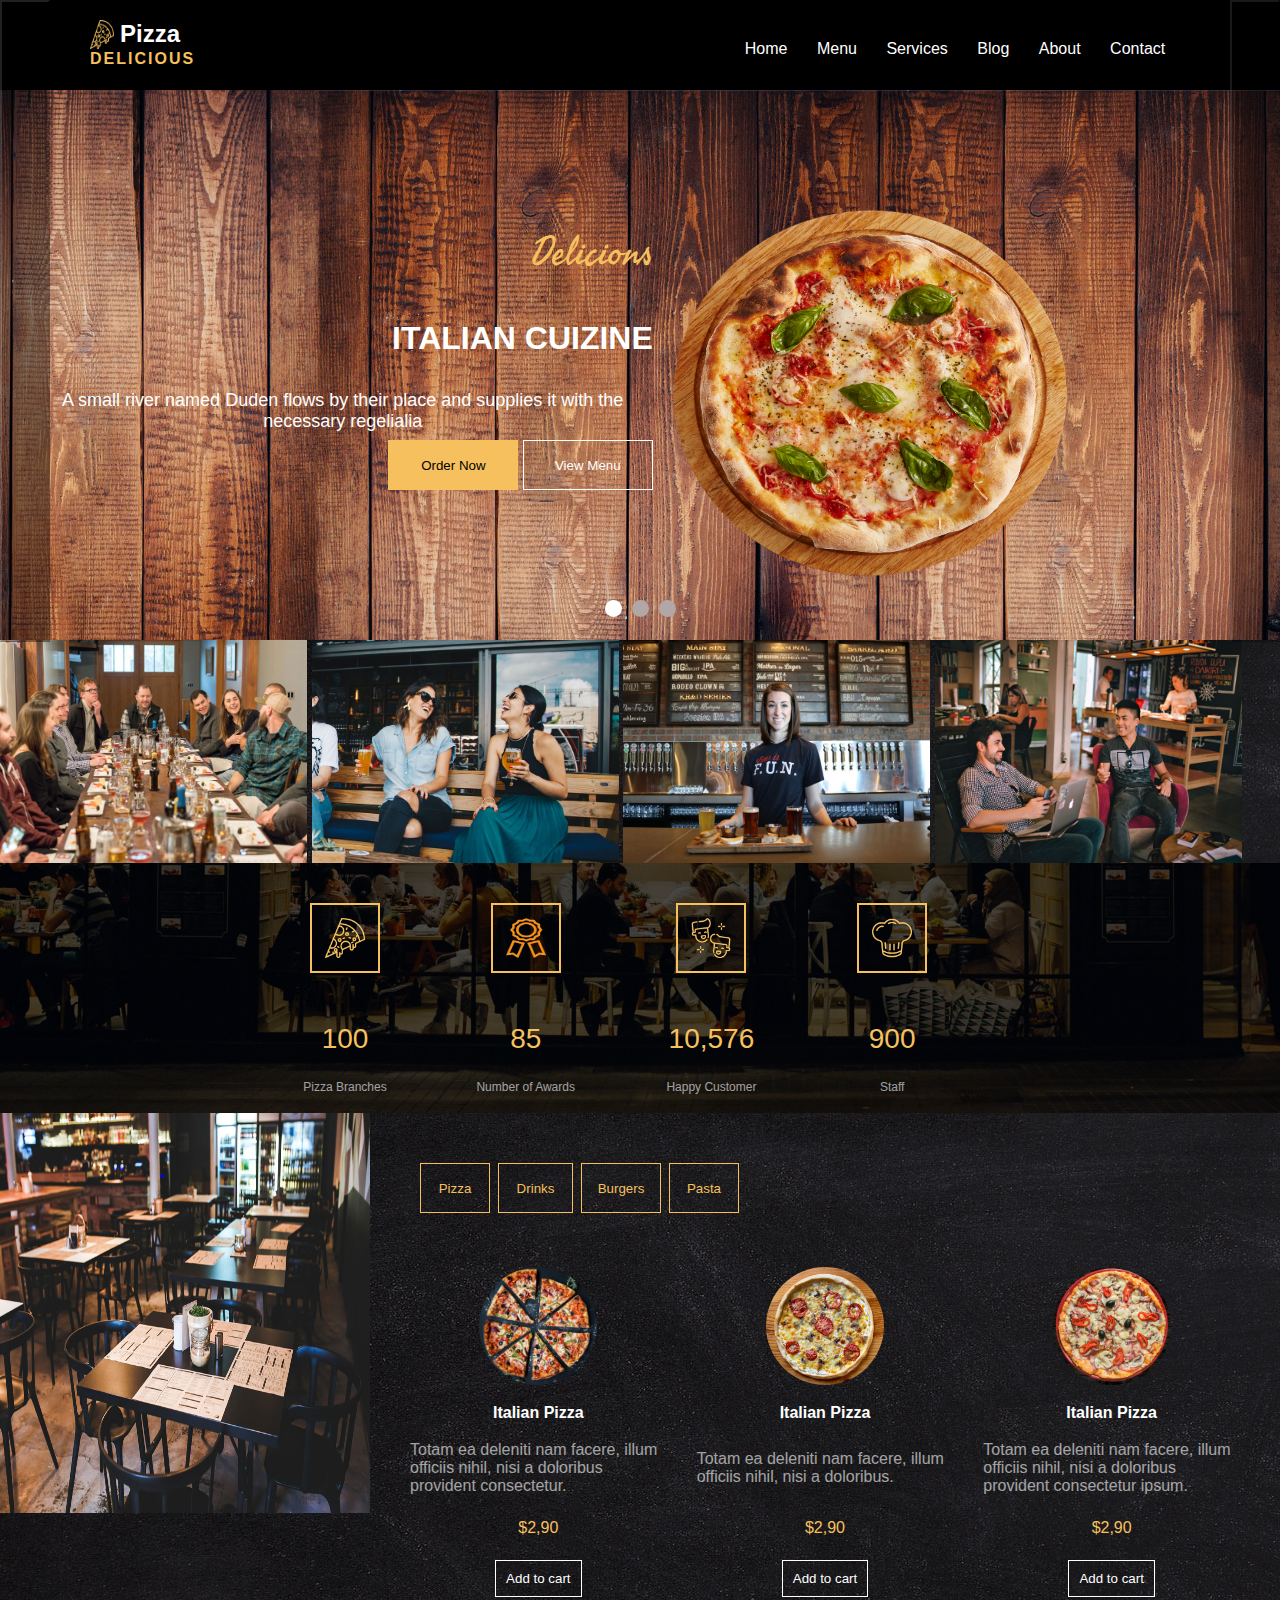
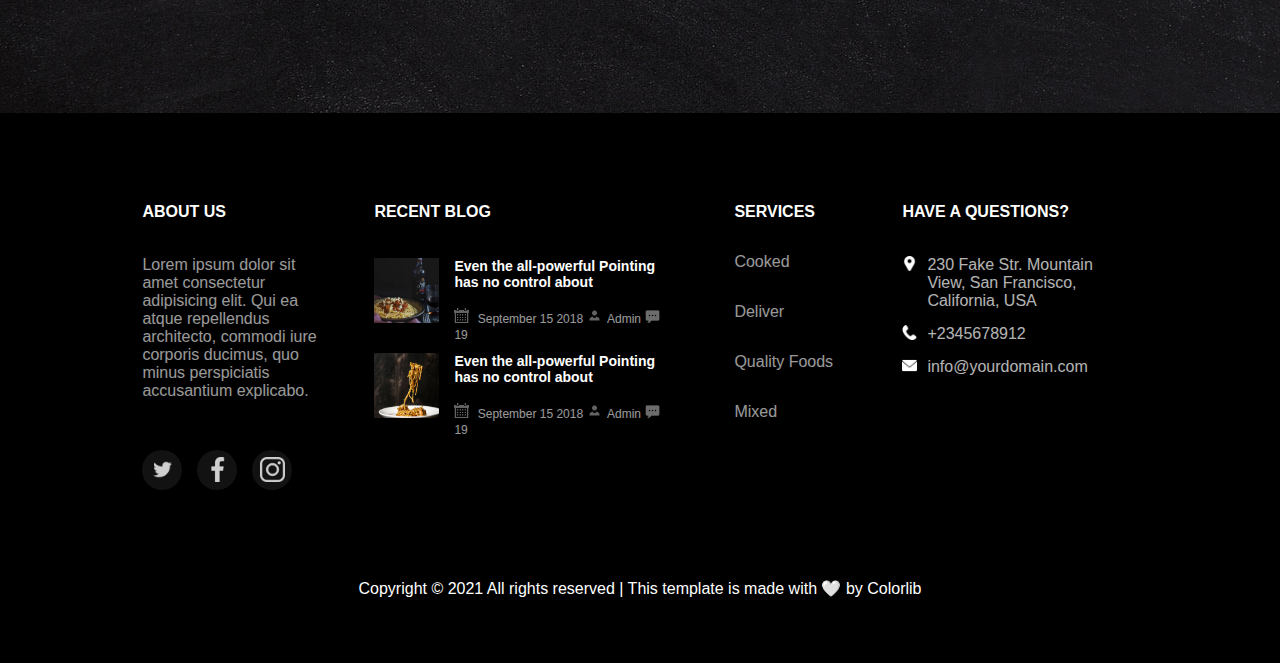
<file: index.html>
<!DOCTYPE html>
<html lang="en">
<head>
    <meta charset="UTF-8">
    <meta http-equiv="X-UA-Compatible" content="IE=edge">
    <meta name="viewport" content="width=device-width, initial-scale=1.0">
    <link href="https://fonts.googleapis.com/css2?family=Freehand&display=swap" rel="stylesheet">
    <link rel="stylesheet" href="main.css">
    <link rel="stylesheet" href="home.css">
    
    <title>Pizza</title>
</head>
<body>
    <header class="header">
        <div class="logo-menu">
            <div class="logo">
                <img src="ico/pizza1_orange.png" alt="slice">
                <h2>Pizza</h2>
                <h3>DELICIOUS</h3>
            </div>
            <nav>
                <ul class="ul-1">
                    <li><a href="index.html">Home</a></li>
                    <li><a href="menu.html">Menu</a></li>
                    <li><a href="services.html">Services</a></li>
                    <li><a href="blog.html">Blog</a></li>
                    <li><a href="about.html">About</a></li>
                    <li><a href="contact.html">Contact</a></li>
                </ul>
            </nav>
        </div>
        <div class="slide-wrapper">
            <div class="big-slide slider active">
                <div class="left">
                    <p class="p-head">Delicions</p>
                    <h1>ITALIAN CUIZINE</h1>
                    <div class="p-head-2">A small river named Duden flows by their place and supplies it with the necessary regelialia</div>
                    <div class="btn-div">
                        <a href="#btn-12"><button id="btn-1">Order Now</button></a>
                        <a href="#btn-12"> <button id="btn-opas">View Menu</button></a>
                    </div>       
                </div>
                <div class="right">
                    <img src="img/bg_pizza_1.png" alt="slide1">
                </div>
            </div>
    
            <div class="big-slide-2 slider">
                <div class="left-2">
                    <img src="img/bg_pizza_2.png" alt="slide1">
                </div>
                <div class="right-2">
                    <p class="p-head">Crunchy</p>
                    <h1>ITALIAN PIZZA</h1>
                    <div class="p-head-2">A small river named Duden flows by their place and supplies it with the necessary regelialia</div>
                    <div class="btn-div">
                        <button id="btn-1">Oder Now</button>
                        <button id="btn-opas">View Menu</button>
                    </div>    
                </div>
            </div>
    
            <div class="big-slide-3 slider">
                <div class="central">
                    <p class="p-head">Wellcome</p>
                    <h1>WE COOCKED YOUR DESIRED PIZZA RECIPE</h1>
                    <div class="p-head-2">A small river named Duden flows by their place and supplies it with the necessary regelialia</div>
                    <div class="btn-div">
                        <button id="btn-1">Oder Now</button>
                        <button id="btn-opas">View Menu</button>
                    </div>     
                </div>
            </div>
            <button id="prev"></button>
            <button id="next"></button>
        </div>       
        <div class="slide-dots">
            <div class="dot active"></div>
            <div class="dot"></div>
            <div class="dot"></div>
        </div>   
    </header>

    <main class="main">
        <section class="home-1">
            <div class="gallery-1">
                <img src="img/gallery-1.jpg" alt="foto">
                <img src="img/gallery-2.jpg" alt="foto">
                <img src="img/gallery-3.jpg" alt="foto">
                <img src="img/gallery-4.jpg" alt="foto">
            </div>
            <div class="gallery-2">
                <div class="wrap-fon">
                    <div class="rect-box one">
                        <div class="rect-opas">
                            <img src="ico/pizza1_orange.png" alt="">
                        </div>
                        <p class="p-one">100</p>
                        <p class="p-two">Pizza Branches</p>
                    </div>
                    <div class="rect-box two">
                        <div class="rect-opas">
                            <img src="ico/award_orange.png" alt="">
                        </div>
                        <p class="p-one">85</p>
                        <p class="p-two">Number of Awards</p>
                    </div>
                    <div class="rect-box three">
                        <div class="rect-opas">
                             <img src="ico/laugh_orange.png" alt="">
                        </div>
                        <p class="p-one">10,576</p>
                        <p class="p-two">Happy Customer</p>
                    </div>
                    <div class="rect-box four">
                        <div class="rect-opas">
                            <img src="ico/chef_orange.png" alt="">
                        </div>
                        <p class="p-one">900</p>
                        <p class="p-two">Staff</p>
                    </div>
                </div>
            </div>
        </section>
        <section class="home-2">
            <div class="img-home2">
                <img src="img/about.jpg" alt="about">
            </div>
            <div class="menu-home2">
                <div class="btns-home2">
                    <button id="btn-12">Pizza</button>
                    <button id="btn-12">Drinks</button>
                    <button id="btn-12">Burgers</button>
                    <button id="btn-12">Pasta</button>
                </div>
                <div class="pizza-home2">
                    <div class="pizza-menu">
                        <img src="img/pizza-1.jpg" alt="pizza">
                        <h4>Italian Pizza</h4>
                        <p class="text-home2">Totam ea deleniti nam facere, illum officiis nihil, nisi a doloribus provident consectetur.</p>
                        <p class="price-p">$2,90</p>
                        <button id="btn-opas">Add to cart</button>
                    </div>
                    <div class="pizza-menu">
                        <img src="img/pizza-2.jpg" alt="pizza">
                        <h4>Italian Pizza</h4>
                        <p class="text-home2">Totam ea deleniti nam facere, illum officiis nihil, nisi a doloribus.</p>
                        <p class="price-p">$2,90</p>
                        <button id="btn-opas">Add to cart</button>
                    </div>
                    <div class="pizza-menu">
                        <img src="img/pizza-33.jpg" alt="pizza">
                        <h4>Italian Pizza</h4>
                        <p class="text-home2">Totam ea deleniti nam facere, illum officiis nihil, nisi a doloribus provident consectetur ipsum.</p>
                        <p class="price-p">$2,90</p>
                        <button id="btn-opas">Add to cart</button>
                    </div>
                </div>
            </div>
        </section>
    </main>

    <footer class="footer">
        <div class="text-footer">
            <div class="about-f">
                <h4>ABOUT US</h4>
                <div class="text-f">
                    Lorem ipsum dolor sit amet consectetur adipisicing elit. Qui ea atque repellendus architecto, commodi iure corporis ducimus, quo minus perspiciatis accusantium explicabo.
                </div>
                <div class="icons-f">
                    <div class="icon-circl">
                        <a href="#"><img src="ico/twitter.png" alt="ico-tw"></a> 
                    </div>
                    <div class="icon-circl">
                        <a href="#"><img src="ico/facebook_white.png" alt="ico-fb"></a> 
                    </div>
                    <div class="icon-circl">
                        <a href="#"><img src="ico/instagram_white.png" alt="ico-i"></a>                       
                  </div>
                </div>
            </div>
            <div class="recent-blog-f">
                <h4>RECENT BLOG</h4> 
                <div class="rec-blog-f1">
                    <img id="rec-img" src="img/image_1.jpg" alt="img">
                    <div class="text-f-small">
                        <p><b><a href="#"> Even the all-powerful Pointing has no control about</a></b></p>
                        <span><img src="ico/calendar.png" alt="calendar"> September 15 2018</span>
                        <span><img src="ico/person.png" alt="person">Admin</span>
                        <span><img src="ico/sms.png" alt="sms">19</span>
                    </div>    
                </div>
                <div class="rec-blog-f">
                    <div class="rec-blog-f">
                        <img id="rec-img" src="img/image_2.jpg" alt="img">
                        <div class="text-f-small">
                            <p><b><a href="#">Even the all-powerful Pointing has no control about</a></b></p>
                            <span><img src="ico/calendar.png" alt="calendar"> September 15 2018</span>
                            <span><img src="ico/person.png" alt="person">Admin</span>
                            <span><img src="ico/sms.png" alt="sms">19</span>
                        </div>    
                    </div>
                </div>
            </div>
            <div class="service-f">
                <h4>SERVICES</h4>
                <ul>
                    <li><a href="#">Cooked</a></li>
                    <li><a href="#">Deliver</a></li>
                    <li><a href="#">Quality Foods</a></li>
                    <li><a href="#">Mixed</a></li>
                </ul>
            </div> 
            <div class="questions-f">
                <h4>HAVE A QUESTIONS?</h4>
                <div class="address-f">
                    <img src="ico/location-pin_white.png" alt="loc">
                    <p>230 Fake Str. Mountain View, San Francisco, California, USA</p>
                </div>
                <div class="phone-f">
                    <img src="ico/phone_white.png" alt="phone">
                    <p>+2345678912</p>
                </div>
                <div class="email-f">
                    <img src="ico/envelope_white.png" alt="email">
                    <p>info@yourdomain.com</p>
                </div>
            </div>
        </div>
        <div class="down-footer">    
            <p>Copyright &#169 2021 All rights reserved | This template is made with &#x1f90d by Colorlib </p>
        </div>
    </footer>
    <script>
        let prev = document.getElementById('prev');
        let next = document.getElementById('next');
        let sliders = document.querySelectorAll('.slider');
        let dots = document.querySelectorAll('.dot');

        let index = 0;

        const activeSlide = (n) => {
            for (slider of sliders) {
                 slider.classList.remove('active');
            }
            sliders[n].classList.add('active');
        }

        const activeDot = (n) => {
            for (dot of dots) {
                 dot.classList.remove('active');
            }
            dots[n].classList.add('active');
        }

        const activateElem = ind => {
            activeSlide(ind);
            activeDot(ind);
        }

        const nextSlide = () => {
            if(index == sliders.length - 1){
                index = 0;
                activateElem(index);
             }  else {
                index++;
                activateElem(index);
                
            }
        }

        const prevSlide = () => {
            if(index == 0){
                index = index.length - 1;
                activateElem(index);
            }  else {
                index--;
                activateElem(index);
            }
        }

        dots.forEach((item, indexDot) => {
            item.addEventListener('click', () => {
                index = indexDot;
                activateElem(index);
            })
        })

        next.addEventListener('click', nextSlide);
        prev.addEventListener('click', nextSlide);
    </script>
</body>
</html>
</file>
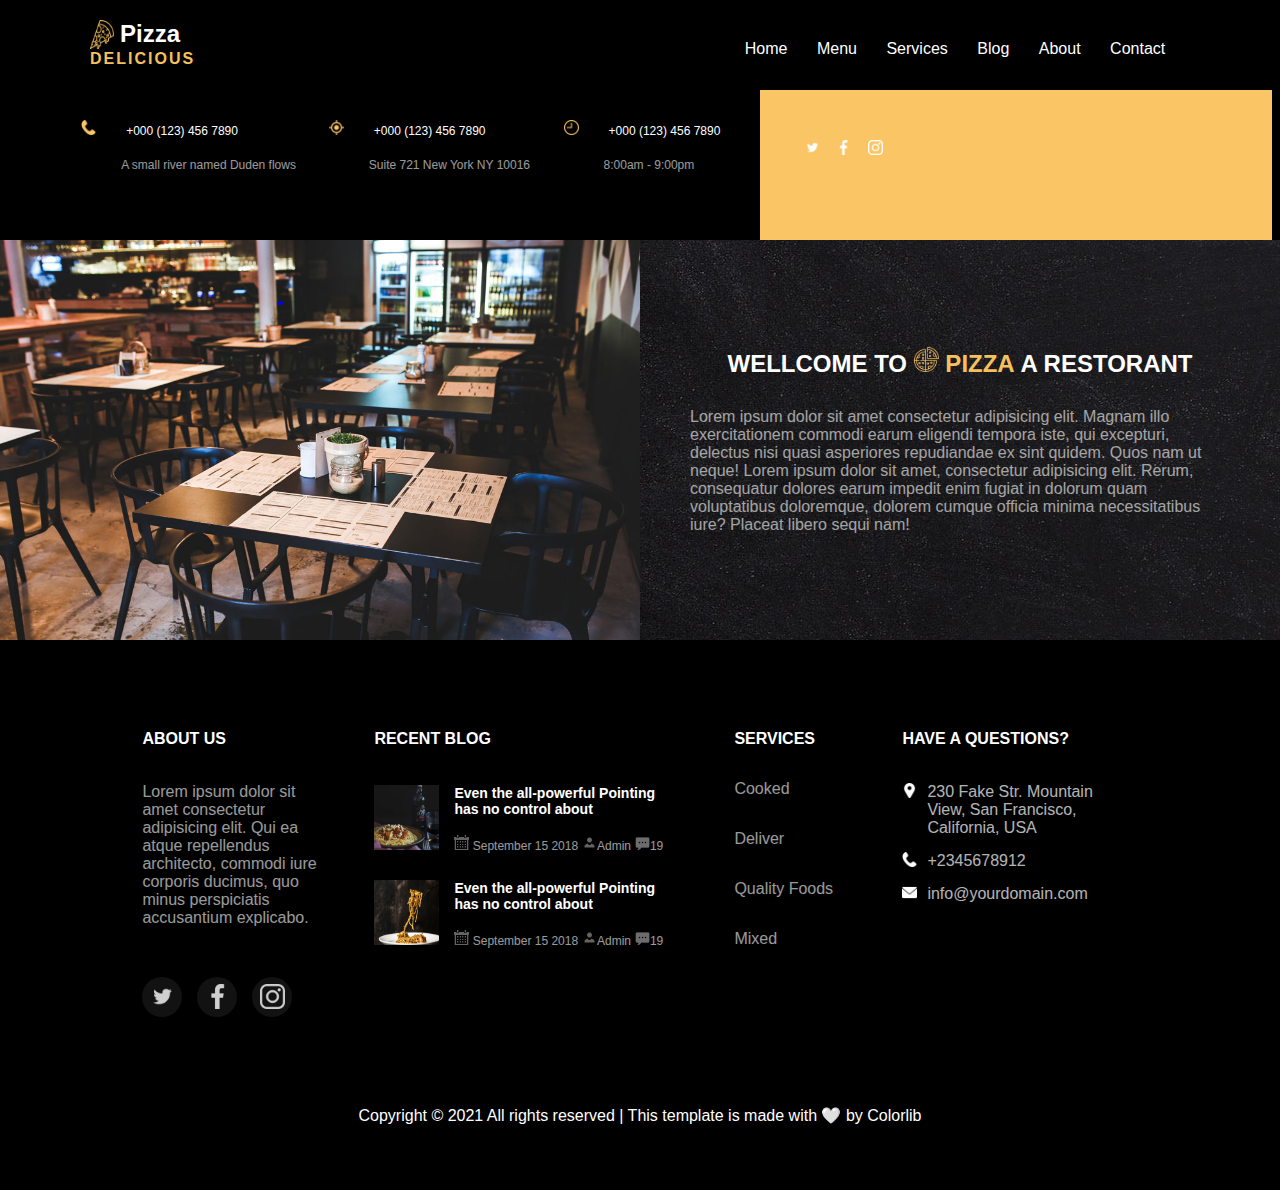
<file: about.html>
<!DOCTYPE html>
<html lang="en">
<head>
    <meta charset="UTF-8">
    <meta http-equiv="X-UA-Compatible" content="IE=edge">
    <meta name="viewport" content="width=device-width, initial-scale=1.0">
    <link href="https://fonts.googleapis.com/css2?family=Freehand&display=swap" rel="stylesheet">
    <link rel="stylesheet" href="about.css">
    <title>About</title>
</head>
<body>
    <header class="header">
        <div class="logo-menu">
            <div class="logo">
                <img src="ico/pizza1_orange.png" alt="slice">
                <h2>Pizza</h2>
                <h3>DELICIOUS</h3>
            </div>
            <nav>
                <ul class="ul-1">
                    <li><a href="index.html">Home</a></li>
                    <li><a href="menu.html">Menu</a></li>
                    <li><a href="services.html">Services</a></li>
                    <li><a href="blog.html">Blog</a></li>
                    <li><a href="about.html">About</a></li>
                    <li><a href="contact.html">Contact</a></li>
                </ul>
            </nav>
        </div>
    </header>
    <section class="about-wrap">
        <div class="our-about">
            <div class="about-span-box one">
                <span><img src="ico/phone_orange.png" alt="phone">+000 (123) 456 7890</span><br>
                <p>A small river named Duden flows</p>
            </div>
            <div class="about-span-box two">
                <span><img src="ico/gps_orange.png" alt="gps">+000 (123) 456 7890</span><br>
                <p>Suite 721 New York NY 10016</p>
            </div>
            <div class="about-span-box three">
                <span><img src="ico/time_orange.png" alt="time">+000 (123) 456 7890</span><br>
                <p>8:00am - 9:00pm</p>
            </div>
            <div class="about-social">
                <div class="icon-circl one">
                    <a href="#"><img src="ico/twitter.png" alt="ico-tw"></a> 
                </div>
                <div class="icon-circl two">
                    <a href="#"><img src="ico/facebook_white.png" alt="ico-fb"></a> 
                </div>
                <div class="icon-circl three">
                    <a href="#"><img src="ico/instagram_white.png" alt="ico-i"></a>
                </div>
            </div>
        </div>
        <div class="about-well">
            <div class="about-img">
                <img src="img/about.jpg" alt="about">
            </div>
            <div class="text-about">
                <h2>WELLCOME TO <img src="ico/pizza_logo_orange.png" alt="pizza-logo"><span> PIZZA</span> A RESTORANT</h2>
                <p>Lorem ipsum dolor sit amet consectetur adipisicing elit. Magnam illo exercitationem commodi earum eligendi tempora iste, qui excepturi, delectus nisi quasi asperiores repudiandae ex sint quidem. Quos nam ut neque! Lorem ipsum dolor sit amet, consectetur adipisicing elit. Rerum, consequatur dolores earum impedit enim fugiat in dolorum quam voluptatibus doloremque, dolorem cumque officia minima necessitatibus iure? Placeat libero sequi nam!</p>
            </div>
        </div>
    </section>
    <footer class="footer">
        <div class="text-footer">
            <div class="about-f">
                <h4>ABOUT US</h4>
                <div class="text-f">
                    Lorem ipsum dolor sit amet consectetur adipisicing elit. Qui ea atque repellendus architecto, commodi iure corporis ducimus, quo minus perspiciatis accusantium explicabo.
                </div>
                <div class="icons-f">
                    <div class="icon-circl">
                        <a href="#"><img src="ico/twitter.png" alt="ico-tw"></a> 
                    </div>
                    <div class="icon-circl">
                        <a href="#"><img src="ico/facebook_white.png" alt="ico-fb"></a> 
                    </div>
                    <div class="icon-circl">
                        <a href="#"><img src="ico/instagram_white.png" alt="ico-i"></a>                       
                  </div>
                </div>
            </div>
            <div class="recent-blog-f">
                <h4>RECENT BLOG</h4> 
                <div class="rec-blog-f1">
                    <img id="rec-img" src="img/image_1.jpg" alt="img">
                    <div class="text-f-small">
                        <p><b><a href="#"> Even the all-powerful Pointing has no control about</a></b></p>
                        <span><img src="ico/calendar.png" alt="calendar"> September 15 2018</span>
                        <span><img src="ico/person.png" alt="person">Admin</span>
                        <span><img src="ico/sms.png" alt="sms">19</span>
                    </div>    
                </div>
                <div class="rec-blog-f">
                    <div class="rec-blog-f">
                        <img id="rec-img" src="img/image_2.jpg" alt="img">
                        <div class="text-f-small">
                            <p><b><a href="#">Even the all-powerful Pointing has no control about</a></b></p>
                            <span><img src="ico/calendar.png" alt="calendar"> September 15 2018</span>
                            <span><img src="ico/person.png" alt="person">Admin</span>
                            <span><img src="ico/sms.png" alt="sms">19</span>
                        </div>    
                    </div>
                </div>
            </div>
            <div class="service-f">
                <h4>SERVICES</h4>
                <ul>
                    <li><a href="#">Cooked</a></li>
                    <li><a href="#">Deliver</a></li>
                    <li><a href="#">Quality Foods</a></li>
                    <li><a href="#">Mixed</a></li>
                </ul>
            </div> 
            <div class="questions-f">
                <h4>HAVE A QUESTIONS?</h4>
                <div class="address-f">
                    <img src="ico/location-pin_white.png" alt="loc">
                    <p>230 Fake Str. Mountain View, San Francisco, California, USA</p>
                </div>
                <div class="phone-f">
                    <img src="ico/phone_white.png" alt="phone">
                    <p>+2345678912</p>
                </div>
                <div class="email-f">
                    <img src="ico/envelope_white.png" alt="email">
                    <p>info@yourdomain.com</p>
                </div>
            </div>
        </div>
        <div class="down-footer">    
            <p>Copyright &#169 2021 All rights reserved | This template is made with &#x1f90d by Colorlib </p>
        </div>
    </footer>
</body>
</html>
</file>
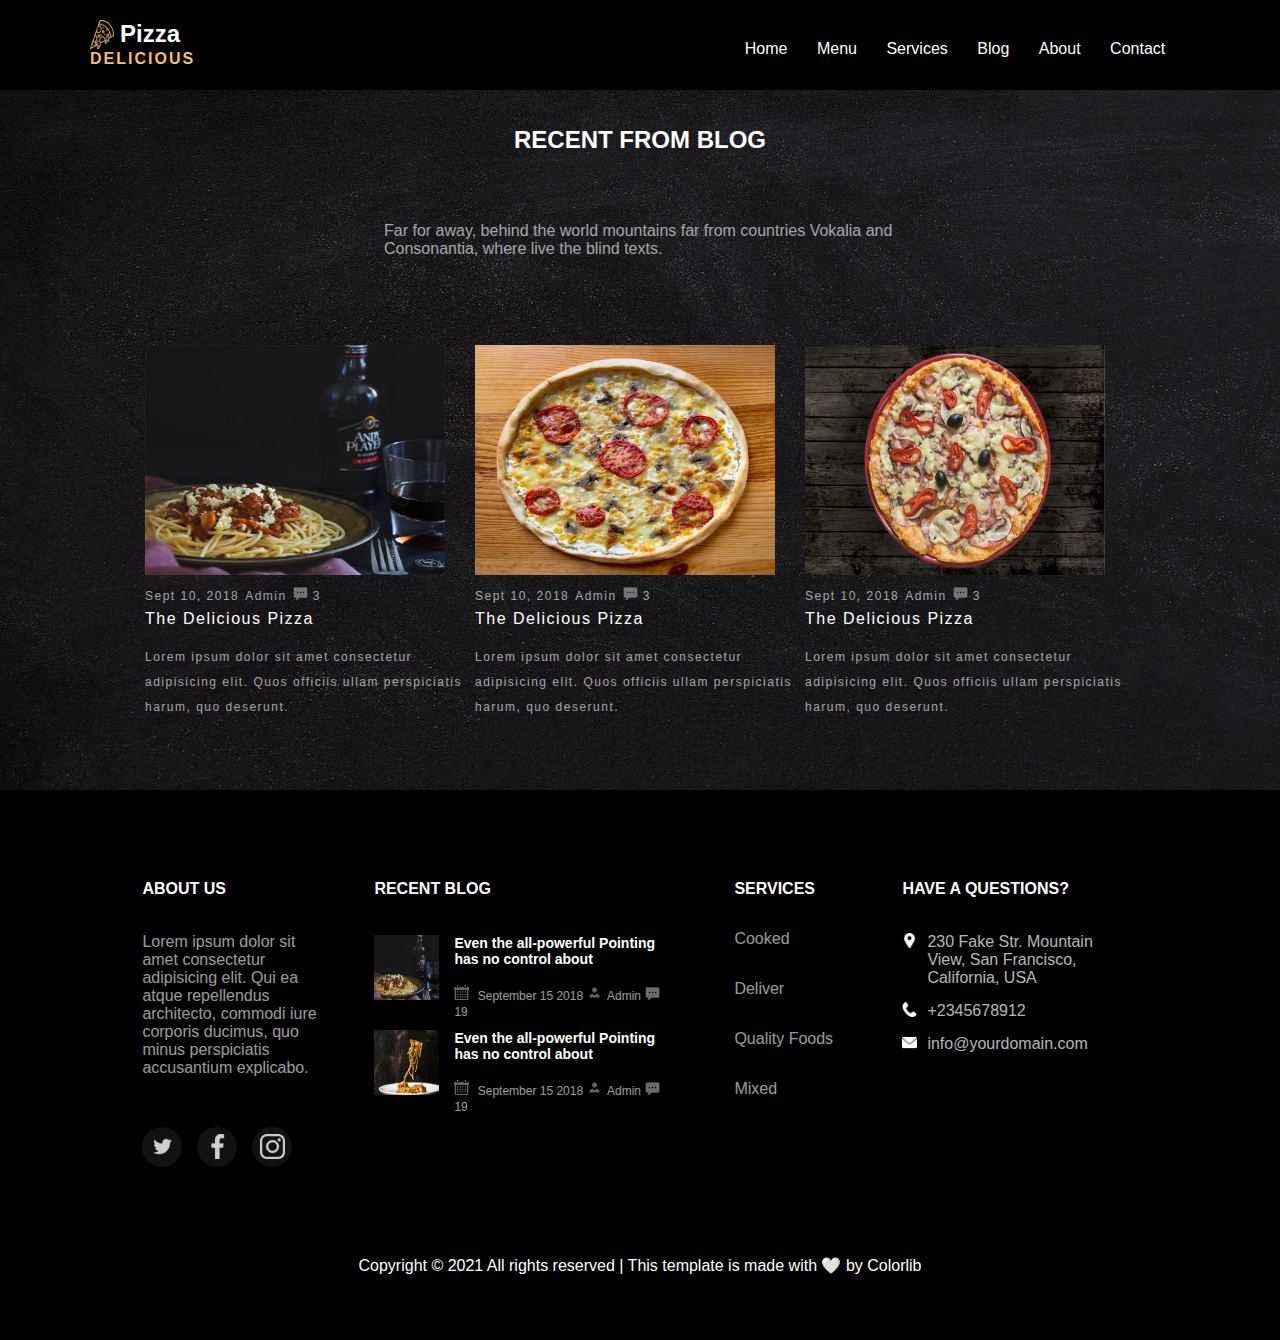
<file: blog.html>
<!DOCTYPE html>
<html lang="en">
<head>
    <meta charset="UTF-8">
    <meta http-equiv="X-UA-Compatible" content="IE=edge">
    <meta name="viewport" content="width=device-width, initial-scale=1.0">
    <link href="https://fonts.googleapis.com/css2?family=Freehand&display=swap" rel="stylesheet">
    <link rel="stylesheet" href="blog.css">
    <title>Blog</title>
</head>
<body>
    <header class="header">
        <div class="logo-menu">
            <div class="logo">
                <img src="ico/pizza1_orange.png" alt="slice">
                <h2>Pizza</h2>
                <h3>DELICIOUS</h3>
            </div>
            <nav>
                <ul class="ul-1">
                    <li><a href="index.html">Home</a></li>
                    <li><a href="menu.html">Menu</a></li>
                    <li><a href="services.html">Services</a></li>
                    <li><a href="blog.html">Blog</a></li>
                    <li><a href="about.html">About</a></li>
                    <li><a href="contact.html">Contact</a></li>
                </ul>
            </nav>
        </div>
    </header>
    <section class="blog-wrap">
        <div class="our-blog">
            <h2>RECENT FROM BLOG</h2>
            <p>Far for away, behind the world mountains far from countries Vokalia and Consonantia, where live the blind texts.</p>
        </div>
        <div class="blog-boxes">
            <div class="blog-box one">
                <div class="blog-img">
                    <img src="img/image_1.jpg" alt="pizza">
                </div>
                <div class="span-box">
                    <span>Sept 10, 2018</span>
                    <span>Admin</span>
                    <span><img src="ico/sms.png" alt="sms">3</span>
                </div>
                <p class="p-one">The Delicious Pizza</p>
                <p class="p-two">Lorem ipsum dolor sit amet consectetur adipisicing elit. Quos officiis ullam perspiciatis harum, quo deserunt.</p>
            </div>
            <div class="blog-box two">
                <div class="blog-img">
                    <img src="img/pizza-2.jpg" alt="pizza">
                </div>
                <div class="span-box">
                    <span>Sept 10, 2018</span>
                    <span>Admin</span>
                    <span><img src="ico/sms.png" alt="sms">3</span>
                </div>
                <p class="p-one">The Delicious Pizza</p>
                <p class="p-two">Lorem ipsum dolor sit amet consectetur adipisicing elit. Quos officiis ullam perspiciatis harum, quo deserunt.</p>
            </div>
            <div class="blog-box three">
                <div class="blog-img">
                    <img src="img/pizza-3.jpg" alt="pizza">
                </div>
                <div class="span-box">
                    <span>Sept 10, 2018</span>
                    <span>Admin</span>
                    <span><img src="ico/sms.png" alt="sms">3</span>
                </div>
                <p class="p-one">The Delicious Pizza</p>
                <p class="p-two">Lorem ipsum dolor sit amet consectetur adipisicing elit. Quos officiis ullam perspiciatis harum, quo deserunt.</p>
            </div>
        </div>
    </section>
    <footer class="footer">
        <div class="text-footer">
            <div class="about-f">
                <h4>ABOUT US</h4>
                <div class="text-f">
                    Lorem ipsum dolor sit amet consectetur adipisicing elit. Qui ea atque repellendus architecto, commodi iure corporis ducimus, quo minus perspiciatis accusantium explicabo.
                </div>
                <div class="icons-f">
                    <div class="icon-circl">
                        <a href="#"><img src="ico/twitter.png" alt="ico-tw"></a> 
                    </div>
                    <div class="icon-circl">
                        <a href="#"><img src="ico/facebook_white.png" alt="ico-fb"></a> 
                    </div>
                    <div class="icon-circl">
                        <a href="#"><img src="ico/instagram_white.png" alt="ico-i"></a>                       
                  </div>
                </div>
            </div>
            <div class="recent-blog-f">
                <h4>RECENT BLOG</h4> 
                <div class="rec-blog-f1">
                    <img id="rec-img" src="img/image_1.jpg" alt="img">
                    <div class="text-f-small">
                        <p><b><a href="#"> Even the all-powerful Pointing has no control about</a></b></p>
                        <span><img src="ico/calendar.png" alt="calendar"> September 15 2018</span>
                        <span><img src="ico/person.png" alt="person">Admin</span>
                        <span><img src="ico/sms.png" alt="sms">19</span>
                    </div>    
                </div>
                <div class="rec-blog-f">
                    <div class="rec-blog-f">
                        <img id="rec-img" src="img/image_2.jpg" alt="img">
                        <div class="text-f-small">
                            <p><b><a href="#">Even the all-powerful Pointing has no control about</a></b></p>
                            <span><img src="ico/calendar.png" alt="calendar"> September 15 2018</span>
                            <span><img src="ico/person.png" alt="person">Admin</span>
                            <span><img src="ico/sms.png" alt="sms">19</span>
                        </div>    
                    </div>
                </div>
            </div>
            <div class="service-f">
                <h4>SERVICES</h4>
                <ul>
                    <li><a href="#">Cooked</a></li>
                    <li><a href="#">Deliver</a></li>
                    <li><a href="#">Quality Foods</a></li>
                    <li><a href="#">Mixed</a></li>
                </ul>
            </div> 
            <div class="questions-f">
                <h4>HAVE A QUESTIONS?</h4>
                <div class="address-f">
                    <img src="ico/location-pin_white.png" alt="loc">
                    <p>230 Fake Str. Mountain View, San Francisco, California, USA</p>
                </div>
                <div class="phone-f">
                    <img src="ico/phone_white.png" alt="phone">
                    <p>+2345678912</p>
                </div>
                <div class="email-f">
                    <img src="ico/envelope_white.png" alt="email">
                    <p>info@yourdomain.com</p>
                </div>
            </div>
        </div>
        <div class="down-footer">    
            <p>Copyright &#169 2021 All rights reserved | This template is made with &#x1f90d by Colorlib </p>
        </div>
    </footer>
</body>
</html>
</file>
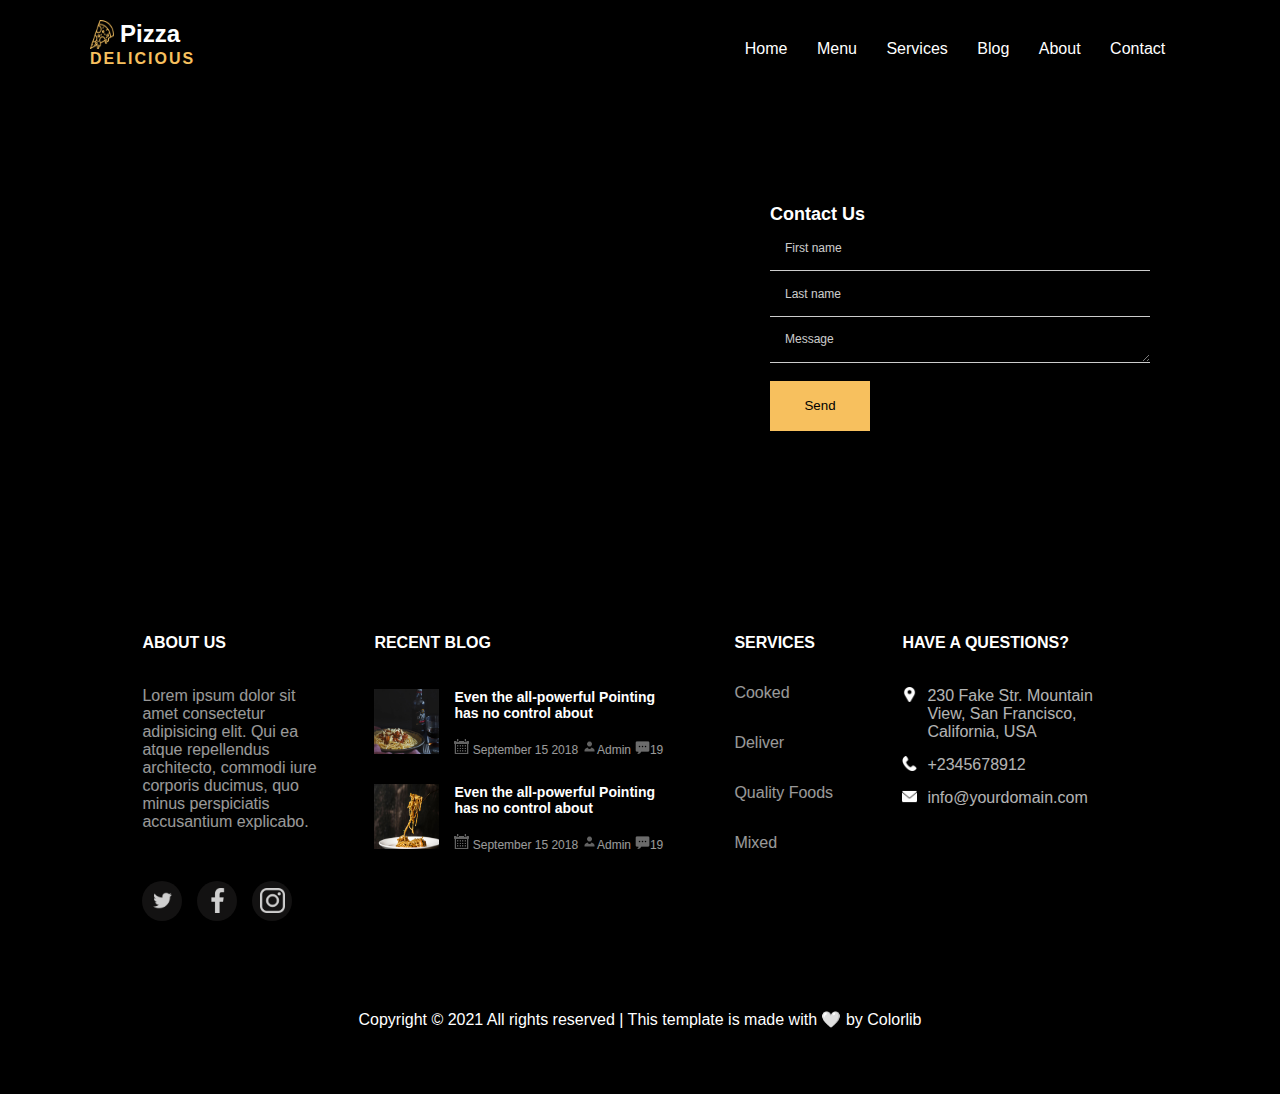
<file: contact.html>
<!DOCTYPE html>
<html lang="en">
<head>
    <meta charset="UTF-8">
    <meta http-equiv="X-UA-Compatible" content="IE=edge">
    <meta name="viewport" content="width=device-width, initial-scale=1.0">
    <link href="https://fonts.googleapis.com/css2?family=Freehand&display=swap" rel="stylesheet">
    <link rel="stylesheet" href="contact.css">
    <title>About</title>
</head>
<body>
    <header class="header">
        <div class="logo-menu">
            <div class="logo">
                <img src="ico/pizza1_orange.png" alt="slice">
                <h2>Pizza</h2>
                <h3>DELICIOUS</h3>
            </div>
            <nav>
                <ul class="ul-1">
                    <li><a href="index.html">Home</a></li>
                    <li><a href="menu.html">Menu</a></li>
                    <li><a href="services.html">Services</a></li>
                    <li><a href="blog.html">Blog</a></li>
                    <li><a href="about.html">About</a></li>
                    <li><a href="contact.html">Contact</a></li>
                </ul>
            </nav>
        </div>
    </header>
    <section class="contact-wrap">
        <div class="map">
            <iframe src="https://www.google.com/maps/embed?pb=!1m18!1m12!1m3!1d87133.85666270273!2d28.574342449687382!3d44.16795480088986!2m3!1f0!2f0!3f0!3m2!1i1024!2i768!4f13.1!3m3!1m2!1s0x40bafabb9723ae03%3A0x468ed2950a6fdedc!2sPizza%20Delicious!5e0!3m2!1sru!2sua!4v1644654774673!5m2!1sru!2sua" width="615" height="450" style="border:0;" allowfullscreen="" loading="lazy"></iframe>
        </div>
        <div class="contact-box">
            <form>
                <h2>Contact Us</h2>
                <input type="text" name="first-name" id="first-name" placeholder="First name">
                <input type="text" name="last-name" id="last-name" placeholder="Last name">
                <textarea  name="text" id="text" cols="30" rows="1" placeholder="Message"></textarea>
                <input type="submit" name="sub-btn" id="sub-btn" value="Send">
            </form>
        </div>
    </section>
    <footer class="footer">
        <div class="text-footer">
            <div class="about-f">
                <h4>ABOUT US</h4>
                <div class="text-f">
                    Lorem ipsum dolor sit amet consectetur adipisicing elit. Qui ea atque repellendus architecto, commodi iure corporis ducimus, quo minus perspiciatis accusantium explicabo.
                </div>
                <div class="icons-f">
                    <div class="icon-circl">
                        <a href="#"><img src="ico/twitter.png" alt="ico-tw"></a> 
                    </div>
                    <div class="icon-circl">
                        <a href="#"><img src="ico/facebook_white.png" alt="ico-fb"></a> 
                    </div>
                    <div class="icon-circl">
                        <a href="#"><img src="ico/instagram_white.png" alt="ico-i"></a>                       
                  </div>
                </div>
            </div>
            <div class="recent-blog-f">
                <h4>RECENT BLOG</h4> 
                <div class="rec-blog-f1">
                    <img id="rec-img" src="img/image_1.jpg" alt="img">
                    <div class="text-f-small">
                        <p><b><a href="#"> Even the all-powerful Pointing has no control about</a></b></p>
                        <span><img src="ico/calendar.png" alt="calendar"> September 15 2018</span>
                        <span><img src="ico/person.png" alt="person">Admin</span>
                        <span><img src="ico/sms.png" alt="sms">19</span>
                    </div>    
                </div>
                <div class="rec-blog-f">
                    <div class="rec-blog-f">
                        <img id="rec-img" src="img/image_2.jpg" alt="img">
                        <div class="text-f-small">
                            <p><b><a href="#">Even the all-powerful Pointing has no control about</a></b></p>
                            <span><img src="ico/calendar.png" alt="calendar"> September 15 2018</span>
                            <span><img src="ico/person.png" alt="person">Admin</span>
                            <span><img src="ico/sms.png" alt="sms">19</span>
                        </div>    
                    </div>
                </div>
            </div>
            <div class="service-f">
                <h4>SERVICES</h4>
                <ul>
                    <li><a href="#">Cooked</a></li>
                    <li><a href="#">Deliver</a></li>
                    <li><a href="#">Quality Foods</a></li>
                    <li><a href="#">Mixed</a></li>
                </ul>
            </div> 
            <div class="questions-f">
                <h4>HAVE A QUESTIONS?</h4>
                <div class="address-f">
                    <img src="ico/location-pin_white.png" alt="loc">
                    <p>230 Fake Str. Mountain View, San Francisco, California, USA</p>
                </div>
                <div class="phone-f">
                    <img src="ico/phone_white.png" alt="phone">
                    <p>+2345678912</p>
                </div>
                <div class="email-f">
                    <img src="ico/envelope_white.png" alt="email">
                    <p>info@yourdomain.com</p>
                </div>
            </div>
        </div>
        <div class="down-footer">    
            <p>Copyright &#169 2021 All rights reserved | This template is made with &#x1f90d by Colorlib </p>
        </div>
    </footer>
</body>
</html>
</file>
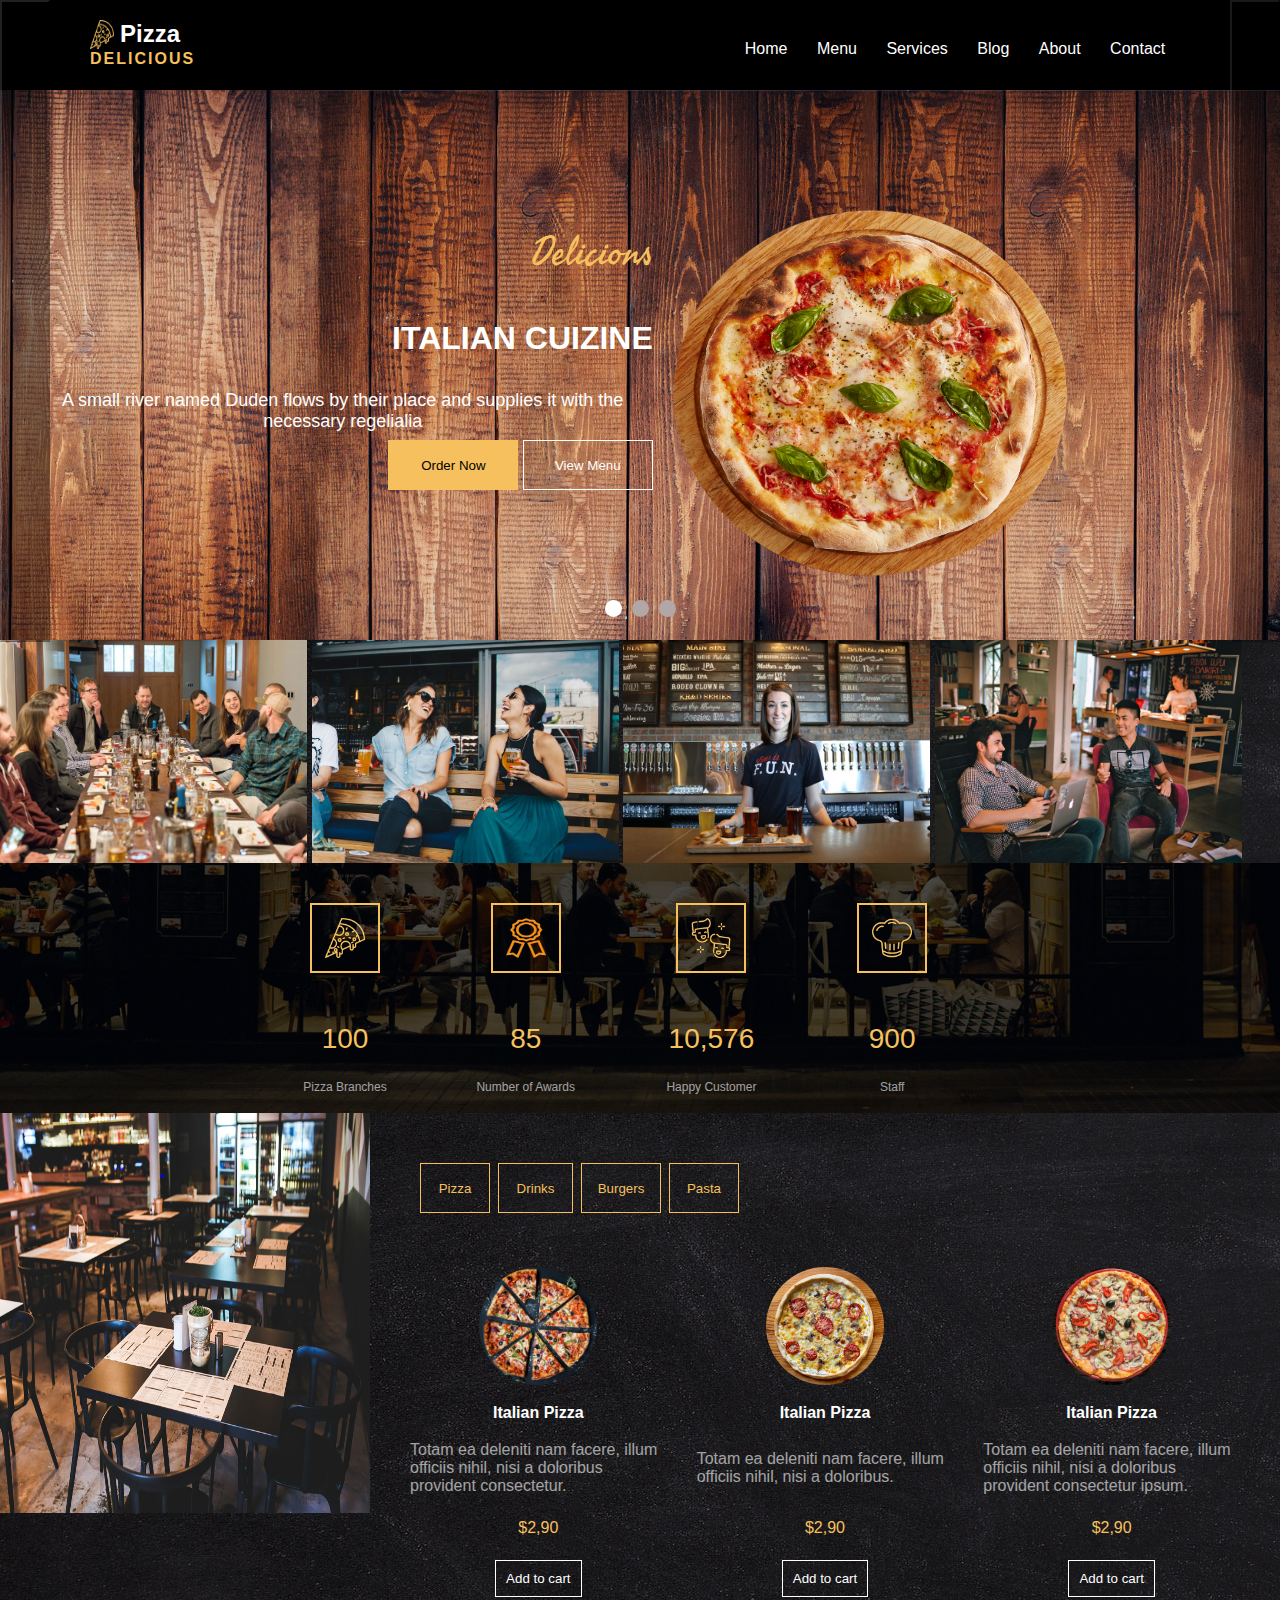
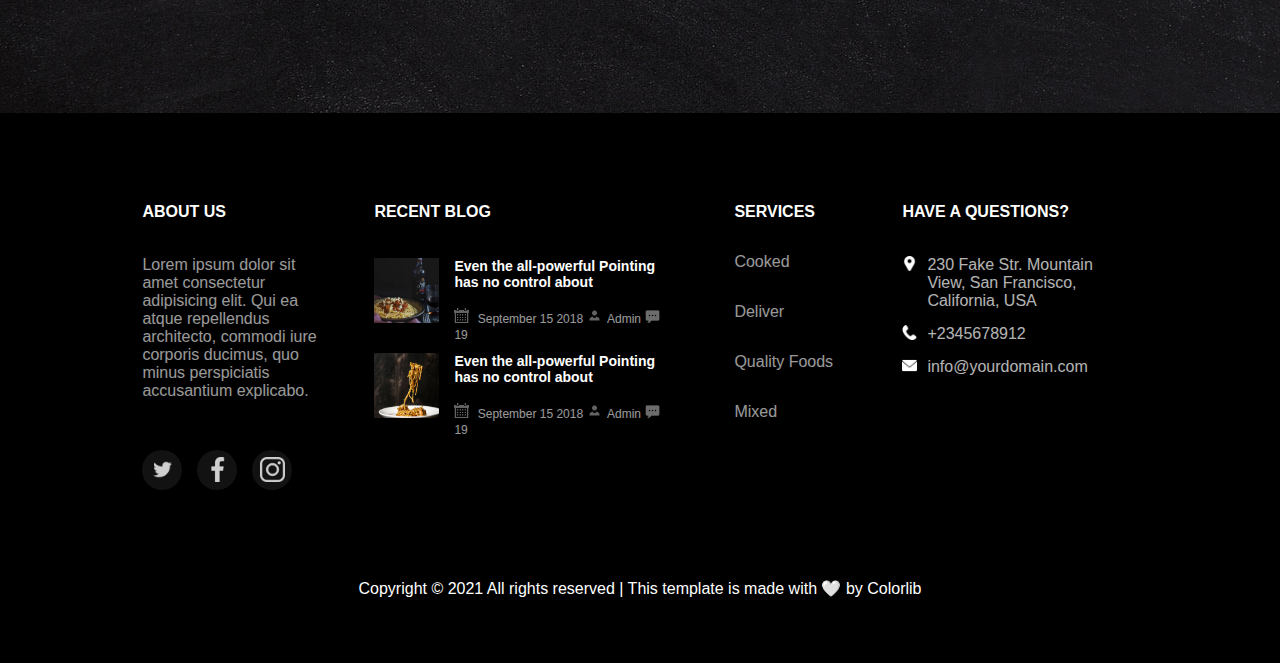
<file: home.html>
<!DOCTYPE html>
<html lang="en">
<head>
    <meta charset="UTF-8">
    <meta http-equiv="X-UA-Compatible" content="IE=edge">
    <meta name="viewport" content="width=device-width, initial-scale=1.0">
    <link href="https://fonts.googleapis.com/css2?family=Freehand&display=swap" rel="stylesheet">
    <link rel="stylesheet" href="main.css">
    <link rel="stylesheet" href="home.css">
    
    <title>Pizza</title>
</head>
<body>
    <header class="header">
        <div class="logo-menu">
            <div class="logo">
                <img src="ico/pizza1_orange.png" alt="slice">
                <h2>Pizza</h2>
                <h3>DELICIOUS</h3>
            </div>
            <nav>
                <ul class="ul-1">
                    <li><a href="home.html">Home</a></li>
                    <li><a href="menu.html">Menu</a></li>
                    <li><a href="services.html">Services</a></li>
                    <li><a href="blog.html">Blog</a></li>
                    <li><a href="about.html">About</a></li>
                    <li><a href="contact.html">Contact</a></li>
                </ul>
            </nav>
        </div>
        <div class="slide-wrapper">
            <div class="big-slide slider active">
                <div class="left">
                    <p class="p-head">Delicions</p>
                    <h1>ITALIAN CUIZINE</h1>
                    <div class="p-head-2">A small river named Duden flows by their place and supplies it with the necessary regelialia</div>
                    <div class="btn-div">
                        <a href="#btn-12"><button id="btn-1">Order Now</button></a>
                        <a href="#btn-12"> <button id="btn-opas">View Menu</button></a>
                    </div>       
                </div>
                <div class="right">
                    <img src="img/bg_pizza_1.png" alt="slide1">
                </div>
            </div>
    
            <div class="big-slide-2 slider">
                <div class="left-2">
                    <img src="img/bg_pizza_2.png" alt="slide1">
                </div>
                <div class="right-2">
                    <p class="p-head">Crunchy</p>
                    <h1>ITALIAN PIZZA</h1>
                    <div class="p-head-2">A small river named Duden flows by their place and supplies it with the necessary regelialia</div>
                    <div class="btn-div">
                        <button id="btn-1">Oder Now</button>
                        <button id="btn-opas">View Menu</button>
                    </div>    
                </div>
            </div>
    
            <div class="big-slide-3 slider">
                <div class="central">
                    <p class="p-head">Wellcome</p>
                    <h1>WE COOCKED YOUR DESIRED PIZZA RECIPE</h1>
                    <div class="p-head-2">A small river named Duden flows by their place and supplies it with the necessary regelialia</div>
                    <div class="btn-div">
                        <button id="btn-1">Oder Now</button>
                        <button id="btn-opas">View Menu</button>
                    </div>     
                </div>
            </div>
            <button id="prev"></button>
            <button id="next"></button>
        </div>       
        <div class="slide-dots">
            <div class="dot active"></div>
            <div class="dot"></div>
            <div class="dot"></div>
        </div>   
    </header>

    <main class="main">
        <section class="home-1">
            <div class="gallery-1">
                <img src="img/gallery-1.jpg" alt="foto">
                <img src="img/gallery-2.jpg" alt="foto">
                <img src="img/gallery-3.jpg" alt="foto">
                <img src="img/gallery-4.jpg" alt="foto">
            </div>
            <div class="gallery-2">
                <div class="wrap-fon">
                    <div class="rect-box one">
                        <div class="rect-opas">
                            <img src="ico/pizza1_orange.png" alt="">
                        </div>
                        <p class="p-one">100</p>
                        <p class="p-two">Pizza Branches</p>
                    </div>
                    <div class="rect-box two">
                        <div class="rect-opas">
                            <img src="ico/award_orange.png" alt="">
                        </div>
                        <p class="p-one">85</p>
                        <p class="p-two">Number of Awards</p>
                    </div>
                    <div class="rect-box three">
                        <div class="rect-opas">
                             <img src="ico/laugh_orange.png" alt="">
                        </div>
                        <p class="p-one">10,576</p>
                        <p class="p-two">Happy Customer</p>
                    </div>
                    <div class="rect-box four">
                        <div class="rect-opas">
                            <img src="ico/chef_orange.png" alt="">
                        </div>
                        <p class="p-one">900</p>
                        <p class="p-two">Staff</p>
                    </div>
                </div>
            </div>
        </section>
        <section class="home-2">
            <div class="img-home2">
                <img src="img/about.jpg" alt="about">
            </div>
            <div class="menu-home2">
                <div class="btns-home2">
                    <button id="btn-12">Pizza</button>
                    <button id="btn-12">Drinks</button>
                    <button id="btn-12">Burgers</button>
                    <button id="btn-12">Pasta</button>
                </div>
                <div class="pizza-home2">
                    <div class="pizza-menu">
                        <img src="img/pizza-1.jpg" alt="pizza">
                        <h4>Italian Pizza</h4>
                        <p class="text-home2">Totam ea deleniti nam facere, illum officiis nihil, nisi a doloribus provident consectetur.</p>
                        <p class="price-p">$2,90</p>
                        <button id="btn-opas">Add to cart</button>
                    </div>
                    <div class="pizza-menu">
                        <img src="img/pizza-2.jpg" alt="pizza">
                        <h4>Italian Pizza</h4>
                        <p class="text-home2">Totam ea deleniti nam facere, illum officiis nihil, nisi a doloribus.</p>
                        <p class="price-p">$2,90</p>
                        <button id="btn-opas">Add to cart</button>
                    </div>
                    <div class="pizza-menu">
                        <img src="img/pizza-33.jpg" alt="pizza">
                        <h4>Italian Pizza</h4>
                        <p class="text-home2">Totam ea deleniti nam facere, illum officiis nihil, nisi a doloribus provident consectetur ipsum.</p>
                        <p class="price-p">$2,90</p>
                        <button id="btn-opas">Add to cart</button>
                    </div>
                </div>
            </div>
        </section>
    </main>

    <footer class="footer">
        <div class="text-footer">
            <div class="about-f">
                <h4>ABOUT US</h4>
                <div class="text-f">
                    Lorem ipsum dolor sit amet consectetur adipisicing elit. Qui ea atque repellendus architecto, commodi iure corporis ducimus, quo minus perspiciatis accusantium explicabo.
                </div>
                <div class="icons-f">
                    <div class="icon-circl">
                        <a href="#"><img src="ico/twitter.png" alt="ico-tw"></a> 
                    </div>
                    <div class="icon-circl">
                        <a href="#"><img src="ico/facebook_white.png" alt="ico-fb"></a> 
                    </div>
                    <div class="icon-circl">
                        <a href="#"><img src="ico/instagram_white.png" alt="ico-i"></a>                       
                  </div>
                </div>
            </div>
            <div class="recent-blog-f">
                <h4>RECENT BLOG</h4> 
                <div class="rec-blog-f1">
                    <img id="rec-img" src="img/image_1.jpg" alt="img">
                    <div class="text-f-small">
                        <p><b><a href="#"> Even the all-powerful Pointing has no control about</a></b></p>
                        <span><img src="ico/calendar.png" alt="calendar"> September 15 2018</span>
                        <span><img src="ico/person.png" alt="person">Admin</span>
                        <span><img src="ico/sms.png" alt="sms">19</span>
                    </div>    
                </div>
                <div class="rec-blog-f">
                    <div class="rec-blog-f">
                        <img id="rec-img" src="img/image_2.jpg" alt="img">
                        <div class="text-f-small">
                            <p><b><a href="#">Even the all-powerful Pointing has no control about</a></b></p>
                            <span><img src="ico/calendar.png" alt="calendar"> September 15 2018</span>
                            <span><img src="ico/person.png" alt="person">Admin</span>
                            <span><img src="ico/sms.png" alt="sms">19</span>
                        </div>    
                    </div>
                </div>
            </div>
            <div class="service-f">
                <h4>SERVICES</h4>
                <ul>
                    <li><a href="#">Cooked</a></li>
                    <li><a href="#">Deliver</a></li>
                    <li><a href="#">Quality Foods</a></li>
                    <li><a href="#">Mixed</a></li>
                </ul>
            </div> 
            <div class="questions-f">
                <h4>HAVE A QUESTIONS?</h4>
                <div class="address-f">
                    <img src="ico/location-pin_white.png" alt="loc">
                    <p>230 Fake Str. Mountain View, San Francisco, California, USA</p>
                </div>
                <div class="phone-f">
                    <img src="ico/phone_white.png" alt="phone">
                    <p>+2345678912</p>
                </div>
                <div class="email-f">
                    <img src="ico/envelope_white.png" alt="email">
                    <p>info@yourdomain.com</p>
                </div>
            </div>
        </div>
        <div class="down-footer">    
            <p>Copyright &#169 2021 All rights reserved | This template is made with &#x1f90d by Colorlib </p>
        </div>
    </footer>
    <script>
        let prev = document.getElementById('prev');
        let next = document.getElementById('next');
        let sliders = document.querySelectorAll('.slider');
        let dots = document.querySelectorAll('.dot');

        let index = 0;

        const activeSlide = (n) => {
            for (slider of sliders) {
                 slider.classList.remove('active');
            }
            sliders[n].classList.add('active');
        }

        const activeDot = (n) => {
            for (dot of dots) {
                 dot.classList.remove('active');
            }
            dots[n].classList.add('active');
        }

        const activateElem = ind => {
            activeSlide(ind);
            activeDot(ind);
        }

        const nextSlide = () => {
            if(index == sliders.length - 1){
                index = 0;
                activateElem(index);
             }  else {
                index++;
                activateElem(index);
                
            }
        }

        const prevSlide = () => {
            if(index == 0){
                index = index.length - 1;
                activateElem(index);
            }  else {
                index--;
                activateElem(index);
            }
        }

        dots.forEach((item, indexDot) => {
            item.addEventListener('click', () => {
                index = indexDot;
                activateElem(index);
            })
        })

        next.addEventListener('click', nextSlide);
        prev.addEventListener('click', nextSlide);
    </script>
</body>
</html>
</file>
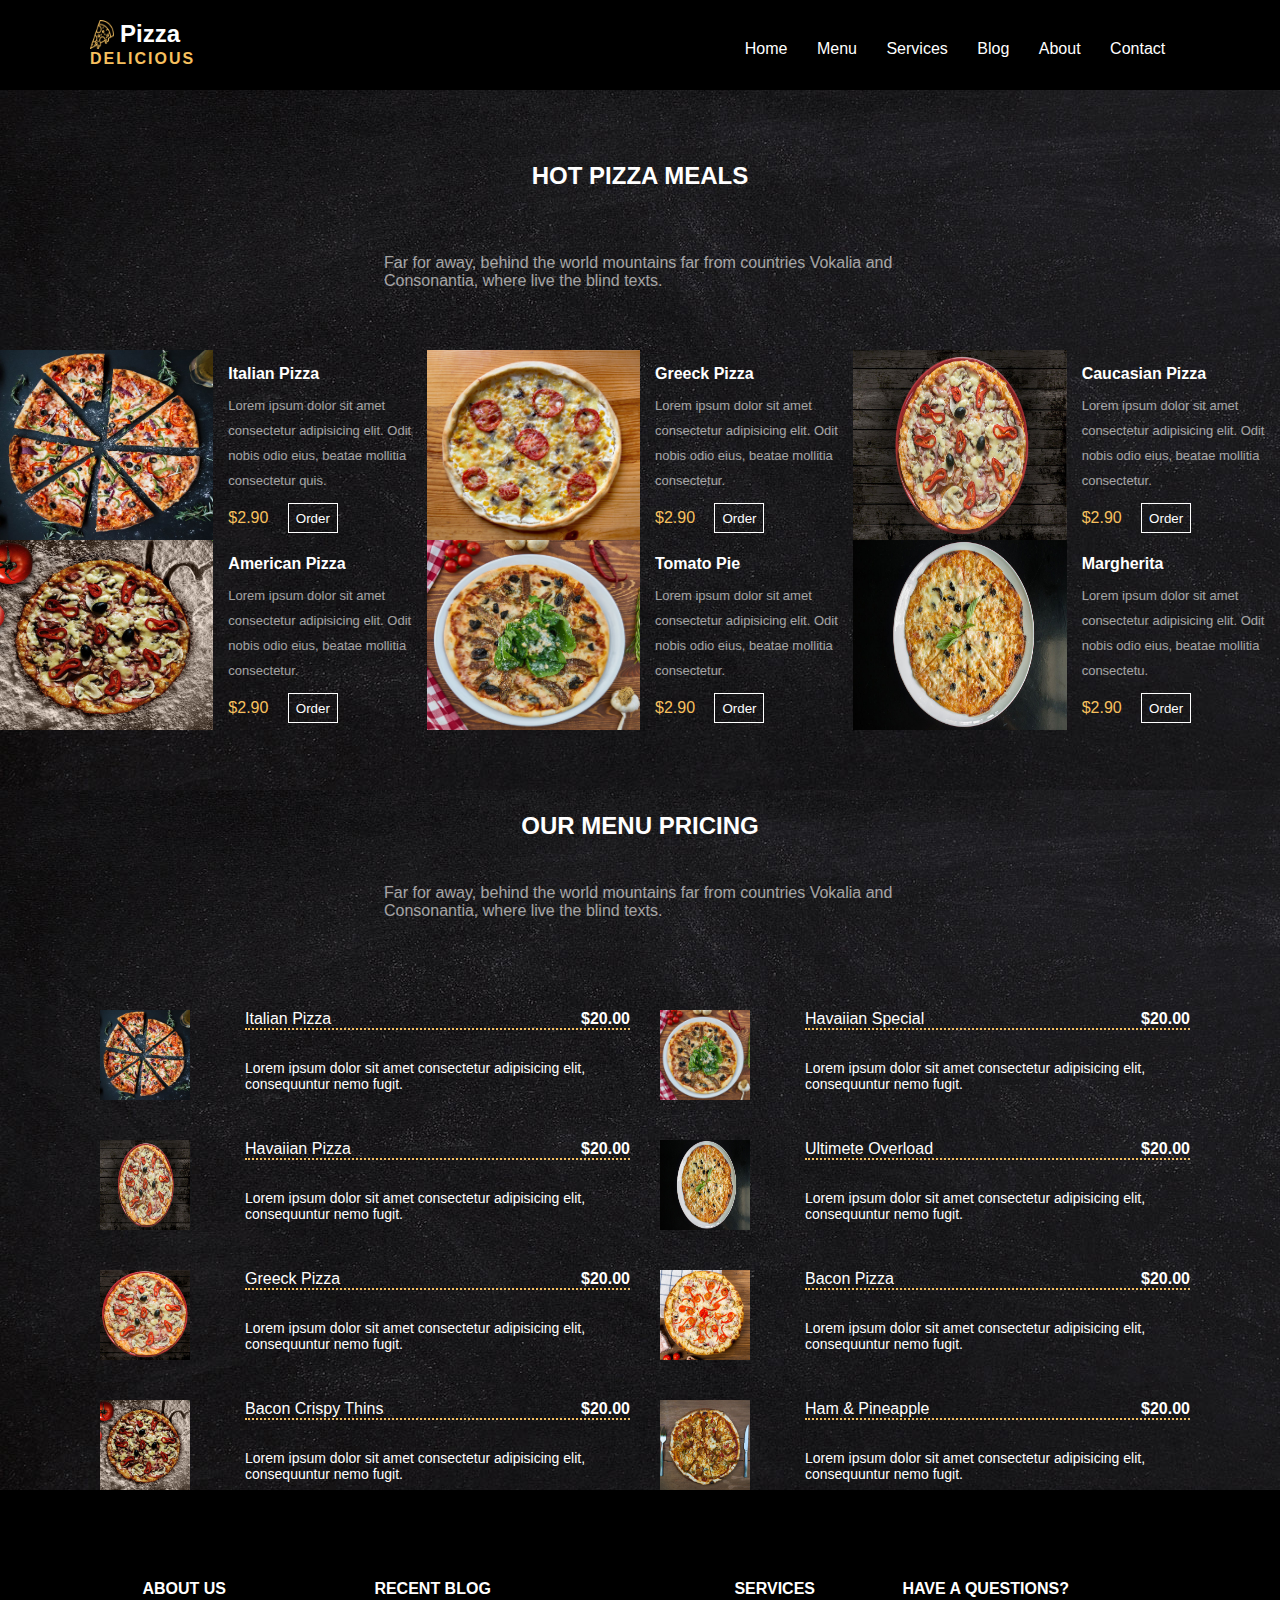
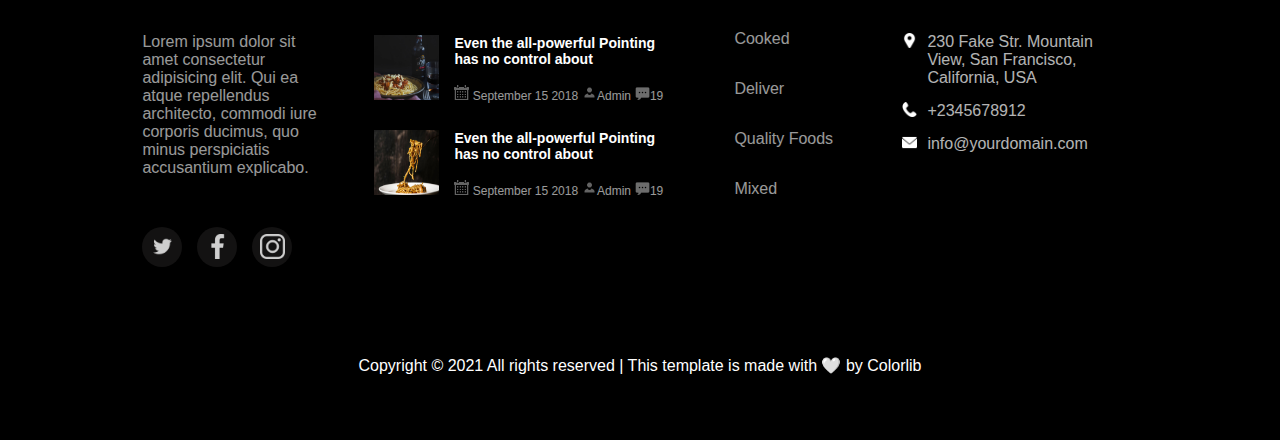
<file: menu.html>
<!DOCTYPE html>
<html lang="en">
<head>
    <meta charset="UTF-8">
    <meta http-equiv="X-UA-Compatible" content="IE=edge">
    <meta name="viewport" content="width=device-width, initial-scale=1.0">
    <link href="https://fonts.googleapis.com/css2?family=Freehand&display=swap" rel="stylesheet">
    <link rel="stylesheet" href="menu.css">
    <title>Menu</title>
</head>
<body>
    <header class="header">
        <div class="logo-menu">
            <div class="logo">
                <img src="ico/pizza1_orange.png" alt="slice">
                <h2>Pizza</h2>
                <h3>DELICIOUS</h3>
            </div>
            <nav>
                <ul class="ul-1">
                    <li><a href="index.html">Home</a></li>
                    <li><a href="menu.html">Menu</a></li>
                    <li><a href="services.html">Services</a></li>
                    <li><a href="blog.html">Blog</a></li>
                    <li><a href="about.html">About</a></li>
                    <li><a href="contact.html">Contact</a></li>
                </ul>
            </nav>
        </div>
    </header>
    <div class="menu-1">
        <div class="our-menu-1">
            <h2>HOT PIZZA MEALS</h2>
            <p>Far for away, behind the world mountains far from countries Vokalia and Consonantia, where live the blind texts.</p>
        </div>
        <div class="menu-gallery">
            <img class="p-1" src="img/pizza-1.jpg" alt="">
            <img class="p-2" src="img/pizza-2.jpg" alt="">
            <img class="p-3" src="img/pizza-3.jpg" alt="">
            <img class="p-4" src="img/pizza-4.jpg" alt="">
            <img class="p-5" src="img/pizza-5.jpg" alt="">
            <img class="p-6" src="img/pizza-6.jpg" alt="">
            
            <div class="pizza-descr one">
                <h4>Italian Pizza</h4>
                <p>Lorem ipsum dolor sit amet consectetur adipisicing elit. Odit nobis odio eius, beatae mollitia consectetur quis.</p>
                <div class="price-order">
                    <span>$2.90</span>
                    <button id="order">Order</button>
                </div>
            </div>
            <div class="pizza-descr two">
                <h4>Greeck Pizza</h4>
                <p>Lorem ipsum dolor sit amet consectetur adipisicing elit. Odit nobis odio eius, beatae mollitia consectetur.</p>
                <div class="price-order">
                    <span>$2.90</span>
                    <button id="order">Order</button>
                </div>
            </div>
            <div class="pizza-descr three">
                <h4>Caucasian Pizza</h4>
                <p>Lorem ipsum dolor sit amet consectetur adipisicing elit. Odit nobis odio eius, beatae mollitia consectetur.</p>
                <div class="price-order">
                    <span>$2.90</span>
                    <button id="order">Order</button>
                </div>
            </div>
            <div class="pizza-descr four">
                <h4>American Pizza</h4>
                <p>Lorem ipsum dolor sit amet consectetur adipisicing elit. Odit nobis odio eius, beatae mollitia consectetur.</p>
                <div class="price-order">
                    <span>$2.90</span>
                    <button id="order">Order</button>
                </div>
            </div>
            <div class="pizza-descr five">
                <h4>Tomato Pie</h4>
                <p>Lorem ipsum dolor sit amet consectetur adipisicing elit. Odit nobis odio eius, beatae mollitia consectetur.</p>
                <div class="price-order">
                    <span>$2.90</span>
                    <button id="order">Order</button>
                </div>
            </div>
            <div class="pizza-descr six">
                <h4>Margherita</h4>
                <p>Lorem ipsum dolor sit amet consectetur adipisicing elit. Odit nobis odio eius, beatae mollitia consectetu.</p>
                <div class="price-order">
                    <span>$2.90</span>
                    <button id="order">Order</button>
                </div>
            </div>
        </div>
    </div>
    <div class="menu-2">
        <div class="our-menu-2">
            <h2>OUR MENU PRICING</h2>
            <p>Far for away, behind the world mountains far from countries Vokalia and Consonantia, where live the blind texts.</p>
        </div>
        <div class="menu-position">
            <div class="pizza-for-order">
                <img src="img/pizza-1.jpg" alt="pizza">
                <div class="description">
                    <div class="border-dot">
                        <span>Italian Pizza</span>
                        <b>$20.00</b>
                    </div>
                    <p>Lorem ipsum dolor sit amet consectetur adipisicing elit, consequuntur nemo fugit.</p>
                </div>
            </div>
            <div class="pizza-for-order">
                <img src="img/pizza-5.jpg" alt="pizza">
                <div class="description">
                    <div class="border-dot">
                        <span>Havaiian Special</span>
                        <b>$20.00</b>
                    </div>
                    <p>Lorem ipsum dolor sit amet consectetur adipisicing elit, consequuntur nemo fugit.</p>
                </div>
            </div>
            <div class="pizza-for-order">
                <img src="img/pizza-3.jpg" alt="pizza">
                <div class="description">
                    <div class="border-dot">
                        <span>Havaiian Pizza</span>
                        <b>$20.00</b>
                    </div>
                    <p>Lorem ipsum dolor sit amet consectetur adipisicing elit, consequuntur nemo fugit.</p>
                </div>
            </div>
            
            <div class="pizza-for-order">
                <img src="img/pizza-6.jpg" alt="pizza">
                <div class="description">
                    <div class="border-dot">
                        <span>Ultimete Overload</span>
                        <b>$20.00</b>
                    </div>
                    <p>Lorem ipsum dolor sit amet consectetur adipisicing elit, consequuntur nemo fugit.</p>
                </div>
            </div>
            <div class="pizza-for-order">
                <img src="img/pizza-33.jpg" alt="pizza">
                <div class="description">
                    <div class="border-dot">
                        <span>Greeck Pizza</span>
                        <b>$20.00</b>
                    </div>
                    <p>Lorem ipsum dolor sit amet consectetur adipisicing elit, consequuntur nemo fugit.</p>
                </div>
            </div>
            <div class="pizza-for-order">
                <img src="img/pizza-7.jpg" alt="pizza">
                <div class="description">
                    <div class="border-dot">
                        <span>Bacon Pizza</span>
                        <b>$20.00</b>
                    </div>
                    <p>Lorem ipsum dolor sit amet consectetur adipisicing elit, consequuntur nemo fugit.</p>
                </div>
            </div>
            <div class="pizza-for-order">
                <img src="img/pizza-4.jpg" alt="pizza">
                <div class="description">
                    <div class="border-dot">
                        <span>Bacon Crispy Thins</span>
                        <b>$20.00</b>
                    </div>
                    <p>Lorem ipsum dolor sit amet consectetur adipisicing elit, consequuntur nemo fugit.</p>
                </div>
            </div>
            <div class="pizza-for-order">
                <img src="img/pizza-8.jpg" alt="pizza">
                <div class="description">
                    <div class="border-dot">
                        <span>Ham & Pineapple</span>
                        <b>$20.00</b>
                    </div>
                    <p>Lorem ipsum dolor sit amet consectetur adipisicing elit, consequuntur nemo fugit.</p>
                </div>
            </div>
        </div>
    </div>
    <footer class="footer">
        <div class="text-footer">
            <div class="about-f">
                <h4>ABOUT US</h4>
                <div class="text-f">
                    Lorem ipsum dolor sit amet consectetur adipisicing elit. Qui ea atque repellendus architecto, commodi iure corporis ducimus, quo minus perspiciatis accusantium explicabo.
                </div>
                <div class="icons-f">
                    <div class="icon-circl">
                        <a href="#"><img src="ico/twitter.png" alt="ico-tw"></a> 
                    </div>
                    <div class="icon-circl">
                        <a href="#"><img src="ico/facebook_white.png" alt="ico-fb"></a> 
                    </div>
                    <div class="icon-circl">
                        <a href="#"><img src="ico/instagram_white.png" alt="ico-i"></a>                       
                  </div>
                </div>
            </div>
            <div class="recent-blog-f">
                <h4>RECENT BLOG</h4> 
                <div class="rec-blog-f1">
                    <img id="rec-img" src="img/image_1.jpg" alt="img">
                    <div class="text-f-small">
                        <p><b><a href="#"> Even the all-powerful Pointing has no control about</a></b></p>
                        <span><img src="ico/calendar.png" alt="calendar"> September 15 2018</span>
                        <span><img src="ico/person.png" alt="person">Admin</span>
                        <span><img src="ico/sms.png" alt="sms">19</span>
                    </div>    
                </div>
                <div class="rec-blog-f">
                    <div class="rec-blog-f">
                        <img id="rec-img" src="img/image_2.jpg" alt="img">
                        <div class="text-f-small">
                            <p><b><a href="#">Even the all-powerful Pointing has no control about</a></b></p>
                            <span><img src="ico/calendar.png" alt="calendar"> September 15 2018</span>
                            <span><img src="ico/person.png" alt="person">Admin</span>
                            <span><img src="ico/sms.png" alt="sms">19</span>
                        </div>    
                    </div>
                </div>
            </div>
            <div class="service-f">
                <h4>SERVICES</h4>
                <ul>
                    <li><a href="#">Cooked</a></li>
                    <li><a href="#">Deliver</a></li>
                    <li><a href="#">Quality Foods</a></li>
                    <li><a href="#">Mixed</a></li>
                </ul>
            </div> 
            <div class="questions-f">
                <h4>HAVE A QUESTIONS?</h4>
                <div class="address-f">
                    <img src="ico/location-pin_white.png" alt="loc">
                    <p>230 Fake Str. Mountain View, San Francisco, California, USA</p>
                </div>
                <div class="phone-f">
                    <img src="ico/phone_white.png" alt="phone">
                    <p>+2345678912</p>
                </div>
                <div class="email-f">
                    <img src="ico/envelope_white.png" alt="email">
                    <p>info@yourdomain.com</p>
                </div>
            </div>
        </div>
        <div class="down-footer">    
            <p>Copyright &#169 2021 All rights reserved | This template is made with &#x1f90d by Colorlib </p>
        </div>
    </footer>
</body>
</html>
</file>
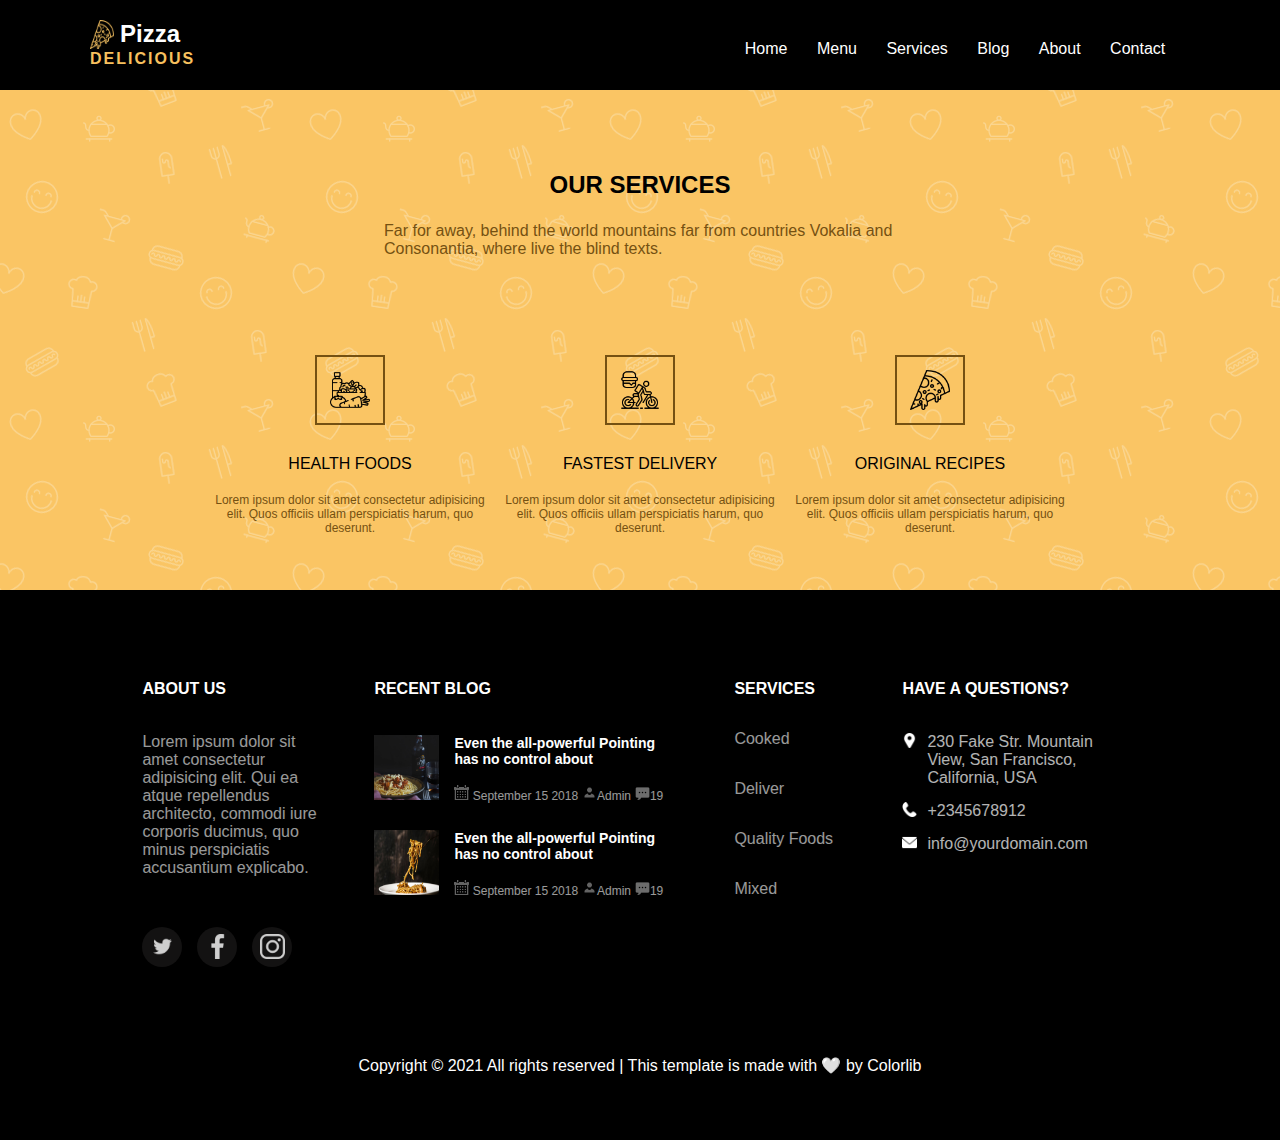
<file: services.html>
<!DOCTYPE html>
<html lang="en">
<head>
    <meta charset="UTF-8">
    <meta http-equiv="X-UA-Compatible" content="IE=edge">
    <meta name="viewport" content="width=device-width, initial-scale=1.0">
    <link href="https://fonts.googleapis.com/css2?family=Freehand&display=swap" rel="stylesheet">
    <link rel="stylesheet" href="services.css">
    <title>Menu</title>
</head>
<body>
    <header class="header">
        <div class="logo-menu">
            <div class="logo">
                <img src="ico/pizza1_orange.png" alt="slice">
                <h2>Pizza</h2>
                <h3>DELICIOUS</h3>
            </div>
            <nav>
                <ul class="ul-1">
                    <li><a href="index.html">Home</a></li>
                    <li><a href="menu.html">Menu</a></li>
                    <li><a href="services.html">Services</a></li>
                    <li><a href="blog.html">Blog</a></li>
                    <li><a href="about.html">About</a></li>
                    <li><a href="contact.html">Contact</a></li>
                </ul>
            </nav>
        </div>
    </header>
    <section class="services">
        <div class="our-serv">
            <h2>OUR SERVICES</h2>
            <p>Far for away, behind the world mountains far from countries Vokalia and Consonantia, where live the blind texts.</p>
        </div>
        <div class="serv-boxes">
            <div class="rect-box one">
                <div class="rect-opas">
                    <img src="ico/diet.png" alt="diet">
                </div>
                <p class="p-one">HEALTH FOODS</p>
                <p class="p-two">Lorem ipsum dolor sit amet consectetur adipisicing elit. Quos officiis ullam perspiciatis harum, quo deserunt.</p>
            </div>
            <div class="rect-box two">
                <div class="rect-opas">
                    <img src="ico/bicycle.png" alt="bicycle">
                </div>
                <p class="p-one">FASTEST DELIVERY</p>
                <p class="p-two">Lorem ipsum dolor sit amet consectetur adipisicing elit. Quos officiis ullam perspiciatis harum, quo deserunt.</p>
            </div>
            <div class="rect-box three">
                <div class="rect-opas">
                    <img src="ico/pizza1.png" alt="bicycle">
                </div>
                <p class="p-one">ORIGINAL RECIPES</p>
                <p class="p-two">Lorem ipsum dolor sit amet consectetur adipisicing elit. Quos officiis ullam perspiciatis harum, quo deserunt.</p>
            </div>
        </div>
    </section>
    <footer class="footer">
        <div class="text-footer">
            <div class="about-f">
                <h4>ABOUT US</h4>
                <div class="text-f">
                    Lorem ipsum dolor sit amet consectetur adipisicing elit. Qui ea atque repellendus architecto, commodi iure corporis ducimus, quo minus perspiciatis accusantium explicabo.
                </div>
                <div class="icons-f">
                    <div class="icon-circl">
                        <a href="#"><img src="ico/twitter.png" alt="ico-tw"></a> 
                    </div>
                    <div class="icon-circl">
                        <a href="#"><img src="ico/facebook_white.png" alt="ico-fb"></a> 
                    </div>
                    <div class="icon-circl">
                        <a href="#"><img src="ico/instagram_white.png" alt="ico-i"></a>                       
                  </div>
                </div>
            </div>
            <div class="recent-blog-f">
                <h4>RECENT BLOG</h4> 
                <div class="rec-blog-f1">
                    <img id="rec-img" src="img/image_1.jpg" alt="img">
                    <div class="text-f-small">
                        <p><b><a href="#"> Even the all-powerful Pointing has no control about</a></b></p>
                        <span><img src="ico/calendar.png" alt="calendar"> September 15 2018</span>
                        <span><img src="ico/person.png" alt="person">Admin</span>
                        <span><img src="ico/sms.png" alt="sms">19</span>
                    </div>    
                </div>
                <div class="rec-blog-f">
                    <div class="rec-blog-f">
                        <img id="rec-img" src="img/image_2.jpg" alt="img">
                        <div class="text-f-small">
                            <p><b><a href="#">Even the all-powerful Pointing has no control about</a></b></p>
                            <span><img src="ico/calendar.png" alt="calendar"> September 15 2018</span>
                            <span><img src="ico/person.png" alt="person">Admin</span>
                            <span><img src="ico/sms.png" alt="sms">19</span>
                        </div>    
                    </div>
                </div>
            </div>
            <div class="service-f">
                <h4>SERVICES</h4>
                <ul>
                    <li><a href="#">Cooked</a></li>
                    <li><a href="#">Deliver</a></li>
                    <li><a href="#">Quality Foods</a></li>
                    <li><a href="#">Mixed</a></li>
                </ul>
            </div> 
            <div class="questions-f">
                <h4>HAVE A QUESTIONS?</h4>
                <div class="address-f">
                    <img src="ico/location-pin_white.png" alt="loc">
                    <p>230 Fake Str. Mountain View, San Francisco, California, USA</p>
                </div>
                <div class="phone-f">
                    <img src="ico/phone_white.png" alt="phone">
                    <p>+2345678912</p>
                </div>
                <div class="email-f">
                    <img src="ico/envelope_white.png" alt="email">
                    <p>info@yourdomain.com</p>
                </div>
            </div>
        </div>
        <div class="down-footer">    
            <p>Copyright &#169 2021 All rights reserved | This template is made with &#x1f90d by Colorlib </p>
        </div>
    </footer>
</body>
</html>
</file>
<file: main.css>
.rect-box img, .icons-f .icon-circl {
  width: 40px;
  height: 40px;
}

.wrap-fon, .rect-opas, .down-footer, .our-serv, .serv-boxes, .our-blog, .blog-boxes, .contact-box {
  -webkit-box-align: center;
      -ms-flex-align: center;
          align-items: center;
  -webkit-box-pack: center;
      -ms-flex-pack: center;
          justify-content: center;
}

.btn-div #btn-1, .btn-div #btn-opas, .btns-home2 #btn-12 {
  width: 130px;
  height: 50px;
  cursor: pointer;
}

.btn-div #btn-1:hover, .btn-div #btn-opas:hover, .btns-home2 #btn-12:hover {
  -webkit-transition: background-color 0.3s liner;
  transition: background-color 0.3s liner;
  background-color: #f7c05e;
  opacity: 0.8;
}

.ul-1 a:hover, .footer a:hover {
  -webkit-transition: color 0.3s liner;
  transition: color 0.3s liner;
  color: #f7c05e;
}

.header {
  display: -ms-grid;
  display: grid;
  -ms-grid-columns: 100%;
      grid-template-columns: 100%;
  -ms-grid-rows: 90px 550px;
      grid-template-rows: 90px 550px;
  color: white;
}

h1, h2, h3 {
  font-family: 'Arial Narrow Bold', sans-serif;
  margin: 0;
  padding: 0;
}

ul {
  list-style: none;
}

a {
  text-decoration: none;
}

.logo-menu {
  -ms-grid-row: 1;
      grid-row-start: 1;
  display: -ms-grid;
  display: grid;
  -ms-grid-rows: 95px;
  -ms-grid-columns: 50% 50%;
      grid-template: 95px/50% 50%;
  width: 100%;
  background-color: black;
}

.logo {
  display: -ms-grid;
  display: grid;
  -ms-grid-columns: 30px 80px;
      grid-template-columns: 30px 80px;
  -ms-grid-rows: 30px 30px;
      grid-template-rows: 30px 30px;
  margin-left: 90px;
  margin-top: 20px;
}

.logo img {
  -ms-grid-row: 1;
      grid-row-start: 1;
  -ms-grid-column: 1;
  -ms-grid-column-span: 1;
  grid-column: 1 / 2;
  width: 24px;
  height: 29px;
}

.logo h2 {
  -ms-grid-row: 1;
      grid-row-start: 1;
  -ms-grid-column: 2;
  -ms-grid-column-span: 1;
  grid-column: 2 / 3;
  font-size: 1.5em;
}

.logo h3 {
  -ms-grid-row: 2;
      grid-row-start: 2;
  -ms-grid-column: 1;
  -ms-grid-column-span: 2;
  grid-column: 1 / 3;
  color: #f7c05e;
  font-size: 1em;
  letter-spacing: 2px;
}

.ul-1 {
  display: -webkit-box;
  display: -ms-flexbox;
  display: flex;
  -ms-flex-pack: distribute;
      justify-content: space-around;
  margin-left: 90px;
  margin-right: 100px;
  margin-top: 40px;
}

.ul-1 a {
  color: white;
}

.big-slide, .big-slide-2, .big-slide-3 {
  -ms-grid-row: 2;
      grid-row-start: 2;
  display: -ms-grid;
  display: grid;
  -ms-grid-columns: 51% 49%;
      grid-template-columns: 51% 49%;
  -ms-grid-rows: 95% 5%;
      grid-template-rows: 95% 5%;
}

.big-slide, .big-slide-2 {
  background-image: url("img/bg_1.jpg");
  background-repeat: no-repeat;
  background-size: cover;
}

.big-slide-3 {
  -ms-grid-row: 2;
      grid-row-start: 2;
  display: -ms-grid;
  display: grid;
  -ms-grid-rows: 100%;
  -ms-grid-columns: 100%;
      grid-template: 100% / 100%;
  background-image: url("img/bg_3.jpg");
  background-repeat: no-repeat;
  background-size: cover;
}

.big-slide-3 .slide-dots {
  -ms-grid-row: 6;
  -ms-grid-row-span: 1;
  grid-row: 6/ 7;
  -webkit-box-pack: center;
      -ms-flex-pack: center;
          justify-content: center;
  -webkit-box-align: center;
      -ms-flex-align: center;
          align-items: center;
}

.left, .right-2 {
  display: -ms-grid;
  display: grid;
  -ms-grid-rows: 125px 85px 50px 90px 75px 125px;
  -ms-grid-columns: 100%;
      grid-template: 125px 85px 50px 90px 75px 125px / 100%;
}

.right-2 {
  justify-items: left;
}

.left {
  justify-items: right;
}

.central {
  display: -ms-grid;
  display: grid;
  -ms-grid-rows: 150px 85px 50px 90px 75px 150px;
  -ms-grid-columns: 100%;
      grid-template: 150px 85px 50px 90px 75px 150px/ 100%;
  justify-items: center;
}

.p-head {
  -ms-grid-row: 2;
  -ms-grid-row-span: 1;
  grid-row: 2 / 3;
  color: #f7c05e;
  font-family: 'Freehand', cursive;
  font-size: 40px;
}

h1 {
  -ms-grid-row: 3;
  -ms-grid-row-span: 1;
  grid-row: 3 / 4;
  margin-top: 20px;
}

.p-head-2 {
  -ms-grid-row: 4;
  -ms-grid-row-span: 1;
  grid-row: 4/5;
  margin-top: 40px;
  width: 95%;
  text-align: center;
  font-size: 18px;
  font-weight: 100;
}

.btn-div {
  -ms-grid-row: 5;
  -ms-grid-row-span: 1;
  grid-row: 5/6;
}

.btn-div #btn-1 {
  color: black;
  background-color: #f7c05e;
  border: none;
}

.btn-div #btn-opas {
  background-color: rgba(100, 200, 255, 0);
  border: 1px solid white;
  color: white;
}

.slide-dots {
  height: 40px;
  display: -webkit-box;
  display: -ms-flexbox;
  display: flex;
  -webkit-box-pack: center;
      -ms-flex-pack: center;
          justify-content: center;
  margin-top: -40px;
}

.dot {
  width: 17px;
  height: 17px;
  border-radius: 50%;
  background-color: #b1a7a6;
  margin: 0 5px;
  border-color: #b1a7a6;
  cursor: pointer;
}

.dot:hover {
  -webkit-transition: color 0.3s liner;
  transition: color 0.3s liner;
  background-color: white;
  opacity: 0.7;
  border: 2px solid #b1a7a6;
}

.right img, .left-2 img {
  width: 65%;
  height: 70%;
  margin-top: 120px;
}

.left-2 {
  text-align: end;
  margin-right: 20px;
}

.right {
  margin-left: 20px;
}

.slider.active {
  display: -ms-grid;
  display: grid;
}

.dot.active {
  background-color: white;
}

.slider {
  display: none;
}

#prev, #next {
  position: absolute;
  left: 0;
  top: 0;
  height: 642px;
  width: 50px;
  background-color: black;
  opacity: 0.3;
  cursor: pointer;
}

#prev:hover, #next:hover {
  opacity: 0.4;
}

#next {
  left: auto;
  right: 0;
}

.home-1 {
  display: -ms-grid;
  display: grid;
  -ms-grid-rows: 1fr;
  -ms-grid-columns: (1fr)[auto-fill];
      grid-template: 1fr/repeat(auto-fill, 1fr);
}

.gallery-1 {
  background-image: url("img/bg_4.jpg");
}

.gallery-1 img {
  width: 24%;
  height: 100%;
}

.gallery-2 {
  background-color: black;
}

.wrap-fon {
  display: -ms-grid;
  display: grid;
  -ms-grid-columns: (1fr)[25];
      grid-template-columns: repeat(25, 1fr);
  background-image: url("img/bg_22.png");
  background-size: contain;
  background-repeat: no-repeat;
  background-position: bottom;
  background-size: cover;
  height: 250px;
  color: #f7c05e;
}

.rect-opas {
  display: -ms-grid;
  display: grid;
  width: 70px;
  height: 70px;
  border: 2px solid #f7c05e;
}

.rect-box {
  width: 90px;
  height: 170px;
  text-align: -webkit-center;
}

.rect-box .p-one {
  font-size: 28px;
  margin-top: 50px;
}

.rect-box .p-two {
  font-size: 12px;
  color: white;
  margin-top: 20px;
}

.one {
  -ms-grid-column: 8;
  -ms-grid-column-span: 1;
  grid-column: 8/9;
}

.two {
  -ms-grid-column: 11;
  -ms-grid-column-span: 1;
  grid-column: 11/12;
  width: 100px;
}

.four {
  -ms-grid-column: 17;
  -ms-grid-column-span: 1;
  grid-column: 17/18;
}

.three {
  -ms-grid-column: 14;
  -ms-grid-column-span: 1;
  grid-column: 14/15;
  width: 100px;
}

.home-2 {
  display: -ms-grid;
  display: grid;
  -ms-grid-rows: 1fr;
  -ms-grid-columns: 1fr;
      grid-template: 1fr/ 1fr;
  background-image: url("img/bg_4.jpg");
}

.menu-home2 {
  -ms-grid-column: 2;
  grid-column: 2;
  display: -ms-grid;
  display: grid;
  -ms-grid-rows: 100px 500px;
  -ms-grid-columns: 1fr;
      grid-template: 100px 500px/ 1fr;
}

.btns-home2 {
  display: -ms-grid;
  display: grid;
  -ms-grid-rows: 100px;
  -ms-grid-columns: 70px 75px 80px 70px 100%;
      grid-template: 100px/ 70px 75px 80px 70px 100%;
  grid-gap: 8px;
  margin-left: 50px;
}

.btns-home2 #btn-12 {
  width: 100%;
  height: 50px;
  margin-top: 50px;
  background-color: rgba(100, 200, 255, 0);
  color: #f7c05e;
  border: 1px solid #f7c05e;
}

.btns-home2 #btn-12:hover {
  color: black;
}

.pizza-home2 {
  display: -ms-grid;
  display: grid;
  -ms-grid-rows: 100%;
  -ms-grid-columns: (1fr)[3];
      grid-template: 100%/repeat(3, 1fr);
  grid-gap: 30px;
  margin: 50px 40px 0 40px;
  color: white;
}

.img-home2 img {
  width: 370px;
  height: 400px;
}

.pizza-menu {
  display: -ms-grid;
  display: grid;
  -ms-grid-rows: 125px 50px 60px 50px 50px;
  -ms-grid-columns: 1fr;
      grid-template: 125px 50px 60px 50px 50px / 1fr;
  -webkit-box-align: center;
      -ms-flex-align: center;
          align-items: center;
  justify-items: center;
}

.pizza-menu img {
  width: 118px;
  height: 118px;
  border-radius: 50%;
}

.pizza-menu .text-home2 {
  opacity: 0.6;
}

.pizza-menu button {
  background-color: rgba(100, 200, 255, 0);
  color: white;
  border: 1px solid white;
  padding: 10px;
  margin-top: 10px;
}

.pizza-menu button:hover {
  -webkit-transition: background-color 0.3s linear;
  transition: background-color 0.3s linear;
  background-color: #f7c05e;
}

.pizza-menu .price-p {
  margin-top: 10px;
  color: #f7c05e;
}

.text-f-small img, .questions-f img, span img, .our-about img {
  width: 15px;
  height: 15px;
}

.footer {
  display: -ms-grid;
  display: grid;
  -ms-grid-rows: 400px 150px;
  -ms-grid-columns: 1fr;
      grid-template: 400px 150px/ 1fr;
  color: white;
  background-color: black;
}

.footer a {
  color: white;
}

.text-footer {
  display: -ms-grid;
  display: grid;
  -ms-grid-rows: 1fr;
  -ms-grid-columns: 8% 15% 25% 10% 20% 10%;
      grid-template: 1fr/ 8% 15% 25% 10% 20% 10%;
  grid-gap: 40px;
  margin-top: 90px;
}

.text-footer h4 {
  margin-bottom: 35px;
}

.about-f {
  -ms-grid-column: 2;
  -ms-grid-column-span: 1;
  grid-column: 2/3;
}

.text-f {
  opacity: 0.6;
}

.recent-blog-f {
  -ms-grid-column: 3;
  -ms-grid-column-span: 1;
  grid-column: 3/4;
  display: -ms-grid;
  display: grid;
  -ms-grid-rows: 45px 75px 75px;
  -ms-grid-columns: 270px;
      grid-template: 45px 75px 75px / 270px;
  grid-gap: 10px;
}

.recent-blog-f h4 {
  -ms-grid-column: 1;
  -ms-grid-column-span: 2;
  grid-column: 1 /3;
  -ms-grid-row: 1;
  grid-row: 1;
}

.recent-blog-f .rec-blog-f1 {
  -ms-grid-column: 1;
  -ms-grid-column-span: 2;
  grid-column: 1 / 3;
  -ms-grid-row: 2;
  grid-row: 2;
  display: -ms-grid;
  display: grid;
  -ms-grid-rows: 75px;
  -ms-grid-columns: 70px 230px;
      grid-template: 75px / 70px 230px;
}

.recent-blog-f .rec-blog-f {
  -ms-grid-column: 1;
  -ms-grid-column-span: 2;
  grid-column: 1 / 3;
  -ms-grid-row: 2;
  grid-row: 2;
  display: -ms-grid;
  display: grid;
  -ms-grid-rows: 75px;
  -ms-grid-columns: 70px 230px;
      grid-template: 75px / 70px 230px;
  margin-top: 10px;
}

.service-f {
  -ms-grid-column: 4;
  -ms-grid-column-span: 1;
  grid-column: 4/5;
  display: -ms-grid;
  display: grid;
  -ms-grid-rows: 50px 200px;
  -ms-grid-columns: 100%;
      grid-template: 50px 200px / 100%;
}

.service-f ul {
  display: -ms-grid;
  display: grid;
  -ms-grid-rows: (1fr)[4];
  -ms-grid-columns: 100%;
      grid-template: repeat(4, 1fr)/100%;
  opacity: 0.6;
}

.questions-f {
  -ms-grid-column: 5;
  -ms-grid-column-span: 1;
  grid-column: 5/6;
}

.questions-f p {
  opacity: 0.7;
}

#rec-img {
  width: 65px;
  height: 65px;
}

.icons-f {
  margin-top: 50px;
  display: -ms-grid;
  display: grid;
  -ms-grid-rows: 1fr;
  -ms-grid-columns: (45px)[5];
      grid-template: 1fr/repeat(5, 45px);
  grid-gap: 10px;
}

.icons-f .icon-circl {
  background-color: #131212;
  text-align: center;
  border-radius: 50%;
}

.icons-f .icon-circl:hover {
  -webkit-transition: 0.3s;
  transition: 0.3s;
  background-color: #f7c05e;
}

.icons-f img {
  width: 25px;
  height: 25px;
  opacity: 0.8;
  margin-top: 7px;
}

.text-f-small {
  font-size: 14px;
  margin-left: 10px;
}

.text-f-small p {
  margin-bottom: 18px;
}

.text-f-small span {
  font-size: 12px;
}

.questions-f .phone-f, .questions-f .email-f, .questions-f .address-f {
  display: -ms-grid;
  display: grid;
  -ms-grid-columns: 25px 170px;
      grid-template-columns: 25px 170px;
  margin-top: 15px;
}

.down-footer {
  display: -ms-grid;
  display: grid;
}

.ul-1 a:hover, .footer a:hover {
  -webkit-transition: color 0.3s liner;
  transition: color 0.3s liner;
  color: #f7c05e;
}

.text-f-small img, .questions-f img, span img, .our-about img {
  width: 15px;
  height: 15px;
}

.rect-box img, .icons-f .icon-circl {
  width: 40px;
  height: 40px;
}

.wrap-fon, .rect-opas, .down-footer, .our-serv, .serv-boxes, .our-blog, .blog-boxes, .contact-box {
  -webkit-box-align: center;
      -ms-flex-align: center;
          align-items: center;
  -webkit-box-pack: center;
      -ms-flex-pack: center;
          justify-content: center;
}

* {
  margin: 0;
  padding: 0;
  text-decoration: none;
  -webkit-box-sizing: border-box;
          box-sizing: border-box;
  font-family: Arial, sans-serif;
}

.rect-box {
  width: 90px;
  height: 170px;
  text-align: -webkit-center;
}

.rect-box .p-one {
  font-size: 28px;
  margin-top: 30px;
}

.rect-box .p-two {
  font-size: 12px;
  color: white;
  margin-top: 20px;
}

.header {
  display: -ms-grid;
  display: grid;
  -ms-grid-columns: 100%;
      grid-template-columns: 100%;
  -ms-grid-rows: 90px;
      grid-template-rows: 90px;
  color: white;
}

h2, h3 {
  font-family: 'Arial Narrow Bold', sans-serif;
  margin: 0;
  padding: 0;
}

.logo-menu {
  -ms-grid-row: 1;
      grid-row-start: 1;
  display: -ms-grid;
  display: grid;
  -ms-grid-rows: 95px;
  -ms-grid-columns: 50% 50%;
      grid-template: 95px/50% 50%;
  width: 100%;
  background-color: black;
}

.logo {
  display: -ms-grid;
  display: grid;
  -ms-grid-columns: 30px 80px;
      grid-template-columns: 30px 80px;
  -ms-grid-rows: 30px 30px;
      grid-template-rows: 30px 30px;
  margin-left: 90px;
  margin-top: 20px;
}

.logo img {
  -ms-grid-row: 1;
      grid-row-start: 1;
  -ms-grid-column: 1;
  -ms-grid-column-span: 1;
  grid-column: 1 / 2;
  width: 24px;
  height: 29px;
}

.logo h2 {
  -ms-grid-row: 1;
      grid-row-start: 1;
  -ms-grid-column: 2;
  -ms-grid-column-span: 1;
  grid-column: 2 / 3;
  font-size: 1.5em;
}

.logo h3 {
  -ms-grid-row: 2;
      grid-row-start: 2;
  -ms-grid-column: 1;
  -ms-grid-column-span: 2;
  grid-column: 1 / 3;
  color: #f7c05e;
  font-size: 1em;
  letter-spacing: 2px;
}

.ul-1 {
  display: -webkit-box;
  display: -ms-flexbox;
  display: flex;
  -ms-flex-pack: distribute;
      justify-content: space-around;
  margin-left: 90px;
  margin-right: 100px;
  margin-top: 40px;
  list-style: none;
}

.ul-1 a {
  color: white;
  text-decoration: none;
}

/*SERVICES*/
.services {
  display: -ms-grid;
  display: grid;
  -ms-grid-rows: 200px 300px;
  -ms-grid-columns: 100%;
      grid-template: 200px 300px / 100%;
  background-image: url("img/food.png");
  justify-items: center;
}

.our-serv {
  display: -ms-grid;
  display: grid;
  -ms-grid-rows: 100px 100px;
  -ms-grid-columns: 100%;
      grid-template: 100px 100px / 100%;
  justify-items: center;
  width: 40%;
}

.our-serv h2 {
  margin-top: 90px;
}

.our-serv p {
  color: #755112;
}

.serv-boxes {
  display: -ms-grid;
  display: grid;
  -ms-grid-columns: (290px)[3];
      grid-template-columns: repeat(3, 290px);
}

.rect-box {
  width: 290px;
  height: 170px;
  text-align: -webkit-center;
}

.rect-box .p-one {
  font-size: 16px;
  margin-top: 30px;
}

.rect-box .p-two {
  font-size: 12px;
  color: #755112;
  margin-top: 20px;
}

.rect-opas {
  display: -ms-grid;
  display: grid;
  width: 70px;
  height: 70px;
  border: 2px solid #755112;
  opacity: 1;
}

.one {
  -ms-grid-column: 1;
  grid-column: 1;
}

.two {
  -ms-grid-column: 2;
  grid-column: 2;
}

.three {
  -ms-grid-column: 3;
  grid-column: 3;
}

/*footer*/
.footer {
  display: -ms-grid;
  display: grid;
  -ms-grid-rows: 400px 150px;
  -ms-grid-columns: 1fr;
      grid-template: 400px 150px/ 1fr;
  color: white;
  background-color: black;
}

.footer a {
  color: white;
}

.text-footer {
  display: -ms-grid;
  display: grid;
  -ms-grid-rows: 1fr;
  -ms-grid-columns: 8% 15% 25% 10% 20% 10%;
      grid-template: 1fr/ 8% 15% 25% 10% 20% 10%;
  grid-gap: 40px;
  margin-top: 90px;
}

.text-footer h4 {
  margin-bottom: 35px;
}

.about-f {
  -ms-grid-column: 2;
  -ms-grid-column-span: 1;
  grid-column: 2/3;
}

.text-f {
  opacity: 0.6;
}

.recent-blog-f {
  -ms-grid-column: 3;
  -ms-grid-column-span: 1;
  grid-column: 3/4;
  display: -ms-grid;
  display: grid;
  -ms-grid-rows: 45px 75px 75px;
  -ms-grid-columns: 270px;
      grid-template: 45px 75px 75px / 270px;
  grid-gap: 10px;
}

.recent-blog-f h4 {
  -ms-grid-column: 1;
  -ms-grid-column-span: 2;
  grid-column: 1 /3;
  -ms-grid-row: 1;
  grid-row: 1;
}

.recent-blog-f .rec-blog-f1 {
  -ms-grid-column: 1;
  -ms-grid-column-span: 2;
  grid-column: 1 / 3;
  -ms-grid-row: 2;
  grid-row: 2;
  display: -ms-grid;
  display: grid;
  -ms-grid-rows: 75px;
  -ms-grid-columns: 70px 230px;
      grid-template: 75px / 70px 230px;
}

.recent-blog-f .rec-blog-f {
  -ms-grid-column: 1;
  -ms-grid-column-span: 2;
  grid-column: 1 / 3;
  -ms-grid-row: 2;
  grid-row: 2;
  display: -ms-grid;
  display: grid;
  -ms-grid-rows: 75px;
  -ms-grid-columns: 70px 230px;
      grid-template: 75px / 70px 230px;
  margin-top: 10px;
}

.service-f {
  -ms-grid-column: 4;
  -ms-grid-column-span: 1;
  grid-column: 4/5;
  display: -ms-grid;
  display: grid;
  -ms-grid-rows: 50px 200px;
  -ms-grid-columns: 100%;
      grid-template: 50px 200px / 100%;
}

.service-f ul {
  display: -ms-grid;
  display: grid;
  -ms-grid-rows: (1fr)[4];
  -ms-grid-columns: 100%;
      grid-template: repeat(4, 1fr)/100%;
  opacity: 0.6;
  list-style: none;
}

.questions-f {
  -ms-grid-column: 5;
  -ms-grid-column-span: 1;
  grid-column: 5/6;
}

.questions-f p {
  opacity: 0.7;
}

#rec-img {
  width: 65px;
  height: 65px;
}

.icons-f {
  margin-top: 50px;
  display: -ms-grid;
  display: grid;
  -ms-grid-rows: 1fr;
  -ms-grid-columns: (45px)[5];
      grid-template: 1fr/repeat(5, 45px);
  grid-gap: 10px;
}

.icons-f .icon-circl {
  background-color: #131212;
  text-align: center;
  border-radius: 50%;
}

.icons-f .icon-circl:hover {
  -webkit-transition: 0.3s;
  transition: 0.3s;
  background-color: #f7c05e;
}

.icons-f img {
  width: 25px;
  height: 25px;
  opacity: 0.8;
  margin-top: 7px;
}

.text-f-small {
  font-size: 14px;
  margin-left: 10px;
}

.text-f-small p {
  margin-bottom: 18px;
}

.text-f-small span {
  font-size: 12px;
  opacity: 0.6;
}

.questions-f .phone-f, .questions-f .email-f, .questions-f .address-f {
  display: -ms-grid;
  display: grid;
  -ms-grid-columns: 25px 170px;
      grid-template-columns: 25px 170px;
  margin-top: 15px;
}

.down-footer {
  display: -ms-grid;
  display: grid;
}

.ul-1 a:hover, .footer a:hover {
  -webkit-transition: color 0.3s liner;
  transition: color 0.3s liner;
  color: #f7c05e;
}

.rect-box img, .icons-f .icon-circl {
  width: 40px;
  height: 40px;
}

.wrap-fon, .rect-opas, .down-footer, .our-serv, .serv-boxes, .our-blog, .blog-boxes, .contact-box {
  -webkit-box-align: center;
      -ms-flex-align: center;
          align-items: center;
  -webkit-box-pack: center;
      -ms-flex-pack: center;
          justify-content: center;
}

.text-f-small img, .questions-f img, span img, .our-about img {
  width: 15px;
  height: 15px;
}

* {
  margin: 0;
  padding: 0;
  text-decoration: none;
  -webkit-box-sizing: border-box;
          box-sizing: border-box;
  font-family: Arial, sans-serif;
}

h1, h2, h3 {
  font-family: 'Arial Narrow Bold', sans-serif;
  margin: 0;
  padding: 0;
}

/*header*/
.header {
  display: -ms-grid;
  display: grid;
  -ms-grid-columns: 100%;
      grid-template-columns: 100%;
  -ms-grid-rows: 90px;
      grid-template-rows: 90px;
  color: white;
}

.logo-menu {
  -ms-grid-row: 1;
      grid-row-start: 1;
  display: -ms-grid;
  display: grid;
  -ms-grid-rows: 95px;
  -ms-grid-columns: 50% 50%;
      grid-template: 95px/50% 50%;
  width: 100%;
  background-color: black;
}

.logo {
  display: -ms-grid;
  display: grid;
  -ms-grid-columns: 30px 80px;
      grid-template-columns: 30px 80px;
  -ms-grid-rows: 30px 30px;
      grid-template-rows: 30px 30px;
  margin-left: 90px;
  margin-top: 20px;
}

.logo img {
  -ms-grid-row: 1;
      grid-row-start: 1;
  -ms-grid-column: 1;
  -ms-grid-column-span: 1;
  grid-column: 1 / 2;
  width: 24px;
  height: 29px;
}

.logo h2 {
  -ms-grid-row: 1;
      grid-row-start: 1;
  -ms-grid-column: 2;
  -ms-grid-column-span: 1;
  grid-column: 2 / 3;
  font-size: 1.5em;
}

.logo h3 {
  -ms-grid-row: 2;
      grid-row-start: 2;
  -ms-grid-column: 1;
  -ms-grid-column-span: 2;
  grid-column: 1 / 3;
  color: #f7c05e;
  font-size: 1em;
  letter-spacing: 2px;
}

.ul-1 {
  display: -webkit-box;
  display: -ms-flexbox;
  display: flex;
  -ms-flex-pack: distribute;
      justify-content: space-around;
  margin-left: 90px;
  margin-right: 100px;
  margin-top: 40px;
  list-style: none;
}

.ul-1 a {
  color: white;
  text-decoration: none;
}

/*main*/
.blog-wrap {
  background-image: url("img/bg_4.jpg");
  color: white;
  display: -ms-grid;
  display: grid;
  -ms-grid-rows: 150px 550px;
  -ms-grid-columns: 100%;
      grid-template: 150px 550px / 100%;
  justify-items: center;
}

.our-blog {
  display: -ms-grid;
  display: grid;
  -ms-grid-rows: 100px 100px;
  -ms-grid-columns: 100%;
      grid-template: 100px 100px / 100%;
  justify-items: center;
  width: 40%;
}

.our-blog p {
  opacity: 0.6;
}

.blog-boxes {
  display: -ms-grid;
  display: grid;
  -ms-grid-columns: (330px)[3];
      grid-template-columns: repeat(3, 330px);
}

.blog-box {
  display: -ms-grid;
  display: grid;
  -ms-grid-rows: 240px 25px 35px 40px;
  -ms-grid-columns: 100%;
      grid-template: 240px 25px 35px 40px / 100%;
  letter-spacing: 1.5px;
}

.blog-img img {
  width: 300px;
  height: 230px;
}

.p-two {
  opacity: 0.6;
  line-height: 25px;
  font-size: 12px;
}

span {
  font-size: 12px;
  opacity: 0.6;
}

span img {
  margin-right: 5px;
}

/*footer*/
.footer {
  display: -ms-grid;
  display: grid;
  -ms-grid-rows: 400px 150px;
  -ms-grid-columns: 1fr;
      grid-template: 400px 150px/ 1fr;
  color: white;
  background-color: black;
}

.footer a {
  color: white;
}

.text-footer {
  display: -ms-grid;
  display: grid;
  -ms-grid-rows: 1fr;
  -ms-grid-columns: 8% 15% 25% 10% 20% 10%;
      grid-template: 1fr/ 8% 15% 25% 10% 20% 10%;
  grid-gap: 40px;
  margin-top: 90px;
}

.text-footer h4 {
  margin-bottom: 35px;
}

.about-f {
  -ms-grid-column: 2;
  -ms-grid-column-span: 1;
  grid-column: 2/3;
}

.text-f {
  opacity: 0.6;
}

.recent-blog-f {
  -ms-grid-column: 3;
  -ms-grid-column-span: 1;
  grid-column: 3/4;
  display: -ms-grid;
  display: grid;
  -ms-grid-rows: 45px 75px 75px;
  -ms-grid-columns: 270px;
      grid-template: 45px 75px 75px / 270px;
  grid-gap: 10px;
}

.recent-blog-f h4 {
  -ms-grid-column: 1;
  -ms-grid-column-span: 2;
  grid-column: 1 /3;
  -ms-grid-row: 1;
  grid-row: 1;
}

.recent-blog-f .rec-blog-f1 {
  -ms-grid-column: 1;
  -ms-grid-column-span: 2;
  grid-column: 1 / 3;
  -ms-grid-row: 2;
  grid-row: 2;
  display: -ms-grid;
  display: grid;
  -ms-grid-rows: 75px;
  -ms-grid-columns: 70px 230px;
      grid-template: 75px / 70px 230px;
}

.recent-blog-f .rec-blog-f {
  -ms-grid-column: 1;
  -ms-grid-column-span: 2;
  grid-column: 1 / 3;
  -ms-grid-row: 2;
  grid-row: 2;
  display: -ms-grid;
  display: grid;
  -ms-grid-rows: 75px;
  -ms-grid-columns: 70px 230px;
      grid-template: 75px / 70px 230px;
  margin-top: 10px;
}

.service-f {
  -ms-grid-column: 4;
  -ms-grid-column-span: 1;
  grid-column: 4/5;
  display: -ms-grid;
  display: grid;
  -ms-grid-rows: 50px 200px;
  -ms-grid-columns: 100%;
      grid-template: 50px 200px / 100%;
}

.service-f ul {
  display: -ms-grid;
  display: grid;
  -ms-grid-rows: (1fr)[4];
  -ms-grid-columns: 100%;
      grid-template: repeat(4, 1fr)/100%;
  opacity: 0.6;
  list-style: none;
}

.questions-f {
  -ms-grid-column: 5;
  -ms-grid-column-span: 1;
  grid-column: 5/6;
}

.questions-f p {
  opacity: 0.7;
}

#rec-img {
  width: 65px;
  height: 65px;
}

.icons-f {
  margin-top: 50px;
  display: -ms-grid;
  display: grid;
  -ms-grid-rows: 1fr;
  -ms-grid-columns: (45px)[5];
      grid-template: 1fr/repeat(5, 45px);
  grid-gap: 10px;
}

.icons-f .icon-circl {
  background-color: #131212;
  text-align: center;
  border-radius: 50%;
}

.icons-f .icon-circl:hover {
  -webkit-transition: 0.3s;
  transition: 0.3s;
  background-color: #f7c05e;
}

.icons-f img {
  width: 25px;
  height: 25px;
  opacity: 0.8;
  margin-top: 7px;
}

.text-f-small {
  font-size: 14px;
  margin-left: 10px;
}

.text-f-small p {
  margin-bottom: 18px;
}

.text-f-small span {
  font-size: 12px;
  opacity: 0.6;
}

.questions-f .phone-f, .questions-f .email-f, .questions-f .address-f {
  display: -ms-grid;
  display: grid;
  -ms-grid-columns: 25px 170px;
      grid-template-columns: 25px 170px;
  margin-top: 15px;
}

.down-footer {
  display: -ms-grid;
  display: grid;
}

.ul-1 a:hover, .footer a:hover {
  -webkit-transition: color 0.3s liner;
  transition: color 0.3s liner;
  color: #f7c05e;
}

.rect-box img, .icons-f .icon-circl {
  width: 40px;
  height: 40px;
}

.wrap-fon, .rect-opas, .down-footer, .our-serv, .serv-boxes, .our-blog, .blog-boxes, .contact-box {
  -webkit-box-align: center;
      -ms-flex-align: center;
          align-items: center;
  -webkit-box-pack: center;
      -ms-flex-pack: center;
          justify-content: center;
}

.text-f-small img, .questions-f img, span img, .our-about img {
  width: 15px;
  height: 15px;
}

* {
  margin: 0;
  padding: 0;
  text-decoration: none;
  -webkit-box-sizing: border-box;
          box-sizing: border-box;
  font-family: Arial, sans-serif;
}

h1, h2, h3 {
  font-family: 'Arial Narrow Bold', sans-serif;
  margin: 0;
  padding: 0;
}

/*header*/
.header {
  display: -ms-grid;
  display: grid;
  -ms-grid-columns: 100%;
      grid-template-columns: 100%;
  -ms-grid-rows: 90px;
      grid-template-rows: 90px;
  color: white;
}

.logo-menu {
  -ms-grid-row: 1;
      grid-row-start: 1;
  display: -ms-grid;
  display: grid;
  -ms-grid-rows: 95px;
  -ms-grid-columns: 50% 50%;
      grid-template: 95px/50% 50%;
  width: 100%;
  background-color: black;
}

.logo {
  display: -ms-grid;
  display: grid;
  -ms-grid-columns: 30px 80px;
      grid-template-columns: 30px 80px;
  -ms-grid-rows: 30px 30px;
      grid-template-rows: 30px 30px;
  margin-left: 90px;
  margin-top: 20px;
}

.logo img {
  -ms-grid-row: 1;
      grid-row-start: 1;
  -ms-grid-column: 1;
  -ms-grid-column-span: 1;
  grid-column: 1 / 2;
  width: 24px;
  height: 29px;
}

.logo h2 {
  -ms-grid-row: 1;
      grid-row-start: 1;
  -ms-grid-column: 2;
  -ms-grid-column-span: 1;
  grid-column: 2 / 3;
  font-size: 1.5em;
}

.logo h3 {
  -ms-grid-row: 2;
      grid-row-start: 2;
  -ms-grid-column: 1;
  -ms-grid-column-span: 2;
  grid-column: 1 / 3;
  color: #f7c05e;
  font-size: 1em;
  letter-spacing: 2px;
}

.ul-1 {
  display: -webkit-box;
  display: -ms-flexbox;
  display: flex;
  -ms-flex-pack: distribute;
      justify-content: space-around;
  margin-left: 90px;
  margin-right: 100px;
  margin-top: 40px;
  list-style: none;
}

.ul-1 a {
  color: white;
  text-decoration: none;
}

/*section*/
.about-wrap {
  display: -ms-grid;
  display: grid;
  -ms-grid-rows: 130px 350px;
  -ms-grid-columns: 100%;
      grid-template: 130px 350px/ 100%;
  background-image: url("img/bg_4.jpg");
  color: white;
  display: grid;
  grid-template: 150px 400px / 100%;
  justify-items: center;
}

.our-about {
  display: -ms-grid;
  display: grid;
  -ms-grid-rows: 100%;
  -ms-grid-columns: 4% 17% 16% 13% 40%;
      grid-template: 100%/ 4% 17% 16% 13% 40%;
  grid-gap: 30px;
  width: 100%;
  font-size: 12px;
  background-color: black;
}

.our-about img {
  margin-right: 30px;
}

.our-about .one {
  -ms-grid-column: 2;
  -ms-grid-column-span: 1;
  grid-column: 2 / 3;
  padding-top: 30px;
}

.our-about .two {
  -ms-grid-column: 3;
  -ms-grid-column-span: 1;
  grid-column: 3 / 4;
  padding-top: 30px;
}

.our-about .three {
  -ms-grid-column: 4;
  -ms-grid-column-span: 1;
  grid-column: 4 / 5;
  padding-top: 30px;
}

.about-span-box p {
  margin-left: 40px;
  margin-top: 20px;
  opacity: 0.6;
}

.about-social {
  -ms-grid-column: 5;
  -ms-grid-column-span: 1;
  grid-column: 5 / 6;
  background-color: #fac564;
  display: -ms-grid;
  display: grid;
  -ms-grid-rows: 100%;
  -ms-grid-columns: 45px 31px 32px 31px 100%;
      grid-template: 100%/ 45px 31px 32px 31px 100%;
}

.about-social .one {
  -ms-grid-column: 2;
  -ms-grid-column-span: 1;
  grid-column: 2 / 3;
  margin-top: 20px;
}

.about-social .two {
  -ms-grid-column: 3;
  -ms-grid-column-span: 1;
  grid-column: 3 / 4;
  margin-top: 20px;
}

.about-social .three {
  -ms-grid-column: 4;
  -ms-grid-column-span: 1;
  grid-column: 4 / 5;
  margin-top: 20px;
}

.about-well {
  display: -ms-grid;
  display: grid;
  -ms-grid-rows: 400px;
  -ms-grid-columns: 50% 50%;
      grid-template: 400px / 50% 50%;
}

.about-img img {
  width: 100%;
  height: 100%;
}

.text-about {
  display: -webkit-box;
  display: -ms-flexbox;
  display: flex;
  -webkit-box-orient: vertical;
  -webkit-box-direction: normal;
      -ms-flex-direction: column;
          flex-direction: column;
  -webkit-box-pack: center;
      -ms-flex-pack: center;
          justify-content: center;
  -webkit-box-align: center;
      -ms-flex-align: center;
          align-items: center;
  padding: 0 50px;
}

.text-about img {
  width: 25px;
  height: 25px;
}

.text-about span {
  color: #f7c05e;
}

.text-about p {
  margin-top: 30px;
  opacity: 0.6;
}

/*footer*/
.footer {
  display: -ms-grid;
  display: grid;
  -ms-grid-rows: 400px 150px;
  -ms-grid-columns: 1fr;
      grid-template: 400px 150px/ 1fr;
  color: white;
  background-color: black;
}

.footer a {
  color: white;
}

.text-footer {
  display: -ms-grid;
  display: grid;
  -ms-grid-rows: 1fr;
  -ms-grid-columns: 8% 15% 25% 10% 20% 10%;
      grid-template: 1fr/ 8% 15% 25% 10% 20% 10%;
  grid-gap: 40px;
  margin-top: 90px;
}

.text-footer h4 {
  margin-bottom: 35px;
}

.about-f {
  -ms-grid-column: 2;
  -ms-grid-column-span: 1;
  grid-column: 2/3;
}

.text-f {
  opacity: 0.6;
}

.recent-blog-f {
  -ms-grid-column: 3;
  -ms-grid-column-span: 1;
  grid-column: 3/4;
  display: -ms-grid;
  display: grid;
  -ms-grid-rows: 45px 75px 75px;
  -ms-grid-columns: 270px;
      grid-template: 45px 75px 75px / 270px;
  grid-gap: 10px;
}

.recent-blog-f h4 {
  -ms-grid-column: 1;
  -ms-grid-column-span: 2;
  grid-column: 1 /3;
  -ms-grid-row: 1;
  grid-row: 1;
}

.recent-blog-f .rec-blog-f1 {
  -ms-grid-column: 1;
  -ms-grid-column-span: 2;
  grid-column: 1 / 3;
  -ms-grid-row: 2;
  grid-row: 2;
  display: -ms-grid;
  display: grid;
  -ms-grid-rows: 75px;
  -ms-grid-columns: 70px 230px;
      grid-template: 75px / 70px 230px;
}

.recent-blog-f .rec-blog-f {
  -ms-grid-column: 1;
  -ms-grid-column-span: 2;
  grid-column: 1 / 3;
  -ms-grid-row: 2;
  grid-row: 2;
  display: -ms-grid;
  display: grid;
  -ms-grid-rows: 75px;
  -ms-grid-columns: 70px 230px;
      grid-template: 75px / 70px 230px;
  margin-top: 10px;
}

.service-f {
  -ms-grid-column: 4;
  -ms-grid-column-span: 1;
  grid-column: 4/5;
  display: -ms-grid;
  display: grid;
  -ms-grid-rows: 50px 200px;
  -ms-grid-columns: 100%;
      grid-template: 50px 200px / 100%;
}

.service-f ul {
  display: -ms-grid;
  display: grid;
  -ms-grid-rows: (1fr)[4];
  -ms-grid-columns: 100%;
      grid-template: repeat(4, 1fr)/100%;
  opacity: 0.6;
  list-style: none;
}

.questions-f {
  -ms-grid-column: 5;
  -ms-grid-column-span: 1;
  grid-column: 5/6;
}

.questions-f p {
  opacity: 0.7;
}

#rec-img {
  width: 65px;
  height: 65px;
}

.icons-f {
  margin-top: 50px;
  display: -ms-grid;
  display: grid;
  -ms-grid-rows: 1fr;
  -ms-grid-columns: (45px)[5];
      grid-template: 1fr/repeat(5, 45px);
  grid-gap: 10px;
}

.icons-f .icon-circl {
  background-color: #131212;
  text-align: center;
  border-radius: 50%;
}

.icons-f .icon-circl:hover {
  -webkit-transition: 0.3s;
  transition: 0.3s;
  background-color: #f7c05e;
}

.icons-f img {
  width: 25px;
  height: 25px;
  opacity: 0.8;
  margin-top: 7px;
}

.text-f-small {
  font-size: 14px;
  margin-left: 10px;
}

.text-f-small p {
  margin-bottom: 18px;
}

.text-f-small span {
  font-size: 12px;
  opacity: 0.6;
}

.questions-f .phone-f, .questions-f .email-f, .questions-f .address-f {
  display: -ms-grid;
  display: grid;
  -ms-grid-columns: 25px 170px;
      grid-template-columns: 25px 170px;
  margin-top: 15px;
}

.down-footer {
  display: -ms-grid;
  display: grid;
}

.ul-1 a:hover, .footer a:hover {
  -webkit-transition: color 0.3s liner;
  transition: color 0.3s liner;
  color: #f7c05e;
}

.rect-box img, .icons-f .icon-circl {
  width: 40px;
  height: 40px;
}

.wrap-fon, .rect-opas, .down-footer, .our-serv, .serv-boxes, .our-blog, .blog-boxes, .contact-box {
  -webkit-box-align: center;
      -ms-flex-align: center;
          align-items: center;
  -webkit-box-pack: center;
      -ms-flex-pack: center;
          justify-content: center;
}

.text-f-small img, .questions-f img, span img, .our-about img {
  width: 15px;
  height: 15px;
}

* {
  margin: 0;
  padding: 0;
  text-decoration: none;
  -webkit-box-sizing: border-box;
          box-sizing: border-box;
  font-family: Arial, sans-serif;
}

h1, h2, h3 {
  font-family: 'Arial Narrow Bold', sans-serif;
  margin: 0;
  padding: 0;
}

/*header*/
.header {
  display: -ms-grid;
  display: grid;
  -ms-grid-columns: 100%;
      grid-template-columns: 100%;
  -ms-grid-rows: 90px;
      grid-template-rows: 90px;
  color: white;
}

.logo-menu {
  -ms-grid-row: 1;
      grid-row-start: 1;
  display: -ms-grid;
  display: grid;
  -ms-grid-rows: 95px;
  -ms-grid-columns: 50% 50%;
      grid-template: 95px/50% 50%;
  width: 100%;
  background-color: black;
}

.logo {
  display: -ms-grid;
  display: grid;
  -ms-grid-columns: 30px 80px;
      grid-template-columns: 30px 80px;
  -ms-grid-rows: 30px 30px;
      grid-template-rows: 30px 30px;
  margin-left: 90px;
  margin-top: 20px;
}

.logo img {
  -ms-grid-row: 1;
      grid-row-start: 1;
  -ms-grid-column: 1;
  -ms-grid-column-span: 1;
  grid-column: 1 / 2;
  width: 24px;
  height: 29px;
}

.logo h2 {
  -ms-grid-row: 1;
      grid-row-start: 1;
  -ms-grid-column: 2;
  -ms-grid-column-span: 1;
  grid-column: 2 / 3;
  font-size: 1.5em;
}

.logo h3 {
  -ms-grid-row: 2;
      grid-row-start: 2;
  -ms-grid-column: 1;
  -ms-grid-column-span: 2;
  grid-column: 1 / 3;
  color: #f7c05e;
  font-size: 1em;
  letter-spacing: 2px;
}

.ul-1 {
  display: -webkit-box;
  display: -ms-flexbox;
  display: flex;
  -ms-flex-pack: distribute;
      justify-content: space-around;
  margin-left: 90px;
  margin-right: 100px;
  margin-top: 40px;
  list-style: none;
}

.ul-1 a {
  color: white;
  text-decoration: none;
}

/*section*/
.contact-wrap {
  display: -ms-grid;
  display: grid;
  -ms-grid-rows: 100%;
  -ms-grid-columns: 50% 50%;
      grid-template: 100% / 50% 50%;
  background-color: black;
  color: white;
}

.contact-box {
  display: -ms-grid;
  display: grid;
  -ms-grid-rows: 100%;
  -ms-grid-columns: 100%;
      grid-template: 100%/ 100%;
  grid-gap: 30px;
  width: 100%;
  font-size: 12px;
  background-color: black;
  justify-items: center;
}

form {
  width: 380px;
}

#first-name, #last-name, textarea {
  background: none;
  border: none;
  border-bottom: 1px solid white;
  opacity: 0.8;
  padding: 15px;
  width: 100%;
}

::-webkit-input-placeholder {
  font-family: inherit;
  color: white;
  font-size: 12px;
}

:-ms-input-placeholder {
  font-family: inherit;
  color: white;
  font-size: 12px;
}

::-ms-input-placeholder {
  font-family: inherit;
  color: white;
  font-size: 12px;
}

::placeholder {
  font-family: inherit;
  color: white;
  font-size: 12px;
}

#sub-btn {
  width: 100px;
  height: 50px;
  margin-top: 15px;
  cursor: pointer;
  background-color: #f7c05e;
  border: none;
}

#sub-btn:hover {
  -webkit-transition: background-color 0.3s liner;
  transition: background-color 0.3s liner;
  color: white;
  opacity: 0.7;
}

/*footer*/
.footer {
  display: -ms-grid;
  display: grid;
  -ms-grid-rows: 400px 150px;
  -ms-grid-columns: 1fr;
      grid-template: 400px 150px/ 1fr;
  color: white;
  background-color: black;
}

.footer a {
  color: white;
}

.text-footer {
  display: -ms-grid;
  display: grid;
  -ms-grid-rows: 1fr;
  -ms-grid-columns: 8% 15% 25% 10% 20% 10%;
      grid-template: 1fr/ 8% 15% 25% 10% 20% 10%;
  grid-gap: 40px;
  margin-top: 90px;
}

.text-footer h4 {
  margin-bottom: 35px;
}

.about-f {
  -ms-grid-column: 2;
  -ms-grid-column-span: 1;
  grid-column: 2/3;
}

.text-f {
  opacity: 0.6;
}

.recent-blog-f {
  -ms-grid-column: 3;
  -ms-grid-column-span: 1;
  grid-column: 3/4;
  display: -ms-grid;
  display: grid;
  -ms-grid-rows: 45px 75px 75px;
  -ms-grid-columns: 270px;
      grid-template: 45px 75px 75px / 270px;
  grid-gap: 10px;
}

.recent-blog-f h4 {
  -ms-grid-column: 1;
  -ms-grid-column-span: 2;
  grid-column: 1 /3;
  -ms-grid-row: 1;
  grid-row: 1;
}

.recent-blog-f .rec-blog-f1 {
  -ms-grid-column: 1;
  -ms-grid-column-span: 2;
  grid-column: 1 / 3;
  -ms-grid-row: 2;
  grid-row: 2;
  display: -ms-grid;
  display: grid;
  -ms-grid-rows: 75px;
  -ms-grid-columns: 70px 230px;
      grid-template: 75px / 70px 230px;
}

.recent-blog-f .rec-blog-f {
  -ms-grid-column: 1;
  -ms-grid-column-span: 2;
  grid-column: 1 / 3;
  -ms-grid-row: 2;
  grid-row: 2;
  display: -ms-grid;
  display: grid;
  -ms-grid-rows: 75px;
  -ms-grid-columns: 70px 230px;
      grid-template: 75px / 70px 230px;
  margin-top: 10px;
}

.service-f {
  -ms-grid-column: 4;
  -ms-grid-column-span: 1;
  grid-column: 4/5;
  display: -ms-grid;
  display: grid;
  -ms-grid-rows: 50px 200px;
  -ms-grid-columns: 100%;
      grid-template: 50px 200px / 100%;
}

.service-f ul {
  display: -ms-grid;
  display: grid;
  -ms-grid-rows: (1fr)[4];
  -ms-grid-columns: 100%;
      grid-template: repeat(4, 1fr)/100%;
  opacity: 0.6;
  list-style: none;
}

.questions-f {
  -ms-grid-column: 5;
  -ms-grid-column-span: 1;
  grid-column: 5/6;
}

.questions-f p {
  opacity: 0.7;
}

#rec-img {
  width: 65px;
  height: 65px;
}

.icons-f {
  margin-top: 50px;
  display: -ms-grid;
  display: grid;
  -ms-grid-rows: 1fr;
  -ms-grid-columns: (45px)[5];
      grid-template: 1fr/repeat(5, 45px);
  grid-gap: 10px;
}

.icons-f .icon-circl {
  background-color: #131212;
  text-align: center;
  border-radius: 50%;
}

.icons-f .icon-circl:hover {
  -webkit-transition: 0.3s;
  transition: 0.3s;
  background-color: #f7c05e;
}

.icons-f img {
  width: 25px;
  height: 25px;
  opacity: 0.8;
  margin-top: 7px;
}

.text-f-small {
  font-size: 14px;
  margin-left: 10px;
}

.text-f-small p {
  margin-bottom: 18px;
}

.text-f-small span {
  font-size: 12px;
  opacity: 0.6;
}

.questions-f .phone-f, .questions-f .email-f, .questions-f .address-f {
  display: -ms-grid;
  display: grid;
  -ms-grid-columns: 25px 170px;
      grid-template-columns: 25px 170px;
  margin-top: 15px;
}

.down-footer {
  display: -ms-grid;
  display: grid;
}

.ul-1 a:hover, .footer a:hover {
  -webkit-transition: color 0.3s liner;
  transition: color 0.3s liner;
  color: #f7c05e;
}

.rect-box img, .icons-f .icon-circl {
  width: 40px;
  height: 40px;
}

.wrap-fon, .rect-opas, .down-footer, .our-serv, .serv-boxes, .our-blog, .blog-boxes, .contact-box {
  -webkit-box-align: center;
      -ms-flex-align: center;
          align-items: center;
  -webkit-box-pack: center;
      -ms-flex-pack: center;
          justify-content: center;
}

.text-f-small img, .questions-f img, span img, .our-about img {
  width: 15px;
  height: 15px;
}

* {
  margin: 0;
  padding: 0;
  text-decoration: none;
  -webkit-box-sizing: border-box;
          box-sizing: border-box;
  font-family: Arial, sans-serif;
}

h1, h2, h3 {
  font-family: 'Arial Narrow Bold', sans-serif;
  margin: 0;
  padding: 0;
}

/*header*/
.header {
  display: -ms-grid;
  display: grid;
  -ms-grid-columns: 100%;
      grid-template-columns: 100%;
  -ms-grid-rows: 90px;
      grid-template-rows: 90px;
  color: white;
}

.logo-menu {
  -ms-grid-row: 1;
      grid-row-start: 1;
  display: -ms-grid;
  display: grid;
  -ms-grid-rows: 95px;
  -ms-grid-columns: 50% 50%;
      grid-template: 95px/50% 50%;
  width: 100%;
  background-color: black;
}

.logo {
  display: -ms-grid;
  display: grid;
  -ms-grid-columns: 30px 80px;
      grid-template-columns: 30px 80px;
  -ms-grid-rows: 30px 30px;
      grid-template-rows: 30px 30px;
  margin-left: 90px;
  margin-top: 20px;
}

.logo img {
  -ms-grid-row: 1;
      grid-row-start: 1;
  -ms-grid-column: 1;
  -ms-grid-column-span: 1;
  grid-column: 1 / 2;
  width: 24px;
  height: 29px;
}

.logo h2 {
  -ms-grid-row: 1;
      grid-row-start: 1;
  -ms-grid-column: 2;
  -ms-grid-column-span: 1;
  grid-column: 2 / 3;
  font-size: 1.5em;
}

.logo h3 {
  -ms-grid-row: 2;
      grid-row-start: 2;
  -ms-grid-column: 1;
  -ms-grid-column-span: 2;
  grid-column: 1 / 3;
  color: #f7c05e;
  font-size: 1em;
  letter-spacing: 2px;
}

.ul-1 {
  display: -webkit-box;
  display: -ms-flexbox;
  display: flex;
  -ms-flex-pack: distribute;
      justify-content: space-around;
  margin-left: 90px;
  margin-right: 100px;
  margin-top: 40px;
  list-style: none;
}

.ul-1 a {
  color: white;
  text-decoration: none;
}

/*section menu*/
.menu-1, .menu-2 {
  display: -ms-grid;
  display: grid;
  -ms-grid-rows: 200px 500px;
  -ms-grid-columns: 100%;
      grid-template: 200px 500px / 100%;
  background-image: url("img/bg_4.jpg");
  color: white;
  justify-items: center;
}

.our-menu-1 {
  display: -ms-grid;
  display: grid;
  -ms-grid-rows: 100px 100px;
  -ms-grid-columns: 100%;
      grid-template: 100px 100px / 100%;
  justify-items: center;
  width: 40%;
  -webkit-box-align: end;
      -ms-flex-align: end;
          align-items: end;
}

.our-menu-1 p {
  opacity: 0.6;
}

.menu-gallery {
  display: -ms-grid;
  display: grid;
  -ms-grid-rows: (190px)[2];
  -ms-grid-columns: (1fr)[6];
      grid-template: repeat(2, 190px)/repeat(6, 1fr);
  margin-top: 60px;
}

.menu-gallery .pizza-descr {
  width: 100%;
  height: 100%;
}

.menu-gallery img {
  width: 100%;
  height: 100%;
}

.menu-gallery .p-1, .menu-gallery .one, .menu-gallery .p-2, .menu-gallery .two, .menu-gallery .p-3, .menu-gallery .three {
  -ms-grid-row: 1;
  grid-row: 1;
}

.menu-gallery .p-4, .menu-gallery .four, .menu-gallery .p-5, .menu-gallery .five, .menu-gallery .p-6, .menu-gallery .six {
  -ms-grid-row: 2;
  grid-row: 2;
}

.menu-gallery .p-1, .menu-gallery .p-4 {
  -ms-grid-column: 1;
  grid-column: 1;
}

.menu-gallery .p-2, .menu-gallery .p-5 {
  -ms-grid-column: 3;
  grid-column: 3;
}

.menu-gallery .p-3, .menu-gallery .p-6 {
  -ms-grid-column: 5;
  grid-column: 5;
}

.our-menu-2 {
  display: -ms-grid;
  display: grid;
  -ms-grid-rows: 50px 80px;
  -ms-grid-columns: 100%;
      grid-template: 50px 80px / 100%;
  justify-items: center;
  width: 40%;
  -webkit-box-align: end;
      -ms-flex-align: end;
          align-items: end;
}

.our-menu-2 p {
  opacity: 0.6;
}

.pizza-descr {
  padding: 15px;
}

.pizza-descr p {
  line-height: 25px;
  padding-top: 10px;
  font-size: 13px;
  opacity: 0.6;
}

.pizza-descr span {
  color: #f7c05e;
}

#order {
  width: 50px;
  height: 30px;
  margin-top: 10px;
  margin-left: 15px;
  border: 1px solid white;
  background-color: rgba(100, 200, 255, 0);
  color: white;
}

#order:hover {
  -webkit-transition: background-color 0.3s liner;
  transition: background-color 0.3s liner;
  background-color: #f7c05e;
}

.menu-position {
  display: -ms-grid;
  display: grid;
  -ms-grid-rows: (130px)[4];
  -ms-grid-columns: 50% 50%;
      grid-template: repeat(4, 130px)/50% 50%;
  grid-column-gap: 20px;
}

.pizza-for-order {
  display: -ms-grid;
  display: grid;
  -ms-grid-rows: 1fr;
  -ms-grid-columns: 130px 400px;
      grid-template: 1fr / 130px 400px;
}

.pizza-for-order img {
  width: 90px;
  height: 90px;
  margin-top: 20px;
}

.pizza-for-order .description {
  display: -ms-grid;
  display: grid;
  -ms-grid-rows: 40px 30px;
  -ms-grid-columns: 100%;
      grid-template: 40px 30px/ 100%;
  -ms-grid-column: 2;
  grid-column: 2;
}

.pizza-for-order .description p {
  margin-left: 15px;
  margin-top: 30px;
  font-size: 14px;
}

.pizza-for-order .border-dot {
  margin: 0;
  border-bottom: 2px dotted #f7c05e;
  text-align: right;
  position: relative;
  margin-left: 15px;
}

.pizza-for-order .border-dot span {
  float: left;
  position: relative;
  bottom: -20px;
}

.pizza-for-order .border-dot b {
  position: relative;
  bottom: -20px;
}

/*footer*/
.footer {
  display: -ms-grid;
  display: grid;
  -ms-grid-rows: 400px 150px;
  -ms-grid-columns: 1fr;
      grid-template: 400px 150px/ 1fr;
  color: white;
  background-color: black;
}

.footer a {
  color: white;
}

.text-footer {
  display: -ms-grid;
  display: grid;
  -ms-grid-rows: 1fr;
  -ms-grid-columns: 8% 15% 25% 10% 20% 10%;
      grid-template: 1fr/ 8% 15% 25% 10% 20% 10%;
  grid-gap: 40px;
  margin-top: 90px;
}

.text-footer h4 {
  margin-bottom: 35px;
}

.about-f {
  -ms-grid-column: 2;
  -ms-grid-column-span: 1;
  grid-column: 2/3;
}

.text-f {
  opacity: 0.6;
}

.recent-blog-f {
  -ms-grid-column: 3;
  -ms-grid-column-span: 1;
  grid-column: 3/4;
  display: -ms-grid;
  display: grid;
  -ms-grid-rows: 45px 75px 75px;
  -ms-grid-columns: 270px;
      grid-template: 45px 75px 75px / 270px;
  grid-gap: 10px;
}

.recent-blog-f h4 {
  -ms-grid-column: 1;
  -ms-grid-column-span: 2;
  grid-column: 1 /3;
  -ms-grid-row: 1;
  grid-row: 1;
}

.recent-blog-f .rec-blog-f1 {
  -ms-grid-column: 1;
  -ms-grid-column-span: 2;
  grid-column: 1 / 3;
  -ms-grid-row: 2;
  grid-row: 2;
  display: -ms-grid;
  display: grid;
  -ms-grid-rows: 75px;
  -ms-grid-columns: 70px 230px;
      grid-template: 75px / 70px 230px;
}

.recent-blog-f .rec-blog-f {
  -ms-grid-column: 1;
  -ms-grid-column-span: 2;
  grid-column: 1 / 3;
  -ms-grid-row: 2;
  grid-row: 2;
  display: -ms-grid;
  display: grid;
  -ms-grid-rows: 75px;
  -ms-grid-columns: 70px 230px;
      grid-template: 75px / 70px 230px;
  margin-top: 10px;
}

.service-f {
  -ms-grid-column: 4;
  -ms-grid-column-span: 1;
  grid-column: 4/5;
  display: -ms-grid;
  display: grid;
  -ms-grid-rows: 50px 200px;
  -ms-grid-columns: 100%;
      grid-template: 50px 200px / 100%;
}

.service-f ul {
  display: -ms-grid;
  display: grid;
  -ms-grid-rows: (1fr)[4];
  -ms-grid-columns: 100%;
      grid-template: repeat(4, 1fr)/100%;
  opacity: 0.6;
  list-style: none;
}

.questions-f {
  -ms-grid-column: 5;
  -ms-grid-column-span: 1;
  grid-column: 5/6;
}

.questions-f p {
  opacity: 0.7;
}

#rec-img {
  width: 65px;
  height: 65px;
}

.icons-f {
  margin-top: 50px;
  display: -ms-grid;
  display: grid;
  -ms-grid-rows: 1fr;
  -ms-grid-columns: (45px)[5];
      grid-template: 1fr/repeat(5, 45px);
  grid-gap: 10px;
}

.icons-f .icon-circl {
  background-color: #131212;
  text-align: center;
  border-radius: 50%;
}

.icons-f .icon-circl:hover {
  -webkit-transition: 0.3s;
  transition: 0.3s;
  background-color: #f7c05e;
}

.icons-f img {
  width: 25px;
  height: 25px;
  opacity: 0.8;
  margin-top: 7px;
}

.text-f-small {
  font-size: 14px;
  margin-left: 10px;
}

.text-f-small p {
  margin-bottom: 18px;
}

.text-f-small span {
  font-size: 12px;
  opacity: 0.6;
}

.questions-f .phone-f, .questions-f .email-f, .questions-f .address-f {
  display: -ms-grid;
  display: grid;
  -ms-grid-columns: 25px 170px;
      grid-template-columns: 25px 170px;
  margin-top: 15px;
}

.down-footer {
  display: -ms-grid;
  display: grid;
}

* {
  margin: 0;
  padding: 0;
  text-decoration: none;
  -webkit-box-sizing: border-box;
          box-sizing: border-box;
  font-family: Arial, sans-serif;
}

html {
  scroll-behavior: smooth;
}

ul {
  list-style: none;
}
/*# sourceMappingURL=main.css.map */
</file>
<file: home.css>
.rect-box img, .icons-f .icon-circl {
  width: 40px;
  height: 40px;
}

.wrap-fon, .rect-opas, .down-footer {
  -webkit-box-align: center;
      -ms-flex-align: center;
          align-items: center;
  -webkit-box-pack: center;
      -ms-flex-pack: center;
          justify-content: center;
}

.btn-div #btn-1, .btn-div #btn-opas, .btns-home2 #btn-12 {
  width: 130px;
  height: 50px;
  cursor: pointer;
}

.btn-div #btn-1:hover, .btn-div #btn-opas:hover, .btns-home2 #btn-12:hover {
  -webkit-transition: background-color 0.3s liner;
  transition: background-color 0.3s liner;
  background-color: #f7c05e;
  opacity: 0.8;
}

.ul-1 a:hover, .footer a:hover {
  -webkit-transition: color 0.3s liner;
  transition: color 0.3s liner;
  color: #f7c05e;
}

.header {
  display: -ms-grid;
  display: grid;
  -ms-grid-columns: 100%;
      grid-template-columns: 100%;
  -ms-grid-rows: 90px 550px;
      grid-template-rows: 90px 550px;
  color: white;
}

h1, h2, h3 {
  font-family: 'Arial Narrow Bold', sans-serif;
  margin: 0;
  padding: 0;
}

ul {
  list-style: none;
}

a {
  text-decoration: none;
}

.logo-menu {
  -ms-grid-row: 1;
      grid-row-start: 1;
  display: -ms-grid;
  display: grid;
  -ms-grid-rows: 95px;
  -ms-grid-columns: 50% 50%;
      grid-template: 95px/50% 50%;
  width: 100%;
  background-color: black;
}

.logo {
  display: -ms-grid;
  display: grid;
  -ms-grid-columns: 30px 80px;
      grid-template-columns: 30px 80px;
  -ms-grid-rows: 30px 30px;
      grid-template-rows: 30px 30px;
  margin-left: 90px;
  margin-top: 20px;
}

.logo img {
  -ms-grid-row: 1;
      grid-row-start: 1;
  -ms-grid-column: 1;
  -ms-grid-column-span: 1;
  grid-column: 1 / 2;
  width: 24px;
  height: 29px;
}

.logo h2 {
  -ms-grid-row: 1;
      grid-row-start: 1;
  -ms-grid-column: 2;
  -ms-grid-column-span: 1;
  grid-column: 2 / 3;
  font-size: 1.5em;
}

.logo h3 {
  -ms-grid-row: 2;
      grid-row-start: 2;
  -ms-grid-column: 1;
  -ms-grid-column-span: 2;
  grid-column: 1 / 3;
  color: #f7c05e;
  font-size: 1em;
  letter-spacing: 2px;
}

.ul-1 {
  display: -webkit-box;
  display: -ms-flexbox;
  display: flex;
  -ms-flex-pack: distribute;
      justify-content: space-around;
  margin-left: 90px;
  margin-right: 100px;
  margin-top: 40px;
}

.ul-1 a {
  color: white;
}

.big-slide, .big-slide-2, .big-slide-3 {
  -ms-grid-row: 2;
      grid-row-start: 2;
  display: -ms-grid;
  display: grid;
  -ms-grid-columns: 51% 49%;
      grid-template-columns: 51% 49%;
  -ms-grid-rows: 95% 5%;
      grid-template-rows: 95% 5%;
}

.big-slide, .big-slide-2 {
  background-image: url("img/bg_1.jpg");
  background-repeat: no-repeat;
  background-size: cover;
}

.big-slide-3 {
  -ms-grid-row: 2;
      grid-row-start: 2;
  display: -ms-grid;
  display: grid;
  -ms-grid-rows: 100%;
  -ms-grid-columns: 100%;
      grid-template: 100% / 100%;
  background-image: url("img/bg_3.jpg");
  background-repeat: no-repeat;
  background-size: cover;
}

.big-slide-3 .slide-dots {
  -ms-grid-row: 6;
  -ms-grid-row-span: 1;
  grid-row: 6/ 7;
  -webkit-box-pack: center;
      -ms-flex-pack: center;
          justify-content: center;
  -webkit-box-align: center;
      -ms-flex-align: center;
          align-items: center;
}

.left, .right-2 {
  display: -ms-grid;
  display: grid;
  -ms-grid-rows: 125px 85px 50px 90px 75px 125px;
  -ms-grid-columns: 100%;
      grid-template: 125px 85px 50px 90px 75px 125px / 100%;
}

.right-2 {
  justify-items: left;
}

.left {
  justify-items: right;
}

.central {
  display: -ms-grid;
  display: grid;
  -ms-grid-rows: 150px 85px 50px 90px 75px 150px;
  -ms-grid-columns: 100%;
      grid-template: 150px 85px 50px 90px 75px 150px/ 100%;
  justify-items: center;
}

.p-head {
  -ms-grid-row: 2;
  -ms-grid-row-span: 1;
  grid-row: 2 / 3;
  color: #f7c05e;
  font-family: 'Freehand', cursive;
  font-size: 40px;
}

h1 {
  -ms-grid-row: 3;
  -ms-grid-row-span: 1;
  grid-row: 3 / 4;
  margin-top: 20px;
}

.p-head-2 {
  -ms-grid-row: 4;
  -ms-grid-row-span: 1;
  grid-row: 4/5;
  margin-top: 40px;
  width: 95%;
  text-align: center;
  font-size: 18px;
  font-weight: 100;
}

.btn-div {
  -ms-grid-row: 5;
  -ms-grid-row-span: 1;
  grid-row: 5/6;
}

.btn-div #btn-1 {
  color: black;
  background-color: #f7c05e;
  border: none;
}

.btn-div #btn-opas {
  background-color: rgba(100, 200, 255, 0);
  border: 1px solid white;
  color: white;
}

.slide-dots {
  height: 40px;
  display: -webkit-box;
  display: -ms-flexbox;
  display: flex;
  -webkit-box-pack: center;
      -ms-flex-pack: center;
          justify-content: center;
  margin-top: -40px;
}

.dot {
  width: 17px;
  height: 17px;
  border-radius: 50%;
  background-color: #b1a7a6;
  margin: 0 5px;
  border-color: #b1a7a6;
  cursor: pointer;
}

.dot:hover {
  -webkit-transition: color 0.3s liner;
  transition: color 0.3s liner;
  background-color: white;
  opacity: 0.7;
  border: 2px solid #b1a7a6;
}

.right img, .left-2 img {
  width: 65%;
  height: 70%;
  margin-top: 120px;
}

.left-2 {
  text-align: end;
  margin-right: 20px;
}

.right {
  margin-left: 20px;
}

.slider.active {
  display: -ms-grid;
  display: grid;
}

.dot.active {
  background-color: white;
}

.slider {
  display: none;
}

#prev, #next {
  position: absolute;
  left: 0;
  top: 0;
  height: 642px;
  width: 50px;
  background-color: black;
  opacity: 0.3;
  cursor: pointer;
}

#prev:hover, #next:hover {
  opacity: 0.4;
}

#next {
  left: auto;
  right: 0;
}

.home-1 {
  display: -ms-grid;
  display: grid;
  -ms-grid-rows: 1fr;
  -ms-grid-columns: (1fr)[auto-fill];
      grid-template: 1fr/repeat(auto-fill, 1fr);
}

.gallery-1 {
  background-image: url("img/bg_4.jpg");
}

.gallery-1 img {
  width: 24%;
  height: 100%;
}

.gallery-2 {
  background-color: black;
}

.wrap-fon {
  display: -ms-grid;
  display: grid;
  -ms-grid-columns: (1fr)[25];
      grid-template-columns: repeat(25, 1fr);
  background-image: url("img/bg_22.png");
  background-size: contain;
  background-repeat: no-repeat;
  background-position: bottom;
  background-size: cover;
  height: 250px;
  color: #f7c05e;
}

.rect-opas {
  display: -ms-grid;
  display: grid;
  width: 70px;
  height: 70px;
  border: 2px solid #f7c05e;
}

.rect-box {
  width: 90px;
  height: 170px;
  text-align: -webkit-center;
}

.rect-box .p-one {
  font-size: 28px;
  margin-top: 50px;
}

.rect-box .p-two {
  font-size: 12px;
  color: white;
  margin-top: 20px;
}

.one {
  -ms-grid-column: 8;
  -ms-grid-column-span: 1;
  grid-column: 8/9;
}

.two {
  -ms-grid-column: 11;
  -ms-grid-column-span: 1;
  grid-column: 11/12;
  width: 100px;
}

.four {
  -ms-grid-column: 17;
  -ms-grid-column-span: 1;
  grid-column: 17/18;
}

.three {
  -ms-grid-column: 14;
  -ms-grid-column-span: 1;
  grid-column: 14/15;
  width: 100px;
}

.home-2 {
  display: -ms-grid;
  display: grid;
  -ms-grid-rows: 1fr;
  -ms-grid-columns: 1fr;
      grid-template: 1fr/ 1fr;
  background-image: url("img/bg_4.jpg");
}

.menu-home2 {
  -ms-grid-column: 2;
  grid-column: 2;
  display: -ms-grid;
  display: grid;
  -ms-grid-rows: 100px 500px;
  -ms-grid-columns: 1fr;
      grid-template: 100px 500px/ 1fr;
}

.btns-home2 {
  display: -ms-grid;
  display: grid;
  -ms-grid-rows: 100px;
  -ms-grid-columns: 70px 75px 80px 70px 100%;
      grid-template: 100px/ 70px 75px 80px 70px 100%;
  grid-gap: 8px;
  margin-left: 50px;
}

.btns-home2 #btn-12 {
  width: 100%;
  height: 50px;
  margin-top: 50px;
  background-color: rgba(100, 200, 255, 0);
  color: #f7c05e;
  border: 1px solid #f7c05e;
}

.btns-home2 #btn-12:hover {
  color: black;
}

.pizza-home2 {
  display: -ms-grid;
  display: grid;
  -ms-grid-rows: 100%;
  -ms-grid-columns: (1fr)[3];
      grid-template: 100%/repeat(3, 1fr);
  grid-gap: 30px;
  margin: 50px 40px 0 40px;
  color: white;
}

.img-home2 img {
  width: 370px;
  height: 400px;
}

.pizza-menu {
  display: -ms-grid;
  display: grid;
  -ms-grid-rows: 125px 50px 60px 50px 50px;
  -ms-grid-columns: 1fr;
      grid-template: 125px 50px 60px 50px 50px / 1fr;
  -webkit-box-align: center;
      -ms-flex-align: center;
          align-items: center;
  justify-items: center;
}

.pizza-menu img {
  width: 118px;
  height: 118px;
  border-radius: 50%;
}

.pizza-menu .text-home2 {
  opacity: 0.6;
}

.pizza-menu button {
  background-color: rgba(100, 200, 255, 0);
  color: white;
  border: 1px solid white;
  padding: 10px;
  margin-top: 10px;
}

.pizza-menu button:hover {
  -webkit-transition: background-color 0.3s linear;
  transition: background-color 0.3s linear;
  background-color: #f7c05e;
}

.pizza-menu .price-p {
  margin-top: 10px;
  color: #f7c05e;
}

.text-f-small img, .questions-f img {
  width: 15px;
  height: 15px;
}

.footer {
  display: -ms-grid;
  display: grid;
  -ms-grid-rows: 400px 150px;
  -ms-grid-columns: 1fr;
      grid-template: 400px 150px/ 1fr;
  color: white;
  background-color: black;
}

.footer a {
  color: white;
}

.text-footer {
  display: -ms-grid;
  display: grid;
  -ms-grid-rows: 1fr;
  -ms-grid-columns: 8% 15% 25% 10% 20% 10%;
      grid-template: 1fr/ 8% 15% 25% 10% 20% 10%;
  grid-gap: 40px;
  margin-top: 90px;
}

.text-footer h4 {
  margin-bottom: 35px;
}

.about-f {
  -ms-grid-column: 2;
  -ms-grid-column-span: 1;
  grid-column: 2/3;
}

.text-f {
  opacity: 0.6;
}

.recent-blog-f {
  -ms-grid-column: 3;
  -ms-grid-column-span: 1;
  grid-column: 3/4;
  display: -ms-grid;
  display: grid;
  -ms-grid-rows: 45px 75px 75px;
  -ms-grid-columns: 270px;
      grid-template: 45px 75px 75px / 270px;
  grid-gap: 10px;
}

.recent-blog-f h4 {
  -ms-grid-column: 1;
  -ms-grid-column-span: 2;
  grid-column: 1 /3;
  -ms-grid-row: 1;
  grid-row: 1;
}

.recent-blog-f .rec-blog-f1 {
  -ms-grid-column: 1;
  -ms-grid-column-span: 2;
  grid-column: 1 / 3;
  -ms-grid-row: 2;
  grid-row: 2;
  display: -ms-grid;
  display: grid;
  -ms-grid-rows: 75px;
  -ms-grid-columns: 70px 230px;
      grid-template: 75px / 70px 230px;
}

.recent-blog-f .rec-blog-f {
  -ms-grid-column: 1;
  -ms-grid-column-span: 2;
  grid-column: 1 / 3;
  -ms-grid-row: 2;
  grid-row: 2;
  display: -ms-grid;
  display: grid;
  -ms-grid-rows: 75px;
  -ms-grid-columns: 70px 230px;
      grid-template: 75px / 70px 230px;
  margin-top: 10px;
}

.service-f {
  -ms-grid-column: 4;
  -ms-grid-column-span: 1;
  grid-column: 4/5;
  display: -ms-grid;
  display: grid;
  -ms-grid-rows: 50px 200px;
  -ms-grid-columns: 100%;
      grid-template: 50px 200px / 100%;
}

.service-f ul {
  display: -ms-grid;
  display: grid;
  -ms-grid-rows: (1fr)[4];
  -ms-grid-columns: 100%;
      grid-template: repeat(4, 1fr)/100%;
  opacity: 0.6;
}

.questions-f {
  -ms-grid-column: 5;
  -ms-grid-column-span: 1;
  grid-column: 5/6;
}

.questions-f p {
  opacity: 0.7;
}

#rec-img {
  width: 65px;
  height: 65px;
}

.icons-f {
  margin-top: 50px;
  display: -ms-grid;
  display: grid;
  -ms-grid-rows: 1fr;
  -ms-grid-columns: (45px)[5];
      grid-template: 1fr/repeat(5, 45px);
  grid-gap: 10px;
}

.icons-f .icon-circl {
  background-color: #131212;
  text-align: center;
  border-radius: 50%;
}

.icons-f .icon-circl:hover {
  -webkit-transition: 0.3s;
  transition: 0.3s;
  background-color: #f7c05e;
}

.icons-f img {
  width: 25px;
  height: 25px;
  opacity: 0.8;
  margin-top: 7px;
}

.text-f-small {
  font-size: 14px;
  margin-left: 10px;
}

.text-f-small p {
  margin-bottom: 18px;
}

.text-f-small span {
  font-size: 12px;
}

.questions-f .phone-f, .questions-f .email-f, .questions-f .address-f {
  display: -ms-grid;
  display: grid;
  -ms-grid-columns: 25px 170px;
      grid-template-columns: 25px 170px;
  margin-top: 15px;
}

.down-footer {
  display: -ms-grid;
  display: grid;
}
/*# sourceMappingURL=home.css.map */
</file>
<file: about.css>
.ul-1 a:hover, .footer a:hover {
  -webkit-transition: color 0.3s liner;
  transition: color 0.3s liner;
  color: #f7c05e;
}

.icons-f .icon-circl {
  width: 40px;
  height: 40px;
}

.down-footer {
  -webkit-box-align: center;
      -ms-flex-align: center;
          align-items: center;
  -webkit-box-pack: center;
      -ms-flex-pack: center;
          justify-content: center;
}

.our-about img, .text-f-small img, .questions-f img {
  width: 15px;
  height: 15px;
}

* {
  margin: 0;
  padding: 0;
  text-decoration: none;
  -webkit-box-sizing: border-box;
          box-sizing: border-box;
  font-family: Arial, sans-serif;
}

h1, h2, h3 {
  font-family: 'Arial Narrow Bold', sans-serif;
  margin: 0;
  padding: 0;
}

/*header*/
.header {
  display: -ms-grid;
  display: grid;
  -ms-grid-columns: 100%;
      grid-template-columns: 100%;
  -ms-grid-rows: 90px;
      grid-template-rows: 90px;
  color: white;
}

.logo-menu {
  -ms-grid-row: 1;
      grid-row-start: 1;
  display: -ms-grid;
  display: grid;
  -ms-grid-rows: 95px;
  -ms-grid-columns: 50% 50%;
      grid-template: 95px/50% 50%;
  width: 100%;
  background-color: black;
}

.logo {
  display: -ms-grid;
  display: grid;
  -ms-grid-columns: 30px 80px;
      grid-template-columns: 30px 80px;
  -ms-grid-rows: 30px 30px;
      grid-template-rows: 30px 30px;
  margin-left: 90px;
  margin-top: 20px;
}

.logo img {
  -ms-grid-row: 1;
      grid-row-start: 1;
  -ms-grid-column: 1;
  -ms-grid-column-span: 1;
  grid-column: 1 / 2;
  width: 24px;
  height: 29px;
}

.logo h2 {
  -ms-grid-row: 1;
      grid-row-start: 1;
  -ms-grid-column: 2;
  -ms-grid-column-span: 1;
  grid-column: 2 / 3;
  font-size: 1.5em;
}

.logo h3 {
  -ms-grid-row: 2;
      grid-row-start: 2;
  -ms-grid-column: 1;
  -ms-grid-column-span: 2;
  grid-column: 1 / 3;
  color: #f7c05e;
  font-size: 1em;
  letter-spacing: 2px;
}

.ul-1 {
  display: -webkit-box;
  display: -ms-flexbox;
  display: flex;
  -ms-flex-pack: distribute;
      justify-content: space-around;
  margin-left: 90px;
  margin-right: 100px;
  margin-top: 40px;
  list-style: none;
}

.ul-1 a {
  color: white;
  text-decoration: none;
}

/*section*/
.about-wrap {
  display: -ms-grid;
  display: grid;
  -ms-grid-rows: 130px 350px;
  -ms-grid-columns: 100%;
      grid-template: 130px 350px/ 100%;
  background-image: url("img/bg_4.jpg");
  color: white;
  display: grid;
  grid-template: 150px 400px / 100%;
  justify-items: center;
}

.our-about {
  display: -ms-grid;
  display: grid;
  -ms-grid-rows: 100%;
  -ms-grid-columns: 4% 17% 16% 13% 40%;
      grid-template: 100%/ 4% 17% 16% 13% 40%;
  grid-gap: 30px;
  width: 100%;
  font-size: 12px;
  background-color: black;
}

.our-about img {
  margin-right: 30px;
}

.our-about .one {
  -ms-grid-column: 2;
  -ms-grid-column-span: 1;
  grid-column: 2 / 3;
  padding-top: 30px;
}

.our-about .two {
  -ms-grid-column: 3;
  -ms-grid-column-span: 1;
  grid-column: 3 / 4;
  padding-top: 30px;
}

.our-about .three {
  -ms-grid-column: 4;
  -ms-grid-column-span: 1;
  grid-column: 4 / 5;
  padding-top: 30px;
}

.about-span-box p {
  margin-left: 40px;
  margin-top: 20px;
  opacity: 0.6;
}

.about-social {
  -ms-grid-column: 5;
  -ms-grid-column-span: 1;
  grid-column: 5 / 6;
  background-color: #fac564;
  display: -ms-grid;
  display: grid;
  -ms-grid-rows: 100%;
  -ms-grid-columns: 45px 31px 32px 31px 100%;
      grid-template: 100%/ 45px 31px 32px 31px 100%;
}

.about-social .one {
  -ms-grid-column: 2;
  -ms-grid-column-span: 1;
  grid-column: 2 / 3;
  margin-top: 20px;
}

.about-social .two {
  -ms-grid-column: 3;
  -ms-grid-column-span: 1;
  grid-column: 3 / 4;
  margin-top: 20px;
}

.about-social .three {
  -ms-grid-column: 4;
  -ms-grid-column-span: 1;
  grid-column: 4 / 5;
  margin-top: 20px;
}

.about-well {
  display: -ms-grid;
  display: grid;
  -ms-grid-rows: 400px;
  -ms-grid-columns: 50% 50%;
      grid-template: 400px / 50% 50%;
}

.about-img img {
  width: 100%;
  height: 100%;
}

.text-about {
  display: -webkit-box;
  display: -ms-flexbox;
  display: flex;
  -webkit-box-orient: vertical;
  -webkit-box-direction: normal;
      -ms-flex-direction: column;
          flex-direction: column;
  -webkit-box-pack: center;
      -ms-flex-pack: center;
          justify-content: center;
  -webkit-box-align: center;
      -ms-flex-align: center;
          align-items: center;
  padding: 0 50px;
}

.text-about img {
  width: 25px;
  height: 25px;
}

.text-about span {
  color: #f7c05e;
}

.text-about p {
  margin-top: 30px;
  opacity: 0.6;
}

/*footer*/
.footer {
  display: -ms-grid;
  display: grid;
  -ms-grid-rows: 400px 150px;
  -ms-grid-columns: 1fr;
      grid-template: 400px 150px/ 1fr;
  color: white;
  background-color: black;
}

.footer a {
  color: white;
}

.text-footer {
  display: -ms-grid;
  display: grid;
  -ms-grid-rows: 1fr;
  -ms-grid-columns: 8% 15% 25% 10% 20% 10%;
      grid-template: 1fr/ 8% 15% 25% 10% 20% 10%;
  grid-gap: 40px;
  margin-top: 90px;
}

.text-footer h4 {
  margin-bottom: 35px;
}

.about-f {
  -ms-grid-column: 2;
  -ms-grid-column-span: 1;
  grid-column: 2/3;
}

.text-f {
  opacity: 0.6;
}

.recent-blog-f {
  -ms-grid-column: 3;
  -ms-grid-column-span: 1;
  grid-column: 3/4;
  display: -ms-grid;
  display: grid;
  -ms-grid-rows: 45px 75px 75px;
  -ms-grid-columns: 270px;
      grid-template: 45px 75px 75px / 270px;
  grid-gap: 10px;
}

.recent-blog-f h4 {
  -ms-grid-column: 1;
  -ms-grid-column-span: 2;
  grid-column: 1 /3;
  -ms-grid-row: 1;
  grid-row: 1;
}

.recent-blog-f .rec-blog-f1 {
  -ms-grid-column: 1;
  -ms-grid-column-span: 2;
  grid-column: 1 / 3;
  -ms-grid-row: 2;
  grid-row: 2;
  display: -ms-grid;
  display: grid;
  -ms-grid-rows: 75px;
  -ms-grid-columns: 70px 230px;
      grid-template: 75px / 70px 230px;
}

.recent-blog-f .rec-blog-f {
  -ms-grid-column: 1;
  -ms-grid-column-span: 2;
  grid-column: 1 / 3;
  -ms-grid-row: 2;
  grid-row: 2;
  display: -ms-grid;
  display: grid;
  -ms-grid-rows: 75px;
  -ms-grid-columns: 70px 230px;
      grid-template: 75px / 70px 230px;
  margin-top: 10px;
}

.service-f {
  -ms-grid-column: 4;
  -ms-grid-column-span: 1;
  grid-column: 4/5;
  display: -ms-grid;
  display: grid;
  -ms-grid-rows: 50px 200px;
  -ms-grid-columns: 100%;
      grid-template: 50px 200px / 100%;
}

.service-f ul {
  display: -ms-grid;
  display: grid;
  -ms-grid-rows: (1fr)[4];
  -ms-grid-columns: 100%;
      grid-template: repeat(4, 1fr)/100%;
  opacity: 0.6;
  list-style: none;
}

.questions-f {
  -ms-grid-column: 5;
  -ms-grid-column-span: 1;
  grid-column: 5/6;
}

.questions-f p {
  opacity: 0.7;
}

#rec-img {
  width: 65px;
  height: 65px;
}

.icons-f {
  margin-top: 50px;
  display: -ms-grid;
  display: grid;
  -ms-grid-rows: 1fr;
  -ms-grid-columns: (45px)[5];
      grid-template: 1fr/repeat(5, 45px);
  grid-gap: 10px;
}

.icons-f .icon-circl {
  background-color: #131212;
  text-align: center;
  border-radius: 50%;
}

.icons-f .icon-circl:hover {
  -webkit-transition: 0.3s;
  transition: 0.3s;
  background-color: #f7c05e;
}

.icons-f img {
  width: 25px;
  height: 25px;
  opacity: 0.8;
  margin-top: 7px;
}

.text-f-small {
  font-size: 14px;
  margin-left: 10px;
}

.text-f-small p {
  margin-bottom: 18px;
}

.text-f-small span {
  font-size: 12px;
  opacity: 0.6;
}

.questions-f .phone-f, .questions-f .email-f, .questions-f .address-f {
  display: -ms-grid;
  display: grid;
  -ms-grid-columns: 25px 170px;
      grid-template-columns: 25px 170px;
  margin-top: 15px;
}

.down-footer {
  display: -ms-grid;
  display: grid;
}
/*# sourceMappingURL=about.css.map */
</file>
<file: blog.css>
.ul-1 a:hover, .footer a:hover {
  -webkit-transition: color 0.3s liner;
  transition: color 0.3s liner;
  color: #f7c05e;
}

.icons-f .icon-circl {
  width: 40px;
  height: 40px;
}

.our-blog, .blog-boxes, .down-footer {
  -webkit-box-align: center;
      -ms-flex-align: center;
          align-items: center;
  -webkit-box-pack: center;
      -ms-flex-pack: center;
          justify-content: center;
}

span img, .text-f-small img, .questions-f img {
  width: 15px;
  height: 15px;
}

* {
  margin: 0;
  padding: 0;
  text-decoration: none;
  -webkit-box-sizing: border-box;
          box-sizing: border-box;
  font-family: Arial, sans-serif;
}

h1, h2, h3 {
  font-family: 'Arial Narrow Bold', sans-serif;
  margin: 0;
  padding: 0;
}

/*header*/
.header {
  display: -ms-grid;
  display: grid;
  -ms-grid-columns: 100%;
      grid-template-columns: 100%;
  -ms-grid-rows: 90px;
      grid-template-rows: 90px;
  color: white;
}

.logo-menu {
  -ms-grid-row: 1;
      grid-row-start: 1;
  display: -ms-grid;
  display: grid;
  -ms-grid-rows: 95px;
  -ms-grid-columns: 50% 50%;
      grid-template: 95px/50% 50%;
  width: 100%;
  background-color: black;
}

.logo {
  display: -ms-grid;
  display: grid;
  -ms-grid-columns: 30px 80px;
      grid-template-columns: 30px 80px;
  -ms-grid-rows: 30px 30px;
      grid-template-rows: 30px 30px;
  margin-left: 90px;
  margin-top: 20px;
}

.logo img {
  -ms-grid-row: 1;
      grid-row-start: 1;
  -ms-grid-column: 1;
  -ms-grid-column-span: 1;
  grid-column: 1 / 2;
  width: 24px;
  height: 29px;
}

.logo h2 {
  -ms-grid-row: 1;
      grid-row-start: 1;
  -ms-grid-column: 2;
  -ms-grid-column-span: 1;
  grid-column: 2 / 3;
  font-size: 1.5em;
}

.logo h3 {
  -ms-grid-row: 2;
      grid-row-start: 2;
  -ms-grid-column: 1;
  -ms-grid-column-span: 2;
  grid-column: 1 / 3;
  color: #f7c05e;
  font-size: 1em;
  letter-spacing: 2px;
}

.ul-1 {
  display: -webkit-box;
  display: -ms-flexbox;
  display: flex;
  -ms-flex-pack: distribute;
      justify-content: space-around;
  margin-left: 90px;
  margin-right: 100px;
  margin-top: 40px;
  list-style: none;
}

.ul-1 a {
  color: white;
  text-decoration: none;
}

/*main*/
.blog-wrap {
  background-image: url("img/bg_4.jpg");
  color: white;
  display: -ms-grid;
  display: grid;
  -ms-grid-rows: 150px 550px;
  -ms-grid-columns: 100%;
      grid-template: 150px 550px / 100%;
  justify-items: center;
}

.our-blog {
  display: -ms-grid;
  display: grid;
  -ms-grid-rows: 100px 100px;
  -ms-grid-columns: 100%;
      grid-template: 100px 100px / 100%;
  justify-items: center;
  width: 40%;
}

.our-blog p {
  opacity: 0.6;
}

.blog-boxes {
  display: -ms-grid;
  display: grid;
  -ms-grid-columns: (330px)[3];
      grid-template-columns: repeat(3, 330px);
}

.blog-box {
  display: -ms-grid;
  display: grid;
  -ms-grid-rows: 240px 25px 35px 40px;
  -ms-grid-columns: 100%;
      grid-template: 240px 25px 35px 40px / 100%;
  letter-spacing: 1.5px;
}

.blog-img img {
  width: 300px;
  height: 230px;
}

.p-two {
  opacity: 0.6;
  line-height: 25px;
  font-size: 12px;
}

span {
  font-size: 12px;
  opacity: 0.6;
}

span img {
  margin-right: 5px;
}

/*footer*/
.footer {
  display: -ms-grid;
  display: grid;
  -ms-grid-rows: 400px 150px;
  -ms-grid-columns: 1fr;
      grid-template: 400px 150px/ 1fr;
  color: white;
  background-color: black;
}

.footer a {
  color: white;
}

.text-footer {
  display: -ms-grid;
  display: grid;
  -ms-grid-rows: 1fr;
  -ms-grid-columns: 8% 15% 25% 10% 20% 10%;
      grid-template: 1fr/ 8% 15% 25% 10% 20% 10%;
  grid-gap: 40px;
  margin-top: 90px;
}

.text-footer h4 {
  margin-bottom: 35px;
}

.about-f {
  -ms-grid-column: 2;
  -ms-grid-column-span: 1;
  grid-column: 2/3;
}

.text-f {
  opacity: 0.6;
}

.recent-blog-f {
  -ms-grid-column: 3;
  -ms-grid-column-span: 1;
  grid-column: 3/4;
  display: -ms-grid;
  display: grid;
  -ms-grid-rows: 45px 75px 75px;
  -ms-grid-columns: 270px;
      grid-template: 45px 75px 75px / 270px;
  grid-gap: 10px;
}

.recent-blog-f h4 {
  -ms-grid-column: 1;
  -ms-grid-column-span: 2;
  grid-column: 1 /3;
  -ms-grid-row: 1;
  grid-row: 1;
}

.recent-blog-f .rec-blog-f1 {
  -ms-grid-column: 1;
  -ms-grid-column-span: 2;
  grid-column: 1 / 3;
  -ms-grid-row: 2;
  grid-row: 2;
  display: -ms-grid;
  display: grid;
  -ms-grid-rows: 75px;
  -ms-grid-columns: 70px 230px;
      grid-template: 75px / 70px 230px;
}

.recent-blog-f .rec-blog-f {
  -ms-grid-column: 1;
  -ms-grid-column-span: 2;
  grid-column: 1 / 3;
  -ms-grid-row: 2;
  grid-row: 2;
  display: -ms-grid;
  display: grid;
  -ms-grid-rows: 75px;
  -ms-grid-columns: 70px 230px;
      grid-template: 75px / 70px 230px;
  margin-top: 10px;
}

.service-f {
  -ms-grid-column: 4;
  -ms-grid-column-span: 1;
  grid-column: 4/5;
  display: -ms-grid;
  display: grid;
  -ms-grid-rows: 50px 200px;
  -ms-grid-columns: 100%;
      grid-template: 50px 200px / 100%;
}

.service-f ul {
  display: -ms-grid;
  display: grid;
  -ms-grid-rows: (1fr)[4];
  -ms-grid-columns: 100%;
      grid-template: repeat(4, 1fr)/100%;
  opacity: 0.6;
  list-style: none;
}

.questions-f {
  -ms-grid-column: 5;
  -ms-grid-column-span: 1;
  grid-column: 5/6;
}

.questions-f p {
  opacity: 0.7;
}

#rec-img {
  width: 65px;
  height: 65px;
}

.icons-f {
  margin-top: 50px;
  display: -ms-grid;
  display: grid;
  -ms-grid-rows: 1fr;
  -ms-grid-columns: (45px)[5];
      grid-template: 1fr/repeat(5, 45px);
  grid-gap: 10px;
}

.icons-f .icon-circl {
  background-color: #131212;
  text-align: center;
  border-radius: 50%;
}

.icons-f .icon-circl:hover {
  -webkit-transition: 0.3s;
  transition: 0.3s;
  background-color: #f7c05e;
}

.icons-f img {
  width: 25px;
  height: 25px;
  opacity: 0.8;
  margin-top: 7px;
}

.text-f-small {
  font-size: 14px;
  margin-left: 10px;
}

.text-f-small p {
  margin-bottom: 18px;
}

.text-f-small span {
  font-size: 12px;
  opacity: 0.6;
}

.questions-f .phone-f, .questions-f .email-f, .questions-f .address-f {
  display: -ms-grid;
  display: grid;
  -ms-grid-columns: 25px 170px;
      grid-template-columns: 25px 170px;
  margin-top: 15px;
}

.down-footer {
  display: -ms-grid;
  display: grid;
}
/*# sourceMappingURL=blog.css.map */
</file>
<file: contact.css>
.ul-1 a:hover, .footer a:hover {
  -webkit-transition: color 0.3s liner;
  transition: color 0.3s liner;
  color: #f7c05e;
}

.icons-f .icon-circl {
  width: 40px;
  height: 40px;
}

.contact-box, .down-footer {
  -webkit-box-align: center;
      -ms-flex-align: center;
          align-items: center;
  -webkit-box-pack: center;
      -ms-flex-pack: center;
          justify-content: center;
}

.text-f-small img, .questions-f img {
  width: 15px;
  height: 15px;
}

* {
  margin: 0;
  padding: 0;
  text-decoration: none;
  -webkit-box-sizing: border-box;
          box-sizing: border-box;
  font-family: Arial, sans-serif;
}

h1, h2, h3 {
  font-family: 'Arial Narrow Bold', sans-serif;
  margin: 0;
  padding: 0;
}

/*header*/
.header {
  display: -ms-grid;
  display: grid;
  -ms-grid-columns: 100%;
      grid-template-columns: 100%;
  -ms-grid-rows: 90px;
      grid-template-rows: 90px;
  color: white;
}

.logo-menu {
  -ms-grid-row: 1;
      grid-row-start: 1;
  display: -ms-grid;
  display: grid;
  -ms-grid-rows: 95px;
  -ms-grid-columns: 50% 50%;
      grid-template: 95px/50% 50%;
  width: 100%;
  background-color: black;
}

.logo {
  display: -ms-grid;
  display: grid;
  -ms-grid-columns: 30px 80px;
      grid-template-columns: 30px 80px;
  -ms-grid-rows: 30px 30px;
      grid-template-rows: 30px 30px;
  margin-left: 90px;
  margin-top: 20px;
}

.logo img {
  -ms-grid-row: 1;
      grid-row-start: 1;
  -ms-grid-column: 1;
  -ms-grid-column-span: 1;
  grid-column: 1 / 2;
  width: 24px;
  height: 29px;
}

.logo h2 {
  -ms-grid-row: 1;
      grid-row-start: 1;
  -ms-grid-column: 2;
  -ms-grid-column-span: 1;
  grid-column: 2 / 3;
  font-size: 1.5em;
}

.logo h3 {
  -ms-grid-row: 2;
      grid-row-start: 2;
  -ms-grid-column: 1;
  -ms-grid-column-span: 2;
  grid-column: 1 / 3;
  color: #f7c05e;
  font-size: 1em;
  letter-spacing: 2px;
}

.ul-1 {
  display: -webkit-box;
  display: -ms-flexbox;
  display: flex;
  -ms-flex-pack: distribute;
      justify-content: space-around;
  margin-left: 90px;
  margin-right: 100px;
  margin-top: 40px;
  list-style: none;
}

.ul-1 a {
  color: white;
  text-decoration: none;
}

/*section*/
.contact-wrap {
  display: -ms-grid;
  display: grid;
  -ms-grid-rows: 100%;
  -ms-grid-columns: 50% 50%;
      grid-template: 100% / 50% 50%;
  background-color: black;
  color: white;
}

.contact-box {
  display: -ms-grid;
  display: grid;
  -ms-grid-rows: 100%;
  -ms-grid-columns: 100%;
      grid-template: 100%/ 100%;
  grid-gap: 30px;
  width: 100%;
  font-size: 12px;
  background-color: black;
  justify-items: center;
}

form {
  width: 380px;
}

#first-name, #last-name, textarea {
  background: none;
  border: none;
  border-bottom: 1px solid white;
  opacity: 0.8;
  padding: 15px;
  width: 100%;
}

::-webkit-input-placeholder {
  font-family: inherit;
  color: white;
  font-size: 12px;
}

:-ms-input-placeholder {
  font-family: inherit;
  color: white;
  font-size: 12px;
}

::-ms-input-placeholder {
  font-family: inherit;
  color: white;
  font-size: 12px;
}

::placeholder {
  font-family: inherit;
  color: white;
  font-size: 12px;
}

#sub-btn {
  width: 100px;
  height: 50px;
  margin-top: 15px;
  cursor: pointer;
  background-color: #f7c05e;
  border: none;
}

#sub-btn:hover {
  -webkit-transition: background-color 0.3s liner;
  transition: background-color 0.3s liner;
  color: white;
  opacity: 0.7;
}

/*footer*/
.footer {
  display: -ms-grid;
  display: grid;
  -ms-grid-rows: 400px 150px;
  -ms-grid-columns: 1fr;
      grid-template: 400px 150px/ 1fr;
  color: white;
  background-color: black;
}

.footer a {
  color: white;
}

.text-footer {
  display: -ms-grid;
  display: grid;
  -ms-grid-rows: 1fr;
  -ms-grid-columns: 8% 15% 25% 10% 20% 10%;
      grid-template: 1fr/ 8% 15% 25% 10% 20% 10%;
  grid-gap: 40px;
  margin-top: 90px;
}

.text-footer h4 {
  margin-bottom: 35px;
}

.about-f {
  -ms-grid-column: 2;
  -ms-grid-column-span: 1;
  grid-column: 2/3;
}

.text-f {
  opacity: 0.6;
}

.recent-blog-f {
  -ms-grid-column: 3;
  -ms-grid-column-span: 1;
  grid-column: 3/4;
  display: -ms-grid;
  display: grid;
  -ms-grid-rows: 45px 75px 75px;
  -ms-grid-columns: 270px;
      grid-template: 45px 75px 75px / 270px;
  grid-gap: 10px;
}

.recent-blog-f h4 {
  -ms-grid-column: 1;
  -ms-grid-column-span: 2;
  grid-column: 1 /3;
  -ms-grid-row: 1;
  grid-row: 1;
}

.recent-blog-f .rec-blog-f1 {
  -ms-grid-column: 1;
  -ms-grid-column-span: 2;
  grid-column: 1 / 3;
  -ms-grid-row: 2;
  grid-row: 2;
  display: -ms-grid;
  display: grid;
  -ms-grid-rows: 75px;
  -ms-grid-columns: 70px 230px;
      grid-template: 75px / 70px 230px;
}

.recent-blog-f .rec-blog-f {
  -ms-grid-column: 1;
  -ms-grid-column-span: 2;
  grid-column: 1 / 3;
  -ms-grid-row: 2;
  grid-row: 2;
  display: -ms-grid;
  display: grid;
  -ms-grid-rows: 75px;
  -ms-grid-columns: 70px 230px;
      grid-template: 75px / 70px 230px;
  margin-top: 10px;
}

.service-f {
  -ms-grid-column: 4;
  -ms-grid-column-span: 1;
  grid-column: 4/5;
  display: -ms-grid;
  display: grid;
  -ms-grid-rows: 50px 200px;
  -ms-grid-columns: 100%;
      grid-template: 50px 200px / 100%;
}

.service-f ul {
  display: -ms-grid;
  display: grid;
  -ms-grid-rows: (1fr)[4];
  -ms-grid-columns: 100%;
      grid-template: repeat(4, 1fr)/100%;
  opacity: 0.6;
  list-style: none;
}

.questions-f {
  -ms-grid-column: 5;
  -ms-grid-column-span: 1;
  grid-column: 5/6;
}

.questions-f p {
  opacity: 0.7;
}

#rec-img {
  width: 65px;
  height: 65px;
}

.icons-f {
  margin-top: 50px;
  display: -ms-grid;
  display: grid;
  -ms-grid-rows: 1fr;
  -ms-grid-columns: (45px)[5];
      grid-template: 1fr/repeat(5, 45px);
  grid-gap: 10px;
}

.icons-f .icon-circl {
  background-color: #131212;
  text-align: center;
  border-radius: 50%;
}

.icons-f .icon-circl:hover {
  -webkit-transition: 0.3s;
  transition: 0.3s;
  background-color: #f7c05e;
}

.icons-f img {
  width: 25px;
  height: 25px;
  opacity: 0.8;
  margin-top: 7px;
}

.text-f-small {
  font-size: 14px;
  margin-left: 10px;
}

.text-f-small p {
  margin-bottom: 18px;
}

.text-f-small span {
  font-size: 12px;
  opacity: 0.6;
}

.questions-f .phone-f, .questions-f .email-f, .questions-f .address-f {
  display: -ms-grid;
  display: grid;
  -ms-grid-columns: 25px 170px;
      grid-template-columns: 25px 170px;
  margin-top: 15px;
}

.down-footer {
  display: -ms-grid;
  display: grid;
}
/*# sourceMappingURL=contact.css.map */
</file>
<file: menu.css>
.ul-1 a:hover, .footer a:hover {
  -webkit-transition: color 0.3s liner;
  transition: color 0.3s liner;
  color: #f7c05e;
}

.icons-f .icon-circl {
  width: 40px;
  height: 40px;
}

.down-footer {
  -webkit-box-align: center;
      -ms-flex-align: center;
          align-items: center;
  -webkit-box-pack: center;
      -ms-flex-pack: center;
          justify-content: center;
}

.text-f-small img, .questions-f img {
  width: 15px;
  height: 15px;
}

* {
  margin: 0;
  padding: 0;
  text-decoration: none;
  -webkit-box-sizing: border-box;
          box-sizing: border-box;
  font-family: Arial, sans-serif;
}

h1, h2, h3 {
  font-family: 'Arial Narrow Bold', sans-serif;
  margin: 0;
  padding: 0;
}

/*header*/
.header {
  display: -ms-grid;
  display: grid;
  -ms-grid-columns: 100%;
      grid-template-columns: 100%;
  -ms-grid-rows: 90px;
      grid-template-rows: 90px;
  color: white;
}

.logo-menu {
  -ms-grid-row: 1;
      grid-row-start: 1;
  display: -ms-grid;
  display: grid;
  -ms-grid-rows: 95px;
  -ms-grid-columns: 50% 50%;
      grid-template: 95px/50% 50%;
  width: 100%;
  background-color: black;
}

.logo {
  display: -ms-grid;
  display: grid;
  -ms-grid-columns: 30px 80px;
      grid-template-columns: 30px 80px;
  -ms-grid-rows: 30px 30px;
      grid-template-rows: 30px 30px;
  margin-left: 90px;
  margin-top: 20px;
}

.logo img {
  -ms-grid-row: 1;
      grid-row-start: 1;
  -ms-grid-column: 1;
  -ms-grid-column-span: 1;
  grid-column: 1 / 2;
  width: 24px;
  height: 29px;
}

.logo h2 {
  -ms-grid-row: 1;
      grid-row-start: 1;
  -ms-grid-column: 2;
  -ms-grid-column-span: 1;
  grid-column: 2 / 3;
  font-size: 1.5em;
}

.logo h3 {
  -ms-grid-row: 2;
      grid-row-start: 2;
  -ms-grid-column: 1;
  -ms-grid-column-span: 2;
  grid-column: 1 / 3;
  color: #f7c05e;
  font-size: 1em;
  letter-spacing: 2px;
}

.ul-1 {
  display: -webkit-box;
  display: -ms-flexbox;
  display: flex;
  -ms-flex-pack: distribute;
      justify-content: space-around;
  margin-left: 90px;
  margin-right: 100px;
  margin-top: 40px;
  list-style: none;
}

.ul-1 a {
  color: white;
  text-decoration: none;
}

/*section menu*/
.menu-1, .menu-2 {
  display: -ms-grid;
  display: grid;
  -ms-grid-rows: 200px 500px;
  -ms-grid-columns: 100%;
      grid-template: 200px 500px / 100%;
  background-image: url("img/bg_4.jpg");
  color: white;
  justify-items: center;
}

.our-menu-1 {
  display: -ms-grid;
  display: grid;
  -ms-grid-rows: 100px 100px;
  -ms-grid-columns: 100%;
      grid-template: 100px 100px / 100%;
  justify-items: center;
  width: 40%;
  -webkit-box-align: end;
      -ms-flex-align: end;
          align-items: end;
}

.our-menu-1 p {
  opacity: 0.6;
}

.menu-gallery {
  display: -ms-grid;
  display: grid;
  -ms-grid-rows: (190px)[2];
  -ms-grid-columns: (1fr)[6];
      grid-template: repeat(2, 190px)/repeat(6, 1fr);
  margin-top: 60px;
}

.menu-gallery .pizza-descr {
  width: 100%;
  height: 100%;
}

.menu-gallery img {
  width: 100%;
  height: 100%;
}

.menu-gallery .p-1, .menu-gallery .one, .menu-gallery .p-2, .menu-gallery .two, .menu-gallery .p-3, .menu-gallery .three {
  -ms-grid-row: 1;
  grid-row: 1;
}

.menu-gallery .p-4, .menu-gallery .four, .menu-gallery .p-5, .menu-gallery .five, .menu-gallery .p-6, .menu-gallery .six {
  -ms-grid-row: 2;
  grid-row: 2;
}

.menu-gallery .p-1, .menu-gallery .p-4 {
  -ms-grid-column: 1;
  grid-column: 1;
}

.menu-gallery .p-2, .menu-gallery .p-5 {
  -ms-grid-column: 3;
  grid-column: 3;
}

.menu-gallery .p-3, .menu-gallery .p-6 {
  -ms-grid-column: 5;
  grid-column: 5;
}

.our-menu-2 {
  display: -ms-grid;
  display: grid;
  -ms-grid-rows: 50px 80px;
  -ms-grid-columns: 100%;
      grid-template: 50px 80px / 100%;
  justify-items: center;
  width: 40%;
  -webkit-box-align: end;
      -ms-flex-align: end;
          align-items: end;
}

.our-menu-2 p {
  opacity: 0.6;
}

.pizza-descr {
  padding: 15px;
}

.pizza-descr p {
  line-height: 25px;
  padding-top: 10px;
  font-size: 13px;
  opacity: 0.6;
}

.pizza-descr span {
  color: #f7c05e;
}

#order {
  width: 50px;
  height: 30px;
  margin-top: 10px;
  margin-left: 15px;
  border: 1px solid white;
  background-color: rgba(100, 200, 255, 0);
  color: white;
}

#order:hover {
  -webkit-transition: background-color 0.3s liner;
  transition: background-color 0.3s liner;
  background-color: #f7c05e;
}

.menu-position {
  display: -ms-grid;
  display: grid;
  -ms-grid-rows: (130px)[4];
  -ms-grid-columns: 50% 50%;
      grid-template: repeat(4, 130px)/50% 50%;
  grid-column-gap: 20px;
}

.pizza-for-order {
  display: -ms-grid;
  display: grid;
  -ms-grid-rows: 1fr;
  -ms-grid-columns: 130px 400px;
      grid-template: 1fr / 130px 400px;
}

.pizza-for-order img {
  width: 90px;
  height: 90px;
  margin-top: 20px;
}

.pizza-for-order .description {
  display: -ms-grid;
  display: grid;
  -ms-grid-rows: 40px 30px;
  -ms-grid-columns: 100%;
      grid-template: 40px 30px/ 100%;
  -ms-grid-column: 2;
  grid-column: 2;
}

.pizza-for-order .description p {
  margin-left: 15px;
  margin-top: 30px;
  font-size: 14px;
}

.pizza-for-order .border-dot {
  margin: 0;
  border-bottom: 2px dotted #f7c05e;
  text-align: right;
  position: relative;
  margin-left: 15px;
}

.pizza-for-order .border-dot span {
  float: left;
  position: relative;
  bottom: -20px;
}

.pizza-for-order .border-dot b {
  position: relative;
  bottom: -20px;
}

/*footer*/
.footer {
  display: -ms-grid;
  display: grid;
  -ms-grid-rows: 400px 150px;
  -ms-grid-columns: 1fr;
      grid-template: 400px 150px/ 1fr;
  color: white;
  background-color: black;
}

.footer a {
  color: white;
}

.text-footer {
  display: -ms-grid;
  display: grid;
  -ms-grid-rows: 1fr;
  -ms-grid-columns: 8% 15% 25% 10% 20% 10%;
      grid-template: 1fr/ 8% 15% 25% 10% 20% 10%;
  grid-gap: 40px;
  margin-top: 90px;
}

.text-footer h4 {
  margin-bottom: 35px;
}

.about-f {
  -ms-grid-column: 2;
  -ms-grid-column-span: 1;
  grid-column: 2/3;
}

.text-f {
  opacity: 0.6;
}

.recent-blog-f {
  -ms-grid-column: 3;
  -ms-grid-column-span: 1;
  grid-column: 3/4;
  display: -ms-grid;
  display: grid;
  -ms-grid-rows: 45px 75px 75px;
  -ms-grid-columns: 270px;
      grid-template: 45px 75px 75px / 270px;
  grid-gap: 10px;
}

.recent-blog-f h4 {
  -ms-grid-column: 1;
  -ms-grid-column-span: 2;
  grid-column: 1 /3;
  -ms-grid-row: 1;
  grid-row: 1;
}

.recent-blog-f .rec-blog-f1 {
  -ms-grid-column: 1;
  -ms-grid-column-span: 2;
  grid-column: 1 / 3;
  -ms-grid-row: 2;
  grid-row: 2;
  display: -ms-grid;
  display: grid;
  -ms-grid-rows: 75px;
  -ms-grid-columns: 70px 230px;
      grid-template: 75px / 70px 230px;
}

.recent-blog-f .rec-blog-f {
  -ms-grid-column: 1;
  -ms-grid-column-span: 2;
  grid-column: 1 / 3;
  -ms-grid-row: 2;
  grid-row: 2;
  display: -ms-grid;
  display: grid;
  -ms-grid-rows: 75px;
  -ms-grid-columns: 70px 230px;
      grid-template: 75px / 70px 230px;
  margin-top: 10px;
}

.service-f {
  -ms-grid-column: 4;
  -ms-grid-column-span: 1;
  grid-column: 4/5;
  display: -ms-grid;
  display: grid;
  -ms-grid-rows: 50px 200px;
  -ms-grid-columns: 100%;
      grid-template: 50px 200px / 100%;
}

.service-f ul {
  display: -ms-grid;
  display: grid;
  -ms-grid-rows: (1fr)[4];
  -ms-grid-columns: 100%;
      grid-template: repeat(4, 1fr)/100%;
  opacity: 0.6;
  list-style: none;
}

.questions-f {
  -ms-grid-column: 5;
  -ms-grid-column-span: 1;
  grid-column: 5/6;
}

.questions-f p {
  opacity: 0.7;
}

#rec-img {
  width: 65px;
  height: 65px;
}

.icons-f {
  margin-top: 50px;
  display: -ms-grid;
  display: grid;
  -ms-grid-rows: 1fr;
  -ms-grid-columns: (45px)[5];
      grid-template: 1fr/repeat(5, 45px);
  grid-gap: 10px;
}

.icons-f .icon-circl {
  background-color: #131212;
  text-align: center;
  border-radius: 50%;
}

.icons-f .icon-circl:hover {
  -webkit-transition: 0.3s;
  transition: 0.3s;
  background-color: #f7c05e;
}

.icons-f img {
  width: 25px;
  height: 25px;
  opacity: 0.8;
  margin-top: 7px;
}

.text-f-small {
  font-size: 14px;
  margin-left: 10px;
}

.text-f-small p {
  margin-bottom: 18px;
}

.text-f-small span {
  font-size: 12px;
  opacity: 0.6;
}

.questions-f .phone-f, .questions-f .email-f, .questions-f .address-f {
  display: -ms-grid;
  display: grid;
  -ms-grid-columns: 25px 170px;
      grid-template-columns: 25px 170px;
  margin-top: 15px;
}

.down-footer {
  display: -ms-grid;
  display: grid;
}
/*# sourceMappingURL=menu.css.map */
</file>
<file: services.css>
.ul-1 a:hover, .footer a:hover {
  -webkit-transition: color 0.3s liner;
  transition: color 0.3s liner;
  color: #f7c05e;
}

.text-f-small img, .questions-f img {
  width: 15px;
  height: 15px;
}

.rect-box img, .icons-f .icon-circl {
  width: 40px;
  height: 40px;
}

.our-serv, .serv-boxes, .rect-opas, .down-footer {
  -webkit-box-align: center;
      -ms-flex-align: center;
          align-items: center;
  -webkit-box-pack: center;
      -ms-flex-pack: center;
          justify-content: center;
}

* {
  margin: 0;
  padding: 0;
  text-decoration: none;
  -webkit-box-sizing: border-box;
          box-sizing: border-box;
  font-family: Arial, sans-serif;
}

.rect-box {
  width: 90px;
  height: 170px;
  text-align: -webkit-center;
}

.rect-box .p-one {
  font-size: 28px;
  margin-top: 30px;
}

.rect-box .p-two {
  font-size: 12px;
  color: white;
  margin-top: 20px;
}

.header {
  display: -ms-grid;
  display: grid;
  -ms-grid-columns: 100%;
      grid-template-columns: 100%;
  -ms-grid-rows: 90px;
      grid-template-rows: 90px;
  color: white;
}

h2, h3 {
  font-family: 'Arial Narrow Bold', sans-serif;
  margin: 0;
  padding: 0;
}

.logo-menu {
  -ms-grid-row: 1;
      grid-row-start: 1;
  display: -ms-grid;
  display: grid;
  -ms-grid-rows: 95px;
  -ms-grid-columns: 50% 50%;
      grid-template: 95px/50% 50%;
  width: 100%;
  background-color: black;
}

.logo {
  display: -ms-grid;
  display: grid;
  -ms-grid-columns: 30px 80px;
      grid-template-columns: 30px 80px;
  -ms-grid-rows: 30px 30px;
      grid-template-rows: 30px 30px;
  margin-left: 90px;
  margin-top: 20px;
}

.logo img {
  -ms-grid-row: 1;
      grid-row-start: 1;
  -ms-grid-column: 1;
  -ms-grid-column-span: 1;
  grid-column: 1 / 2;
  width: 24px;
  height: 29px;
}

.logo h2 {
  -ms-grid-row: 1;
      grid-row-start: 1;
  -ms-grid-column: 2;
  -ms-grid-column-span: 1;
  grid-column: 2 / 3;
  font-size: 1.5em;
}

.logo h3 {
  -ms-grid-row: 2;
      grid-row-start: 2;
  -ms-grid-column: 1;
  -ms-grid-column-span: 2;
  grid-column: 1 / 3;
  color: #f7c05e;
  font-size: 1em;
  letter-spacing: 2px;
}

.ul-1 {
  display: -webkit-box;
  display: -ms-flexbox;
  display: flex;
  -ms-flex-pack: distribute;
      justify-content: space-around;
  margin-left: 90px;
  margin-right: 100px;
  margin-top: 40px;
  list-style: none;
}

.ul-1 a {
  color: white;
  text-decoration: none;
}

/*SERVICES*/
.services {
  display: -ms-grid;
  display: grid;
  -ms-grid-rows: 200px 300px;
  -ms-grid-columns: 100%;
      grid-template: 200px 300px / 100%;
  background-image: url("img/food.png");
  justify-items: center;
}

.our-serv {
  display: -ms-grid;
  display: grid;
  -ms-grid-rows: 100px 100px;
  -ms-grid-columns: 100%;
      grid-template: 100px 100px / 100%;
  justify-items: center;
  width: 40%;
}

.our-serv h2 {
  margin-top: 90px;
}

.our-serv p {
  color: #755112;
}

.serv-boxes {
  display: -ms-grid;
  display: grid;
  -ms-grid-columns: (290px)[3];
      grid-template-columns: repeat(3, 290px);
}

.rect-box {
  width: 290px;
  height: 170px;
  text-align: -webkit-center;
}

.rect-box .p-one {
  font-size: 16px;
  margin-top: 30px;
}

.rect-box .p-two {
  font-size: 12px;
  color: #755112;
  margin-top: 20px;
}

.rect-opas {
  display: -ms-grid;
  display: grid;
  width: 70px;
  height: 70px;
  border: 2px solid #755112;
  opacity: 1;
}

.one {
  -ms-grid-column: 1;
  grid-column: 1;
}

.two {
  -ms-grid-column: 2;
  grid-column: 2;
}

.three {
  -ms-grid-column: 3;
  grid-column: 3;
}

/*footer*/
.footer {
  display: -ms-grid;
  display: grid;
  -ms-grid-rows: 400px 150px;
  -ms-grid-columns: 1fr;
      grid-template: 400px 150px/ 1fr;
  color: white;
  background-color: black;
}

.footer a {
  color: white;
}

.text-footer {
  display: -ms-grid;
  display: grid;
  -ms-grid-rows: 1fr;
  -ms-grid-columns: 8% 15% 25% 10% 20% 10%;
      grid-template: 1fr/ 8% 15% 25% 10% 20% 10%;
  grid-gap: 40px;
  margin-top: 90px;
}

.text-footer h4 {
  margin-bottom: 35px;
}

.about-f {
  -ms-grid-column: 2;
  -ms-grid-column-span: 1;
  grid-column: 2/3;
}

.text-f {
  opacity: 0.6;
}

.recent-blog-f {
  -ms-grid-column: 3;
  -ms-grid-column-span: 1;
  grid-column: 3/4;
  display: -ms-grid;
  display: grid;
  -ms-grid-rows: 45px 75px 75px;
  -ms-grid-columns: 270px;
      grid-template: 45px 75px 75px / 270px;
  grid-gap: 10px;
}

.recent-blog-f h4 {
  -ms-grid-column: 1;
  -ms-grid-column-span: 2;
  grid-column: 1 /3;
  -ms-grid-row: 1;
  grid-row: 1;
}

.recent-blog-f .rec-blog-f1 {
  -ms-grid-column: 1;
  -ms-grid-column-span: 2;
  grid-column: 1 / 3;
  -ms-grid-row: 2;
  grid-row: 2;
  display: -ms-grid;
  display: grid;
  -ms-grid-rows: 75px;
  -ms-grid-columns: 70px 230px;
      grid-template: 75px / 70px 230px;
}

.recent-blog-f .rec-blog-f {
  -ms-grid-column: 1;
  -ms-grid-column-span: 2;
  grid-column: 1 / 3;
  -ms-grid-row: 2;
  grid-row: 2;
  display: -ms-grid;
  display: grid;
  -ms-grid-rows: 75px;
  -ms-grid-columns: 70px 230px;
      grid-template: 75px / 70px 230px;
  margin-top: 10px;
}

.service-f {
  -ms-grid-column: 4;
  -ms-grid-column-span: 1;
  grid-column: 4/5;
  display: -ms-grid;
  display: grid;
  -ms-grid-rows: 50px 200px;
  -ms-grid-columns: 100%;
      grid-template: 50px 200px / 100%;
}

.service-f ul {
  display: -ms-grid;
  display: grid;
  -ms-grid-rows: (1fr)[4];
  -ms-grid-columns: 100%;
      grid-template: repeat(4, 1fr)/100%;
  opacity: 0.6;
  list-style: none;
}

.questions-f {
  -ms-grid-column: 5;
  -ms-grid-column-span: 1;
  grid-column: 5/6;
}

.questions-f p {
  opacity: 0.7;
}

#rec-img {
  width: 65px;
  height: 65px;
}

.icons-f {
  margin-top: 50px;
  display: -ms-grid;
  display: grid;
  -ms-grid-rows: 1fr;
  -ms-grid-columns: (45px)[5];
      grid-template: 1fr/repeat(5, 45px);
  grid-gap: 10px;
}

.icons-f .icon-circl {
  background-color: #131212;
  text-align: center;
  border-radius: 50%;
}

.icons-f .icon-circl:hover {
  -webkit-transition: 0.3s;
  transition: 0.3s;
  background-color: #f7c05e;
}

.icons-f img {
  width: 25px;
  height: 25px;
  opacity: 0.8;
  margin-top: 7px;
}

.text-f-small {
  font-size: 14px;
  margin-left: 10px;
}

.text-f-small p {
  margin-bottom: 18px;
}

.text-f-small span {
  font-size: 12px;
  opacity: 0.6;
}

.questions-f .phone-f, .questions-f .email-f, .questions-f .address-f {
  display: -ms-grid;
  display: grid;
  -ms-grid-columns: 25px 170px;
      grid-template-columns: 25px 170px;
  margin-top: 15px;
}

.down-footer {
  display: -ms-grid;
  display: grid;
}
/*# sourceMappingURL=services.css.map */
</file>
